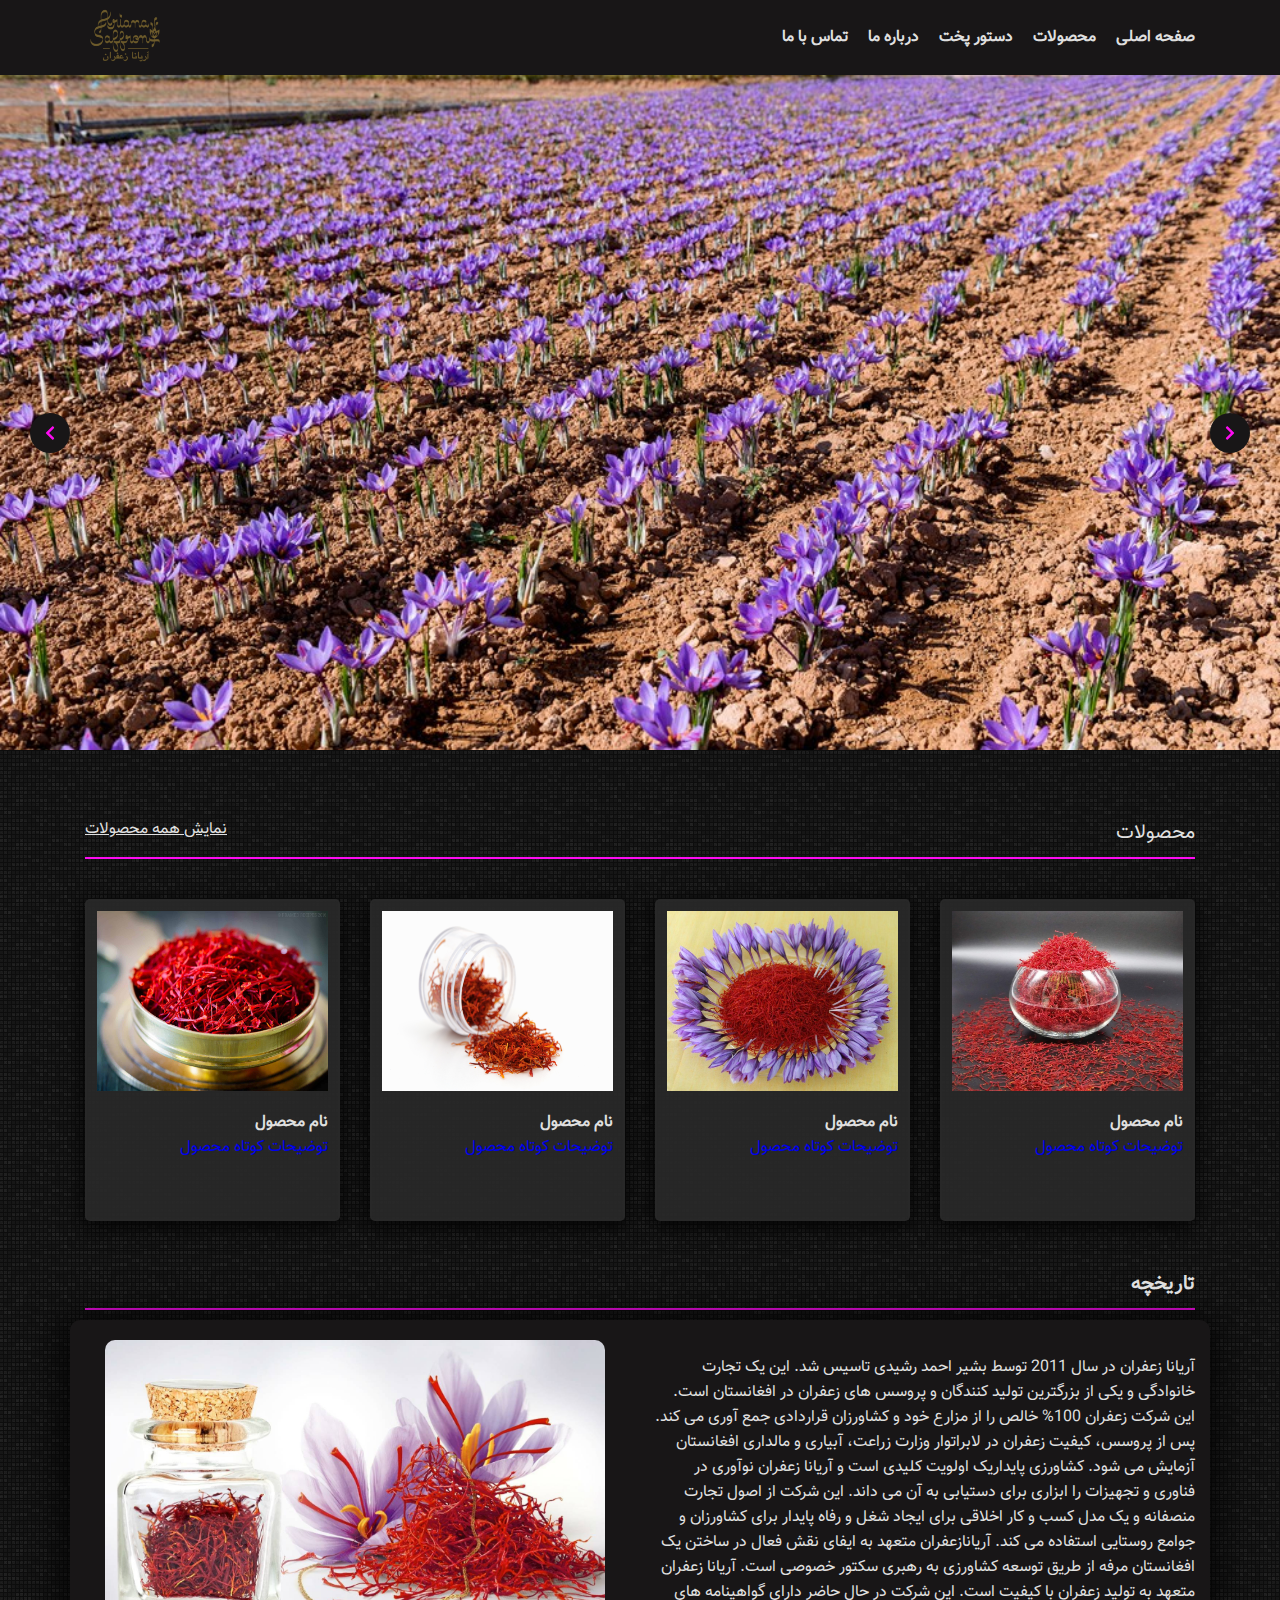
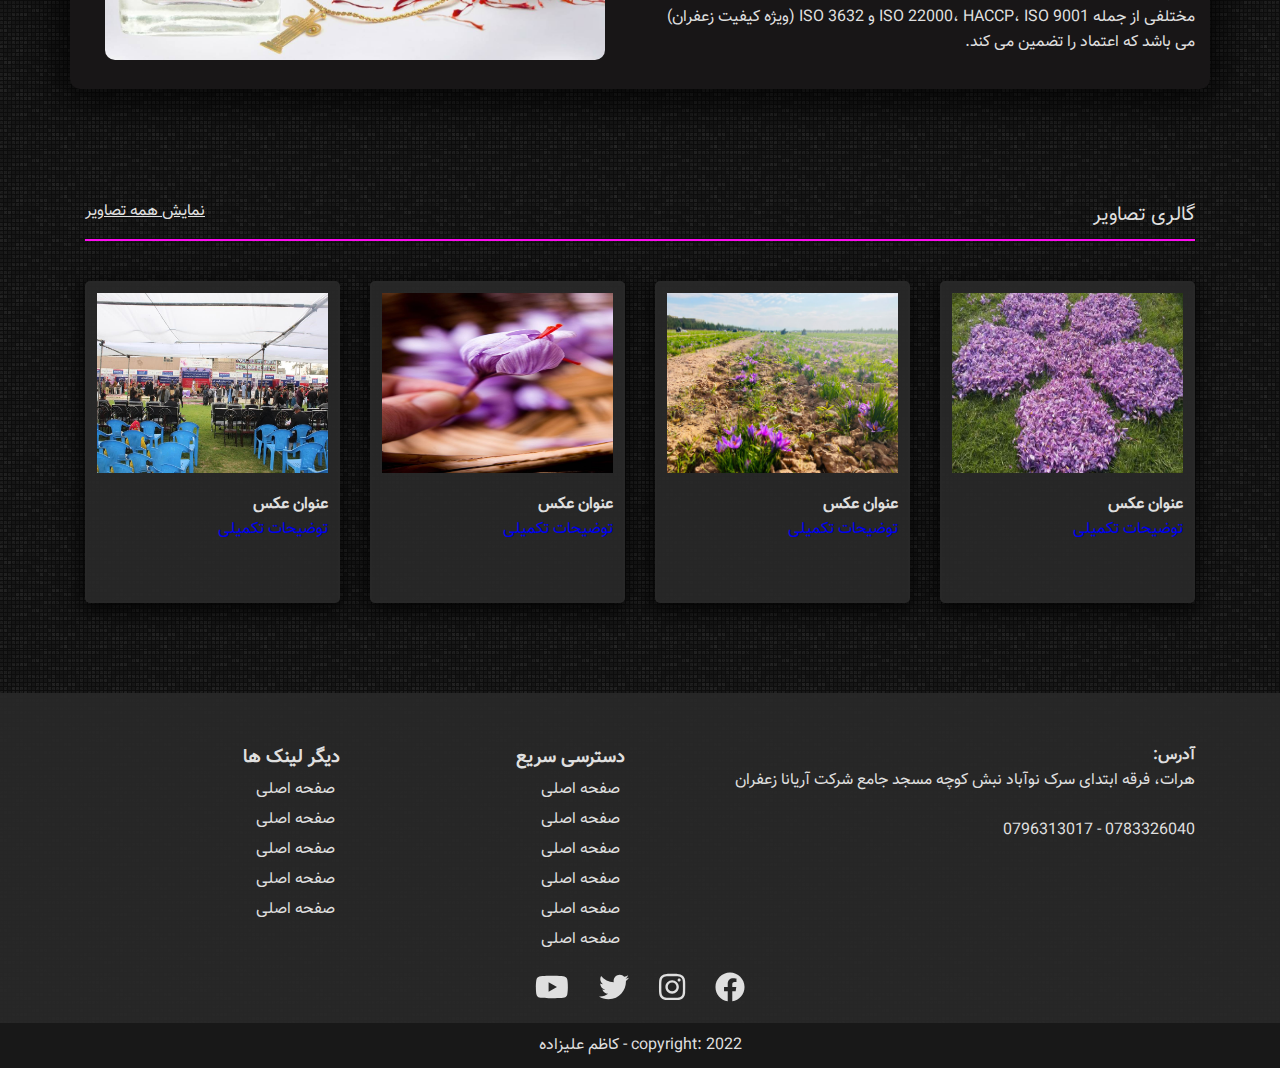
<file: HTML/index.html>
<!DOCTYPE html>
<html lang="en">
<head>
    <meta charset="UTF-8">
    <meta name="viewport" content="width=device-width, initial-scale=1.0">
    <link rel="stylesheet" href="styles/grid.css">
    <link rel="stylesheet" href="styles/style.css">
    <title> سایت آریانا زعفران</title>
</head>
<body>

    <!-- header -->
    <section class="home-page">
        <header>
            <div class="container">
                <nav class="navbar">
                    <div class="ham-menu">
                        <span></span>
                    </div>
                    <ul class="navbar-nav">
                        <li class="nav-item">
                            <a href="/" class="nav-link">صفحه اصلی</a>
                        </li>
                        <li class="nav-item">
                            <a href="products.html" class="nav-link">محصولات</a>
                        </li>
                        <li class="nav-item">
                            <a href="recipes.html" class="nav-link">دستور پخت</a>
                        </li>

                        <li class="nav-item">
                            <a href="about-us.html" class="nav-link">درباره ما</a>
                        </li>

                        <li class="nav-item">
                            <a href="contact.html" class="nav-link">تماس با ما</a>
                        </li>
                    </ul>
                    <div class="logo">
                        <img src="img/logo.png" alt="">
                    </div>
                </nav>
            </div>

            <!-- bg for mobile menu -->
            <div class="overlay"></div>

            <!-- mobile menu -->
            <div class="nav-res">
                <div class="close-menu">
                    <i class="fas fa-times"></i>
                </div>
                <img src="img/logo.png" alt="">
                <ul>
                    <li><a href="/">صفحه اصلی </a></li>
                    <li><a href="products.html">محصولات</a></li>
                    <li><a href="recipes.html">دستور پخت</a></li>
                    <li><a href="about-us.html">درباره ها</a></li>
                    <li><a href="contact.html">تماس با ما</a></li>
                </ul>
            </div>
        </header>
    </section>

    <!-- slider -->
    <section class="slider">
        <div class="slider-item">
            <div class="item active">
                <div class="img" style="background-image: url('img/slider-img/1.jpg');">
                </div>
                <div class="caption">
                    <h1>به وبسایت آریانا زعفران خوش آمدید </h1>
                    <p>بزرگترین و بهترین شرکت فروش و کشت زعفران در سطح افغانستان</p>
                </div>
            </div>
            <div class="item">
                <div class="img" style="background-image: url('img/slider-img//2.jpg');">
                </div>
                <div class="caption">
                    <h1>به وبسایت آریانا زعفران خوش آمدید </h1>
                    <p>فروش زعفران به صورت عمده و پرچون</p>
                </div>
            </div>
            <div class="item">
                <div class="img" style="background-image: url('img/slider-img/3.jpg');">
                </div>
                <div class="caption">
                    <h1>به وبسایت آریانا زعفران خوش آمدید </h1>
                    <p>پروسس و بسته بندی زعفران با معیارهای بین المللی</p>>
                </div>
            </div>
        </div>
        <div class="controls">
            <div class="next"><i class="fas fa-chevron-right"></i></div>
            <div class="prev"><i class="fas fa-chevron-left"></i></div>
        </div>
        <div class="progress"></div>
    </section>

    <!---------------- start content ---------------->
    <!-- products -->
    <section class="products">
        <div class="container">
            <div class="top-text">
                <span class="home-title">محصولات</span>
                <span class="show-all"><a href="views/products.php">نمایش همه محصولات</a> </span>
            </div>
            <hr class="hr-style">
            <div class="row">
                <div class="col-12 col-sm-6 col-md-3">
                    <div class="product-item">
                        <a href="#">
                            <img src="img/products/1.jpg" alt="">
                            <h4>نام محصول</h4>
                            <p>توضیحات کوتاه محصول</p>
                        </a>
                    </div>
                </div>
                <div class="col-12 col-sm-6 col-md-3">
                    <div class="product-item">
                        <a href="#">
                            <img src="img/products/2.jpg" alt="">
                            <h4>نام محصول</h4>
                            <p>توضیحات کوتاه محصول</p>
                        </a>
                    </div>
                </div>
                <div class="col-12 col-sm-6 col-md-3">
                    <div class="product-item">
                        <a href="#">
                            <img src="img/products/3.jpg" alt="">
                            <h4>نام محصول</h4>
                            <p>توضیحات کوتاه محصول</p>
                        </a>
                    </div>
                </div>
                <div class="col-12 col-sm-6 col-md-3">
                    <div class="product-item">
                        <a href="#">
                            <img src="img/products/4.jpg" alt="">
                            <h4>نام محصول</h4>
                            <p>توضیحات کوتاه محصول</p>
                        </a>
                    </div>
                </div>
            </div>
        </div>
    </section>

    <!-- story -->
    <div class="container">
        <h2 class="home-title">تاریخچه</h2>
        <hr class="hr-style">
        <div class="row align-items-center data-style">
            <div class="col-12 col-sm-6 show-post">
                <div class="text-post">
                    <p>
                        آریانا زعفران در سال 2011 توسط بشیر احمد رشیدی تاسیس شد. این یک تجارت خانوادگی و یکی از بزرگترین
                        تولید کنندگان و پروسس های زعفران در افغانستان است. این شرکت زعفران 100% خالص را از مزارع خود و
                        کشاورزان قراردادی جمع آوری می کند. پس از پروسس، کیفیت زعفران در لابراتوار وزارت زراعت، آبیاری و
                        مالداری افغانستان آزمایش می شود.
                        کشاورزی پایداریک اولویت کلیدی است و آریانا زعفران نوآوری در فناوری و تجهیزات را ابزاری برای
                        دستیابی به آن می داند. این شرکت از اصول تجارت منصفانه و یک مدل کسب و کار اخلاقی برای ایجاد شغل و
                        رفاه پایدار برای کشاورزان و جوامع روستایی استفاده می کند. آریانازعفران متعهد به ایفای نقش فعال
                        در ساختن یک افغانستان مرفه از طریق توسعه کشاورزی به رهبری سکتور خصوصی است.
                        آریانا زعفران متعهد به تولید زعفران با کیفیت است. این شرکت در حال حاضر دارای گواهینامه های
                        مختلفی از جمله ISO 22000، HACCP، ISO 9001 و ISO 3632 (ویژه کیفیت زعفران) می باشد که اعتماد را
                        تضمین می کند.
                    </p>
                </div>
            </div>
            <div class="col-12 col-sm-6 show-post">
                <img src="img/products/5.jpg" alt="">
            </div>
        </div>
    </div>

    <!-- galary -->
    <section class="galary">
        <div class="container">
            <div class="top-text">
                <span class="home-title">گالری تصاویر</span>
                <span class="show-all"><a href="views/conferences.php">نمایش همه تصاویر</a> </span>
            </div>
            <hr class="hr-style">
            <div class="row">
                <div class="col-12 col-sm-6 col-md-3">
                    <div class="product-item">
                        <a href="#">
                            <img src="img/galary/GALARY1.jpg" alt="">
                            <h4>عنوان عکس</h4>
                            <p>توضیحات تکمیلی</p>
                        </a>
                    </div>
                </div>
                <div class="col-12 col-sm-6 col-md-3">
                    <div class="product-item">
                        <a href="#">
                            <img src="img/galary/GALARY11.jpg" alt="">
                            <h4>عنوان عکس</h4>
                            <p>توضیحات تکمیلی</p>
                        </a>
                    </div>
                </div>
                <div class="col-12 col-sm-6 col-md-3">
                    <div class="product-item">
                        <a href="#">
                            <img src="img/galary/GALARY12.jpg" alt="">
                            <h4>عنوان عکس</h4>
                            <p>توضیحات تکمیلی</p>
                        </a>
                    </div>
                </div>
                <div class="col-12 col-sm-6 col-md-3">
                    <div class="product-item">
                        <a href="#">
                            <img src="img/galary/GALARY5.jpeg" alt="">
                            <h4>عنوان عکس</h4>
                            <p>توضیحات تکمیلی</p>
                        </a>
                    </div>
                </div>
            </div>
        </div>
    </section>
    <!---------------- end content ---------------->

    <!-- footer -->
    <footer>
        <div class="container">
            <div class="row">
                <div class="col-12 col-md-6">
                    <div class="footer-about">
                        <p><strong>آدرس:</strong> <br>هرات، فرقه ابتدای سرک نوآباد نبش کوچه مسجد جامع شرکت آریانا زعفران
                            <br><br>
                            0783326040 - 0796313017</p>
                    </div>
                </div>
                <div class="col-12 col-md-3">
                    <h3>دسترسی سریع</h3>
                    <ul>
                        <li><a href="">صفحه اصلی</a></li>
                        <li><a href="">صفحه اصلی</a></li>
                        <li><a href="">صفحه اصلی</a></li>
                        <li><a href="">صفحه اصلی</a></li>
                        <li><a href="">صفحه اصلی</a></li>
                        <li><a href="">صفحه اصلی</a></li>
                    </ul>
                </div>

                <div class="col-12 col-md-3">
                    <h3>دیگر لینک ها </h3>
                    <ul>
                        <li><a href="">صفحه اصلی</a></li>
                        <li><a href="">صفحه اصلی</a></li>
                        <li><a href="">صفحه اصلی</a></li>
                        <li><a href="">صفحه اصلی</a></li>
                        <li><a href="">صفحه اصلی</a></li>
                    </ul>
                </div>
            </div>
        </div>

        <div class="footer-social">
            <div class="container">
                <div class="row">
                    <div class="col-12">
                        <ul>
                            <li><a href="#"><i class="fab fa-facebook"></i></a></li>
                            <li><a href="#"><i class="fab fa-instagram"></i></a></li>
                            <li><a href="#"><i class="fab fa-twitter"></i></a></li>
                            <li><a href="#"><i class="fab fa-youtube"></i></a></li>
                        </ul>
                    </div>
                </div>
            </div>
        </div>

        <div class="copyright">copyright: 2022 - <a href="aboutMe.html">کاظم علیزاده</a></div>
    </footer>

    <!-- scripts -->
    <script src="js/all.min.js"></script>
    <script src="js/app.js"></script>
</body>
</html>
</file>
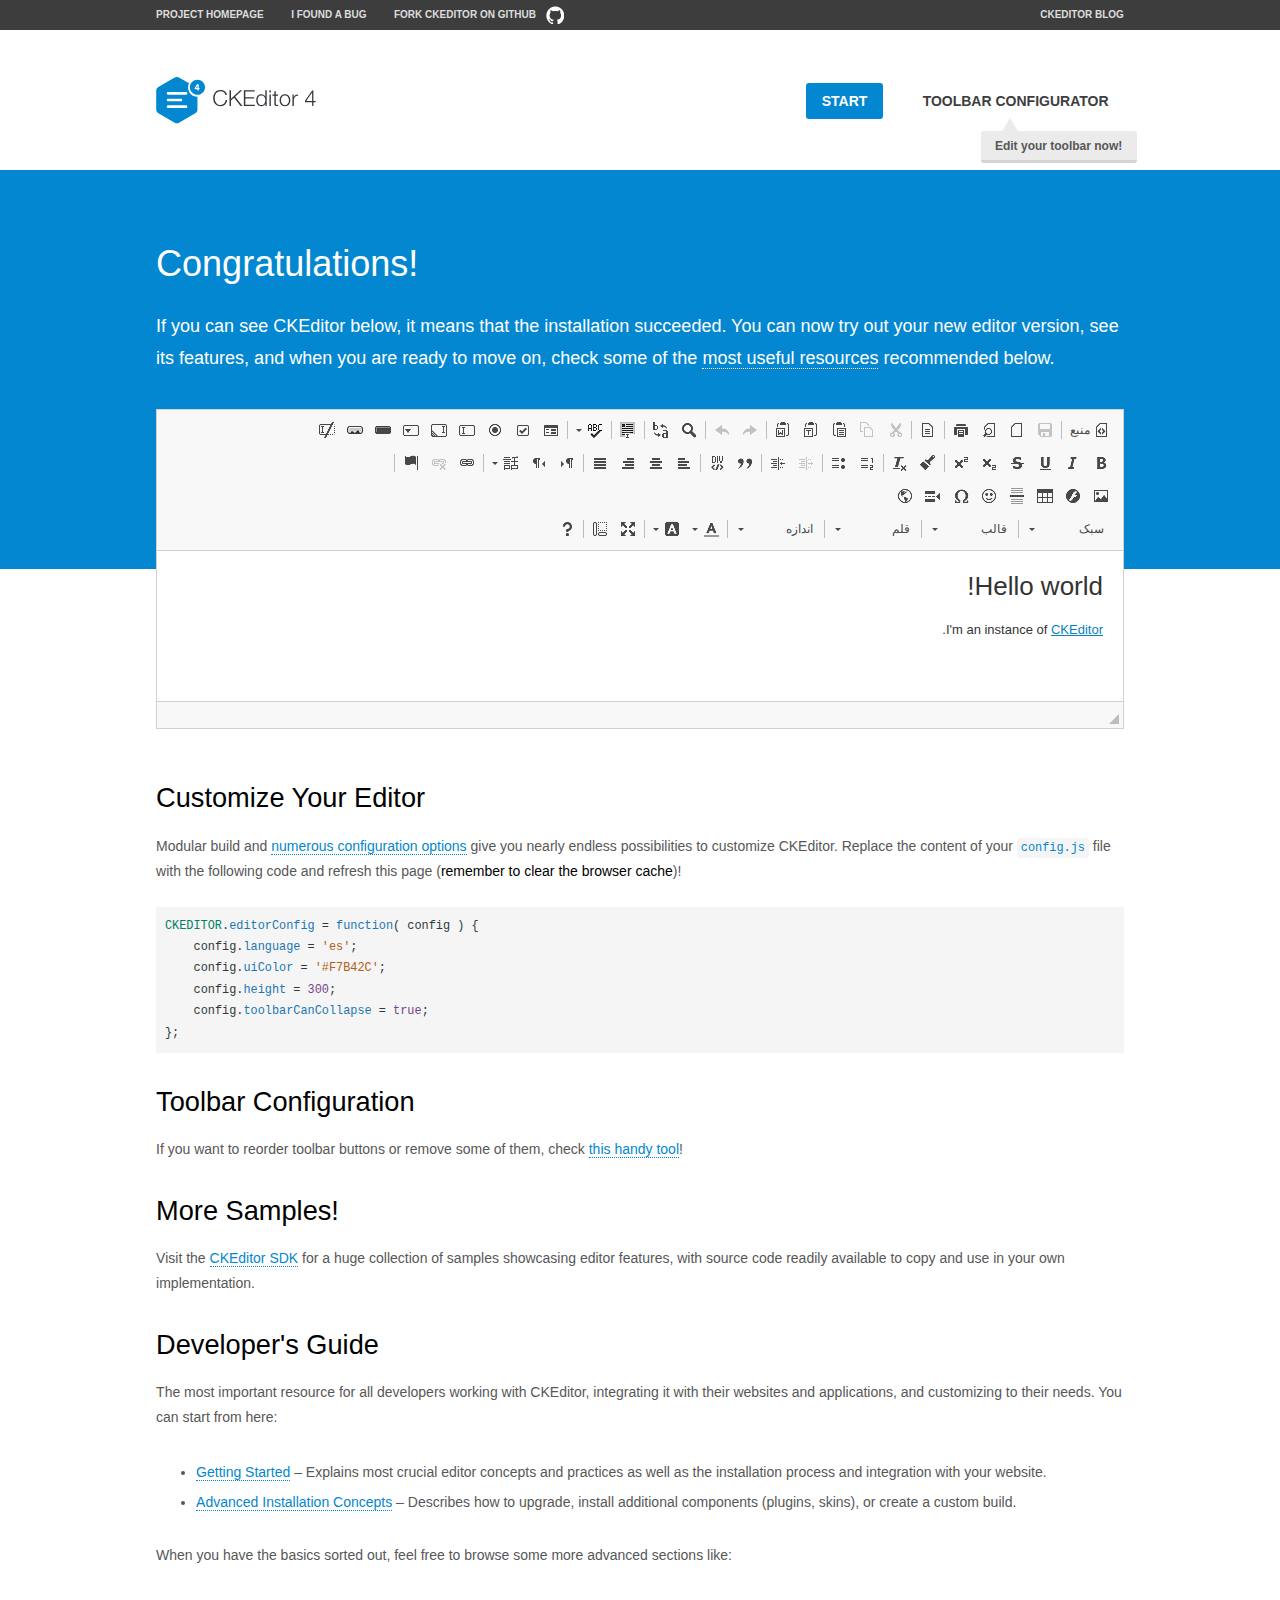
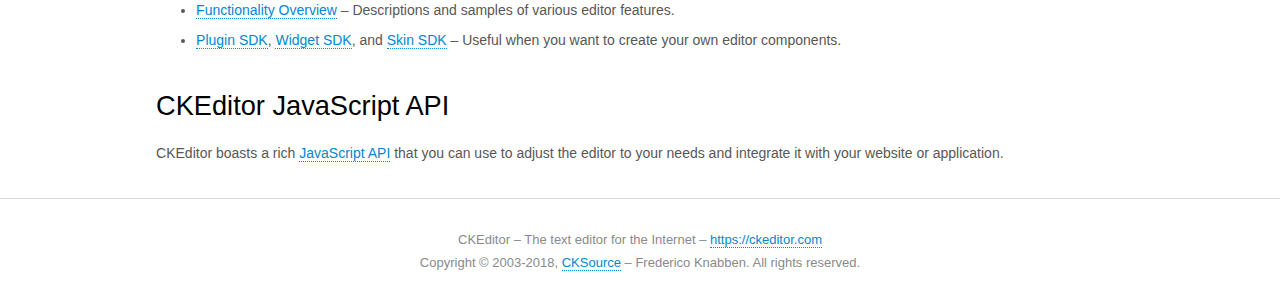
<file: php/admin/lib/ckeditor/samples/index.html>
<!DOCTYPE html>
<!--
Copyright (c) 2003-2018, CKSource - Frederico Knabben. All rights reserved.
For licensing, see LICENSE.md or https://ckeditor.com/legal/ckeditor-oss-license
-->
<html>
<head>
	<meta charset="utf-8">
	<title>CKEditor Sample</title>
	<script src="../ckeditor.js"></script>
	<script src="js/sample.js"></script>
	<link rel="stylesheet" href="css/samples.css">
	<link rel="stylesheet" href="toolbarconfigurator/lib/codemirror/neo.css">
</head>
<body id="main">

<nav class="navigation-a">
	<div class="grid-container">
		<ul class="navigation-a-left grid-width-70">
			<li><a href="https://ckeditor.com/ckeditor-4/">Project Homepage</a></li>
			<li><a href="https://github.com/ckeditor/ckeditor-dev/issues">I found a bug</a></li>
			<li><a href="http://github.com/ckeditor/ckeditor-dev" class="icon-pos-right icon-navigation-a-github">Fork CKEditor on GitHub</a></li>
		</ul>
		<ul class="navigation-a-right grid-width-30">
			<li><a href="https://ckeditor.com/blog/">CKEditor Blog</a></li>
		</ul>
	</div>
</nav>

<header class="header-a">
	<div class="grid-container">
		<h1 class="header-a-logo grid-width-30">
			<a href="index.html"><img src="img/logo.svg" onerror="this.src='img/logo.png'; this.onerror=null;" alt="CKEditor Sample"></a>
		</h1>

		<nav class="navigation-b grid-width-70">
			<ul>
				<li><a href="index.html" class="button-a button-a-background">Start</a></li>
				<li><a href="toolbarconfigurator/index.html" class="button-a">Toolbar configurator <span class="balloon-a balloon-a-nw">Edit your toolbar now!</span></a></li>
			</ul>
		</nav>
	</div>
</header>

<main>
	<div class="adjoined-top">
		<div class="grid-container">
			<div class="content grid-width-100">
				<h1>Congratulations!</h1>
				<p>
					If you can see CKEditor below, it means that the installation succeeded.
					You can now try out your new editor version, see its features, and when you are ready to move on, check some of the <a href="#sample-customize">most useful resources</a> recommended below.
				</p>
			</div>
		</div>
	</div>
	<div class="adjoined-bottom">
		<div class="grid-container">
			<div class="grid-width-100">
				<div id="editor">
					<h1>Hello world!</h1>
					<p>I'm an instance of <a href="https://ckeditor.com">CKEditor</a>.</p>
				</div>
			</div>
		</div>
	</div>

	<div class="grid-container">
		<div class="content grid-width-100">
			<section id="sample-customize">
				<h2>Customize Your Editor</h2>
				<p>Modular build and <a href="https://docs.ckeditor.com/ckeditor4/docs/#!/guide/dev_configuration">numerous configuration options</a> give you nearly endless possibilities to customize CKEditor. Replace the content of your <code><a href="../config.js">config.js</a></code> file with the following code and refresh this page (<strong>remember to clear the browser cache</strong>)!</p>
		<pre class="cm-s-neo CodeMirror"><code><span style="padding-right: 0.1px;"><span class="cm-variable">CKEDITOR</span>.<span class="cm-property">editorConfig</span> <span class="cm-operator">=</span> <span class="cm-keyword">function</span>( <span class="cm-def">config</span> ) {</span>
<span style="padding-right: 0.1px;"><span class="cm-tab">	</span><span class="cm-variable-2">config</span>.<span class="cm-property">language</span> <span class="cm-operator">=</span> <span class="cm-string">'es'</span>;</span>
<span style="padding-right: 0.1px;"><span class="cm-tab">	</span><span class="cm-variable-2">config</span>.<span class="cm-property">uiColor</span> <span class="cm-operator">=</span> <span class="cm-string">'#F7B42C'</span>;</span>
<span style="padding-right: 0.1px;"><span class="cm-tab">	</span><span class="cm-variable-2">config</span>.<span class="cm-property">height</span> <span class="cm-operator">=</span> <span class="cm-number">300</span>;</span>
<span style="padding-right: 0.1px;"><span class="cm-tab">	</span><span class="cm-variable-2">config</span>.<span class="cm-property">toolbarCanCollapse</span> <span class="cm-operator">=</span> <span class="cm-atom">true</span>;</span>
<span style="padding-right: 0.1px;">};</span></code></pre>
			</section>

			<section>
				<h2>Toolbar Configuration</h2>
				<p>If you want to reorder toolbar buttons or remove some of them, check <a href="toolbarconfigurator/index.html">this handy tool</a>!</p>
			</section>

			<section>
				<h2>More Samples!</h2>
				<p>Visit the <a href="https://sdk.ckeditor.com">CKEditor SDK</a> for a huge collection of samples showcasing editor features, with source code readily available to copy and use in your own implementation.</p>
			</section>

			<section>
				<h2>Developer's Guide</h2>
				<p>The most important resource for all developers working with CKEditor, integrating it with their websites and applications, and customizing to their needs. You can start from here:</p>
				<ul>
					<li><a href="https://docs.ckeditor.com/ckeditor4/docs/#!/guide/dev_installation">Getting Started</a> &ndash; Explains most crucial editor concepts and practices as well as the installation process and integration with your website.</li>
					<li><a href="https://docs.ckeditor.com/ckeditor4/docs/#!/guide/dev_advanced_installation">Advanced Installation Concepts</a> &ndash; Describes how to upgrade, install additional components (plugins, skins), or create a custom build.</li>
				</ul>
					<p>When you have the basics sorted out, feel free to browse some more advanced sections like:</p>
				<ul>
					<li><a href="https://docs.ckeditor.com/ckeditor4/docs/#!/guide/dev_features">Functionality Overview</a> &ndash; Descriptions and samples of various editor features.</li>
					<li><a href="https://docs.ckeditor.com/ckeditor4/docs/#!/guide/plugin_sdk_intro">Plugin SDK</a>, <a href="https://docs.ckeditor.com/ckeditor4/docs/#!/guide/widget_sdk_intro">Widget SDK</a>, and <a href="https://docs.ckeditor.com/ckeditor4/docs/#!/guide/skin_sdk_intro">Skin SDK</a> &ndash; Useful when you want to create your own editor components.</li>
				</ul>
			</section>

			<section>
				<h2>CKEditor JavaScript API</h2>
				<p>CKEditor boasts a rich <a href="https://docs.ckeditor.com/ckeditor4/docs/#!/api">JavaScript API</a> that you can use to adjust the editor to your needs and integrate it with your website or application.</p>
			</section>
		</div>
	</div>
</main>

<footer class="footer-a grid-container">
	<div class="grid-container">
		<p class="grid-width-100">
			CKEditor &ndash; The text editor for the Internet &ndash; <a class="samples" href="https://ckeditor.com/">https://ckeditor.com</a>
		</p>
		<p class="grid-width-100" id="copy">
			Copyright &copy; 2003-2018, <a class="samples" href="https://cksource.com/">CKSource</a> &ndash; Frederico Knabben. All rights reserved.
		</p>
	</div>
</footer>
<script>
	initSample();
</script>

</body>
</html>
</file>
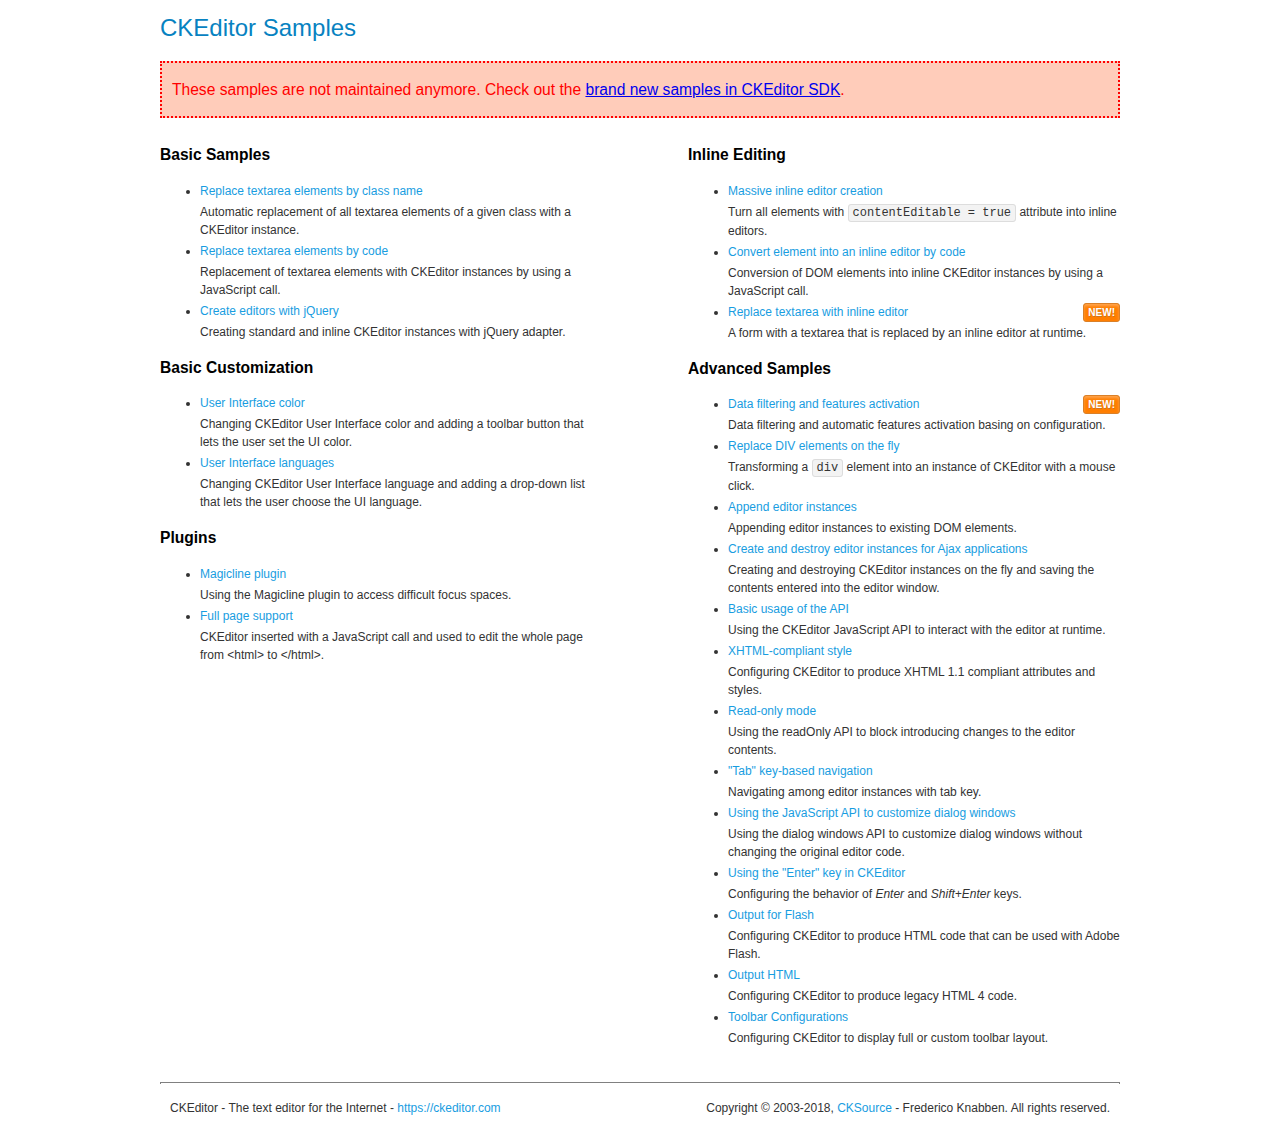
<file: php/admin/lib/ckeditor/samples/old/index.html>
<!DOCTYPE html>
<!--
Copyright (c) 2003-2018, CKSource - Frederico Knabben. All rights reserved.
For licensing, see LICENSE.md or https://ckeditor.com/legal/ckeditor-oss-license
-->
<html>
<head>
	<meta charset="utf-8">
	<title>CKEditor Samples</title>
	<link rel="stylesheet" href="sample.css">
</head>
<body>
	<h1 class="samples">
		CKEditor Samples
	</h1>
	<div class="warning deprecated">
		These samples are not maintained anymore. Check out the <a href="https://sdk.ckeditor.com/">brand new samples in CKEditor SDK</a>.
	</div>
	<div class="twoColumns">
		<div class="twoColumnsLeft">
			<h2 class="samples">
				Basic Samples
			</h2>
			<dl class="samples">
				<dt><a class="samples" href="replacebyclass.html">Replace textarea elements by class name</a></dt>
				<dd>Automatic replacement of all textarea elements of a given class with a CKEditor instance.</dd>

				<dt><a class="samples" href="replacebycode.html">Replace textarea elements by code</a></dt>
				<dd>Replacement of textarea elements with CKEditor instances by using a JavaScript call.</dd>

				<dt><a class="samples" href="jquery.html">Create editors with jQuery</a></dt>
				<dd>Creating standard and inline CKEditor instances with jQuery adapter.</dd>
			</dl>

			<h2 class="samples">
				Basic Customization
			</h2>
			<dl class="samples">
				<dt><a class="samples" href="uicolor.html">User Interface color</a></dt>
				<dd>Changing CKEditor User Interface color and adding a toolbar button that lets the user set the UI color.</dd>

				<dt><a class="samples" href="uilanguages.html">User Interface languages</a></dt>
				<dd>Changing CKEditor User Interface language and adding a drop-down list that lets the user choose the UI language.</dd>
			</dl>


			<h2 class="samples">Plugins</h2>
<dl class="samples">
<dt><a class="samples" href="magicline/magicline.html">Magicline plugin</a></dt>
<dd>Using the Magicline plugin to access difficult focus spaces.</dd>

<dt><a class="samples" href="wysiwygarea/fullpage.html">Full page support</a></dt>
<dd>CKEditor inserted with a JavaScript call and used to edit the whole page from &lt;html&gt; to &lt;/html&gt;.</dd>
</dl>
		</div>
		<div class="twoColumnsRight">
			<h2 class="samples">
				Inline Editing
			</h2>
			<dl class="samples">
				<dt><a class="samples" href="inlineall.html">Massive inline editor creation</a></dt>
				<dd>Turn all elements with <code>contentEditable = true</code> attribute into inline editors.</dd>

				<dt><a class="samples" href="inlinebycode.html">Convert element into an inline editor by code</a></dt>
				<dd>Conversion of DOM elements into inline CKEditor instances by using a JavaScript call.</dd>

				<dt><a class="samples" href="inlinetextarea.html">Replace textarea with inline editor</a> <span class="new">New!</span></dt>
				<dd>A form with a textarea that is replaced by an inline editor at runtime.</dd>

				
			</dl>

			<h2 class="samples">
				Advanced Samples
			</h2>
			<dl class="samples">
				<dt><a class="samples" href="datafiltering.html">Data filtering and features activation</a> <span class="new">New!</span></dt>
				<dd>Data filtering and automatic features activation basing on configuration.</dd>

				<dt><a class="samples" href="divreplace.html">Replace DIV elements on the fly</a></dt>
				<dd>Transforming a <code>div</code> element into an instance of CKEditor with a mouse click.</dd>

				<dt><a class="samples" href="appendto.html">Append editor instances</a></dt>
				<dd>Appending editor instances to existing DOM elements.</dd>

				<dt><a class="samples" href="ajax.html">Create and destroy editor instances for Ajax applications</a></dt>
				<dd>Creating and destroying CKEditor instances on the fly and saving the contents entered into the editor window.</dd>

				<dt><a class="samples" href="api.html">Basic usage of the API</a></dt>
				<dd>Using the CKEditor JavaScript API to interact with the editor at runtime.</dd>

				<dt><a class="samples" href="xhtmlstyle.html">XHTML-compliant style</a></dt>
				<dd>Configuring CKEditor to produce XHTML 1.1 compliant attributes and styles.</dd>

				<dt><a class="samples" href="readonly.html">Read-only mode</a></dt>
				<dd>Using the readOnly API to block introducing changes to the editor contents.</dd>

				<dt><a class="samples" href="tabindex.html">"Tab" key-based navigation</a></dt>
				<dd>Navigating among editor instances with tab key.</dd>


				
<dt><a class="samples" href="dialog/dialog.html">Using the JavaScript API to customize dialog windows</a></dt>
<dd>Using the dialog windows API to customize dialog windows without changing the original editor code.</dd>

<dt><a class="samples" href="enterkey/enterkey.html">Using the &quot;Enter&quot; key in CKEditor</a></dt>
<dd>Configuring the behavior of <em>Enter</em> and <em>Shift+Enter</em> keys.</dd>

<dt><a class="samples" href="htmlwriter/outputforflash.html">Output for Flash</a></dt>
<dd>Configuring CKEditor to produce HTML code that can be used with Adobe Flash.</dd>

<dt><a class="samples" href="htmlwriter/outputhtml.html">Output HTML</a></dt>
<dd>Configuring CKEditor to produce legacy HTML 4 code.</dd>

<dt><a class="samples" href="toolbar/toolbar.html">Toolbar Configurations</a></dt>
<dd>Configuring CKEditor to display full or custom toolbar layout.</dd>

			</dl>
		</div>
	</div>
	<div id="footer">
		<hr>
		<p>
			CKEditor - The text editor for the Internet - <a class="samples" href="https://ckeditor.com/">https://ckeditor.com</a>
		</p>
		<p id="copy">
			Copyright &copy; 2003-2018, <a class="samples" href="https://cksource.com/">CKSource</a> - Frederico Knabben. All rights reserved.
		</p>
	</div>
</body>
</html>
</file>
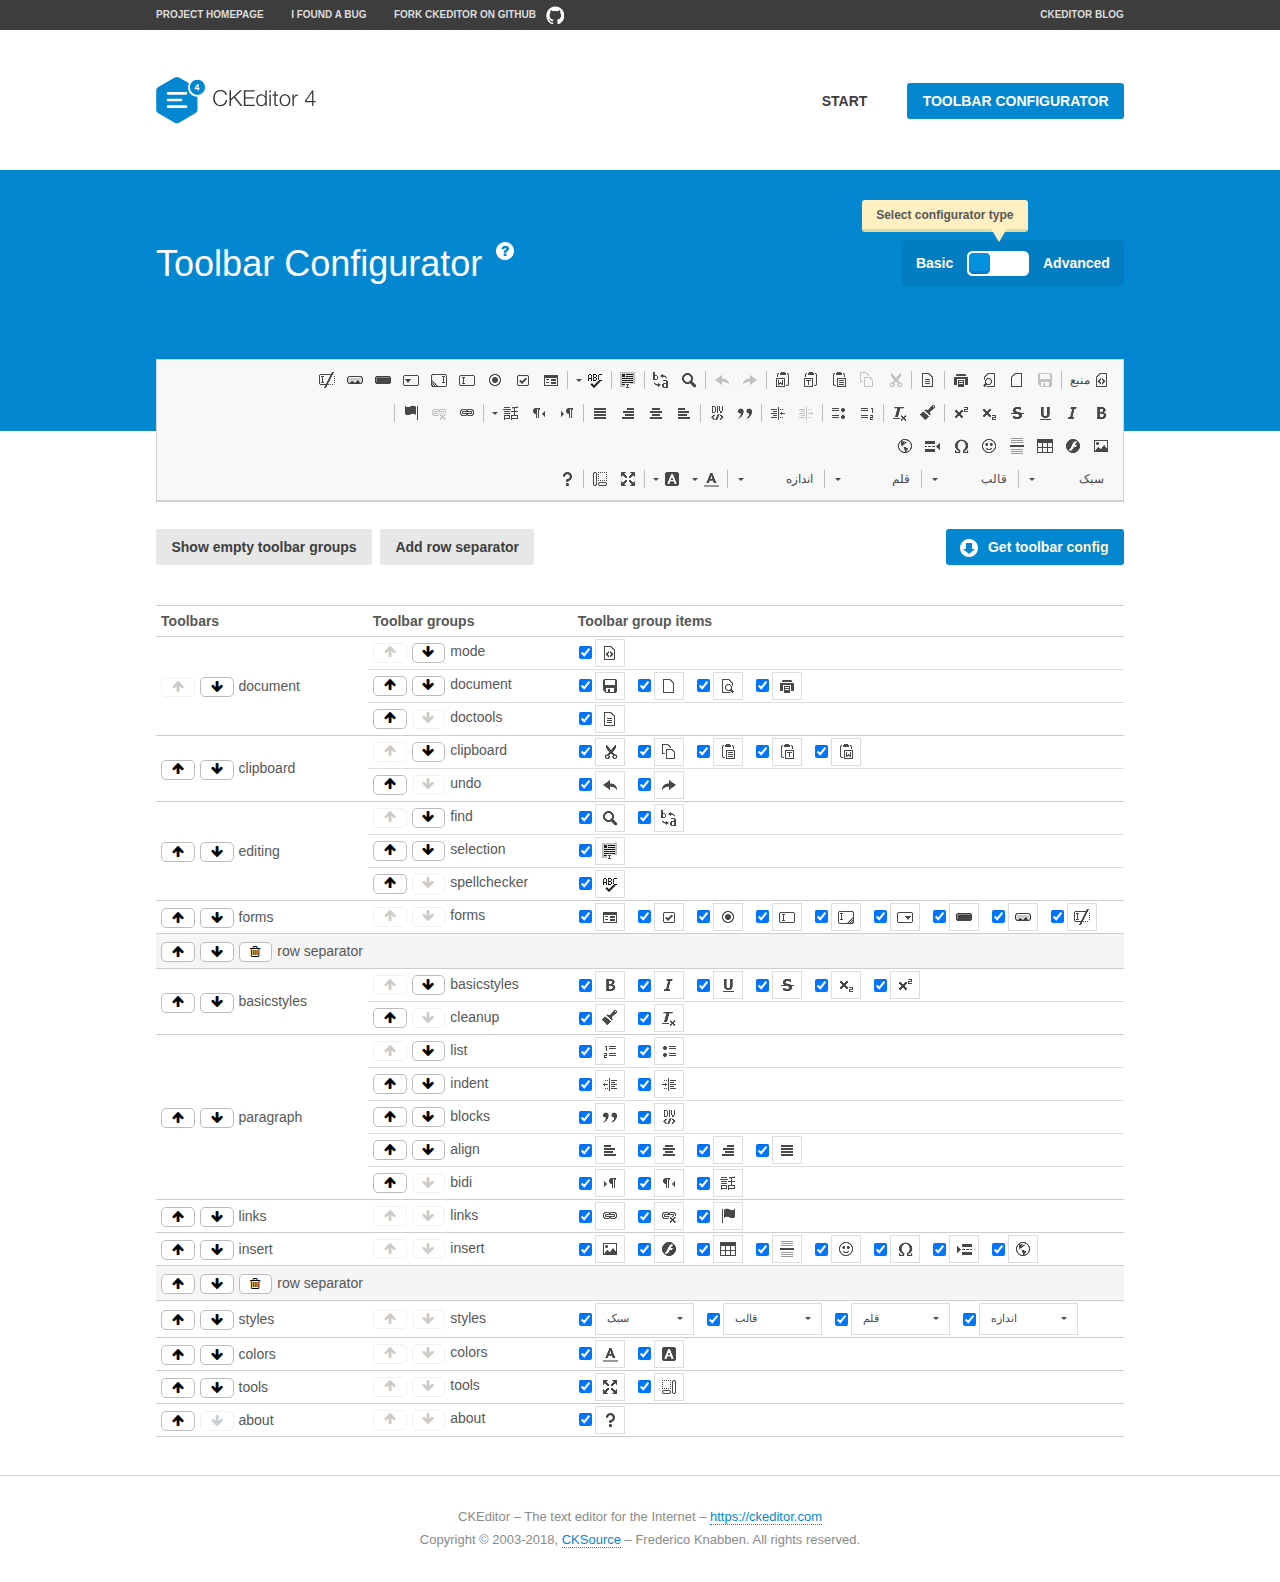
<file: php/admin/lib/ckeditor/samples/toolbarconfigurator/index.html>
<!DOCTYPE html>
<!--
Copyright (c) 2003-2018, CKSource - Frederico Knabben. All rights reserved.
For licensing, see LICENSE.md or https://ckeditor.com/legal/ckeditor-oss-license
-->
<!--[if IE 8]><html class="ie8"><![endif]-->
<!--[if gt IE 8]><html><![endif]-->
<!--[if !IE]><!--><html><!--<![endif]-->
<head>
	<meta charset="utf-8">
	<title>Toolbar Configurator</title>
	<script src="../../ckeditor.js"></script>
	<script>
		if ( CKEDITOR.env.ie && CKEDITOR.env.version < 9 )
			CKEDITOR.tools.enableHtml5Elements( document );
	</script>
	<link rel="stylesheet" href="lib/codemirror/codemirror.css">
	<link rel="stylesheet" href="lib/codemirror/show-hint.css">
	<link rel="stylesheet" href="lib/codemirror/neo.css">
	<link rel="stylesheet" href="css/fontello.css">
	<link rel="stylesheet" href="../css/samples.css">
</head>
<body id="toolbar">

<nav class="navigation-a">
	<div class="grid-container">
		<ul class="navigation-a-left grid-width-70">
			<li><a href="https://ckeditor.com/ckeditor-4/">Project Homepage</a></li>
			<li><a href="https://github.com/ckeditor/ckeditor-dev/issues">I found a bug</a></li>
			<li><a href="http://github.com/ckeditor/ckeditor-dev" class="icon-pos-right icon-navigation-a-github">Fork CKEditor on GitHub</a></li>
		</ul>
		<ul class="navigation-a-right grid-width-30">
			<li><a href="https://ckeditor.com/blog/">CKEditor Blog</a></li>
		</ul>
	</div>
</nav>

<header class="header-a">
	<div class="grid-container">
		<h1 class="header-a-logo grid-width-30">
			<a href="../index.html"><img src="../img/logo.svg" onerror="this.src='../img/logo.png'; this.onerror=null;" alt="CKEditor Logo"></a>
		</h1>
		<nav class="navigation-b grid-width-70">
			<ul>
				<li><a href="../index.html"  class="button-a">Start</a></li>
				<li><a href="index.html"  class="button-a button-a-background">Toolbar configurator</a></li>
			</ul>
		</nav>
	</div>
</header>

<main>
	<div class="adjoined-top">
		<div class="grid-container">
			<div class="content grid-width-100">
				<div class="grid-container-nested">
					<h1 class="grid-width-60">
						Toolbar Configurator
						<a href="#help-content" type="button" title="Configurator help" id="help" class="button-a button-a-background button-a-no-text icon-pos-left icon-question-mark">Help</a>
					</h1>

					<div class="grid-width-40 grid-switch-magic">
						<div class="switch">
							<span class="balloon-a balloon-a-se">Select configurator type</span>
							<input type="radio" name="radio" data-num="1" id="radio-basic" />
							<input type="radio" name="radio" data-num="2" id="radio-advanced" />
							<label data-for="1" for="radio-basic">Basic</label>
							<span class="switch-inner">
								<span class="handler"></span>
							</span>
							<label data-for="2" for="radio-advanced">Advanced</label>
						</div>
					</div>
				</div>
			</div>
		</div>
	</div>
	<div class="adjoined-bottom">
		<div class="grid-container">
			<div class="grid-width-100">
				<div class="editors-container">
					<div id="editor-basic"></div>
					<div id="editor-advanced"></div>
				</div>
			</div>
		</div>
	</div>

	<div class="grid-container configurator">
		<div class="content grid-width-100">
			<div class="configurator">
				<div>
					<div id="toolbarModifierWrapper"></div>
				</div>
			</div>
		</div>
	</div>

	<div id="help-content">
		<div class="grid-container">
			<div class="grid-width-100">
				<h2>What Am I Doing Here?</h2>

				<div class="grid-container grid-container-nested">
					<div class="basic">
						<div class="grid-width-50">
							<p>Arrange <a href="https://docs.ckeditor.com/ckeditor4/docs/#!/api/CKEDITOR.config-cfg-toolbarGroups">toolbar groups</a>, toggle <a href="https://docs.ckeditor.com/ckeditor4/docs/#!/api/CKEDITOR.config-cfg-removeButtons">button visibility</a> according to your needs and get your toolbar configuration.</p>
							<p>You can replace the content of the <a href="../../config.js"><code>config.js</code></a> file with the generated configuration. If you already set some configuration options you will need to merge both configurations.</p>
						</div>
						<div class="grid-width-50">
							<p>Read more about different ways of <a href="https://docs.ckeditor.com/ckeditor4/docs/#!/guide/dev_configuration">setting configuration</a> and do not forget about <strong>clearing browser cache</strong>.</p>
							<p>Arranging toolbar groups is the recommended way of configuring the toolbar, but if you need more freedom you can use the <a href="#advanced">advanced configurator</a>.</p>
						</div>
					</div>
					<div class="advanced" style="display: none;">
						<div class="grid-width-50">
							<p>With this code editor you can edit your <a href="https://docs.ckeditor.com/ckeditor4/docs/#!/api/CKEDITOR.config-cfg-toolbar">toolbar configuration</a> live.</p>
							<p>You can replace the content of the <a href="../../config.js"><code>config.js</code></a> file with the generated configuration. If you already set some configuration options you will need to merge both configurations.</p>
						</div>
						<div class="grid-width-50">
							<p>Read more about different ways of <a href="https://docs.ckeditor.com/ckeditor4/docs/#!/guide/dev_configuration">setting configuration</a> and do not forget about <strong>clearing browser cache</strong>.</p>
						</div>
					</div>
				</div>

				<p class="grid-container grid-container-nested">
					<button type="button" class="help-content-close grid-width-100 button-a button-a-background">Got it. Let's play!</button>
				</p>
			</div>
		</div>
	</div>
</main>

<footer class="footer-a grid-container">
	<p class="grid-width-100">
		CKEditor &ndash; The text editor for the Internet &ndash; <a class="samples" href="https://ckeditor.com/">https://ckeditor.com</a>
	</p>
	<p class="grid-width-100" id="copy">
		Copyright &copy; 2003-2018, <a class="samples" href="https://cksource.com/">CKSource</a> &ndash; Frederico Knabben. All rights reserved.
	</p>
</footer>

<script src="lib/codemirror/codemirror.js"></script>
<script src="lib/codemirror/javascript.js"></script>
<script src="lib/codemirror/show-hint.js"></script>

<script src="js/fulltoolbareditor.js"></script>
<script src="js/abstracttoolbarmodifier.js"></script>
<script src="js/toolbarmodifier.js"></script>
<script src="js/toolbartextmodifier.js"></script>
<script src="../js/sf.js"></script>

<script>
	( function() {
		'use strict';

		var mode = ( window.location.hash.substr( 1 ) === 'advanced' ) ? 'advanced' : 'basic',
			configuratorSection = CKEDITOR.document.findOne( 'main > .grid-container.configurator' ),
			basicInstruction = CKEDITOR.document.findOne( '#help-content .basic' ),
			advancedInstruction = CKEDITOR.document.findOne( '#help-content .advanced' ),

			// Configurator mode switcher.
			modeSwitchBasic = CKEDITOR.document.getById( 'radio-basic' ),
			modeSwitchAdvanced = CKEDITOR.document.getById( 'radio-advanced' );

		// Initial setup
		function updateSwitcher() {
			if ( mode === 'advanced' ) {
				modeSwitchAdvanced.$.checked = true;
			} else {
				modeSwitchBasic.$.checked = true;
			}
		}

		updateSwitcher();

		CKEDITOR.document.getWindow().on( 'hashchange', function( e ) {
			var hash = window.location.hash.substr( 1 );
			if ( !( hash === 'advanced' || hash === 'basic' ) ) {
				return;
			}
			mode = hash;
			onToolbarsDone( mode );
		} );

		CKEDITOR.document.getWindow().on( 'resize', function() {
			updateToolbar( ( mode === 'basic' ? toolbarModifier : toolbarTextModifier )[ 'editorInstance' ] );
		} );

		function onRefresh( modifier ) {
			modifier = modifier || this;

			if ( mode === 'basic' && modifier instanceof ToolbarConfigurator.ToolbarTextModifier ) {
				return;
			}

			// CodeMirror container becomes visible, so we need to refresh and to avoid rendering problems.
			if ( mode === 'advanced' && modifier instanceof ToolbarConfigurator.ToolbarTextModifier ) {
				modifier.codeContainer.refresh();
			}

			updateToolbar( modifier.editorInstance );
		}

		function updateToolbar( editor ) {
			var editorContainer = editor.container;

			// Not always editor is loaded.
			if ( !editorContainer ) {
				return;
			}

			var displayStyle = editorContainer.getStyle( 'display' );

			editorContainer.setStyle( 'display', 'block' );

			var newHeight = editorContainer.getSize( 'height' );

			var newMarginTop = parseInt( editorContainer.getComputedStyle( 'margin-top' ), 10 );
			newMarginTop = ( isNaN( newMarginTop ) ? 0 : Number( newMarginTop ) );

			var newMarginBottom = parseInt( editorContainer.getComputedStyle( 'margin-bottom' ), 10 );
			newMarginBottom = ( isNaN( newMarginBottom ) ? 0 : Number( newMarginBottom ) );

			var result = newHeight + newMarginTop + newMarginBottom;

			editorContainer.setStyle( 'display', displayStyle );

			editor.container.getAscendant( 'div' ).setStyle( 'height', result + 'px' );
		}

		var toolbarModifier = new ToolbarConfigurator.ToolbarModifier( 'editor-basic' );

		var done = 0;
		toolbarModifier.init( onToolbarInit );
		toolbarModifier.onRefresh = onRefresh;

		CKEDITOR.document.getById( 'toolbarModifierWrapper' ).append( toolbarModifier.mainContainer );

		var toolbarTextModifier = new ToolbarConfigurator.ToolbarTextModifier( 'editor-advanced' );
		toolbarTextModifier.init( onToolbarInit );
		toolbarTextModifier.onRefresh = onRefresh;

		function onToolbarInit() {
			if ( ++done === 2 ) {
				onToolbarsDone();

				positionSticky.watch( CKEDITOR.document.findOne( '.toolbar' ), function() {
					return mode === 'advanced';
				} );
			}
		}

		function onToolbarsDone() {
			if ( mode === 'basic' ) {
				toggleModeBasic( false );
			} else {
				toggleModeAdvanced( false );
			}

			updateSwitcher();

			setTimeout( function() {
				CKEDITOR.document.findOne( '.editors-container' ).addClass( 'active' );
				CKEDITOR.document.findOne( '#toolbarModifierWrapper' ).addClass( 'active' );
			}, 200 );
		}

		CKEDITOR.document.getById( 'toolbarModifierWrapper' ).append( toolbarTextModifier.mainContainer );

		function toogleModeSwitch( onElement, offElement, onModifier, offModifier ) {
			onElement.addClass( 'fancy-button-active' );
			offElement.removeClass( 'fancy-button-active' );

			onModifier.showUI();
			offModifier.hideUI();
		}

		function toggleModeBasic( callOnRefresh ) {
			callOnRefresh = ( callOnRefresh !== false );
			mode = 'basic';
			window.location.hash = '#basic';
			toogleModeSwitch( modeSwitchBasic, modeSwitchAdvanced, toolbarModifier, toolbarTextModifier );

			configuratorSection.removeClass( 'freed-width' );
			basicInstruction.show();
			advancedInstruction.hide();

			callOnRefresh && onRefresh( toolbarModifier );
		}

		function toggleModeAdvanced( callOnRefresh ) {
			callOnRefresh = ( callOnRefresh !== false );
			mode = 'advanced';
			window.location.hash = '#advanced';
			toogleModeSwitch( modeSwitchAdvanced, modeSwitchBasic, toolbarTextModifier, toolbarModifier );

			configuratorSection.addClass( 'freed-width' );
			advancedInstruction.show();
			basicInstruction.hide();

			callOnRefresh && onRefresh( toolbarTextModifier );
		}

		modeSwitchBasic.on( 'click', toggleModeBasic );
		modeSwitchAdvanced.on( 'click', toggleModeAdvanced );

		//
		// Position:sticky for the toolbar.
		//

		// Will make elements behave like they were styled with position:sticky.
		var positionSticky = {
			// Store object: {
			// 		element: CKEDITOR.dom.element, // Element which will float.
			// 		placeholder: CKEDITOR.dom.element, // Placeholder which is place to prevent page bounce.
			// 		isFixed: boolean // Whether element float now.
			// }
			watched: [],

			active: [],

			staticContainer: null,

			init: function() {
				var element = CKEDITOR.dom.element.createFromHtml(
					'<div class="staticContainer">' +
						'<div class="grid-container" >' +
							'<div class="grid-width-100">' +
								'<div class="inner"></div>' +
							'</div>' +
						'</div>' +
					'</div>' );

				this.staticContainer = element.findOne( '.inner' );

				CKEDITOR.document.getBody().append( element );
			},

			watch: function( element, preventFunc ) {
				this.watched.push( {
					element: element,
					placeholder: new CKEDITOR.dom.element( 'div' ),
					isFixed: false,
					preventFunc: preventFunc
				} );
			},

			checkAll: function() {
				for ( var i = 0; i < this.watched.length; i++ ) {
					this.check( this.watched[ i ] );
				}
			},

			check: function( element ) {
				var isFixed = element.isFixed;
				var shouldBeFixed = this.shouldBeFixed( element );

				// Nothing to be done.
				if ( isFixed === shouldBeFixed ) {
					return;
				}

				var placeholder = element.placeholder;

				if ( isFixed ) {
					// Unfixing.

					element.element.insertBefore( placeholder );
					placeholder.remove();

					element.element.removeStyle( 'margin' );

					this.active.splice( CKEDITOR.tools.indexOf( this.active, element ), 1 );

				} else {
					// Fixing.
					placeholder.setStyle( 'width', element.element.getSize( 'width' ) + 'px' );
					placeholder.setStyle( 'height', element.element.getSize( 'height' ) + 'px' );
					placeholder.setStyle( 'margin-bottom', element.element.getComputedStyle( 'margin-bottom' ) );
					placeholder.setStyle( 'display', element.element.getComputedStyle( 'display' ) );
					placeholder.insertAfter( element.element );

					this.staticContainer.append( element.element );

					this.active.push( element );
				}

				element.isFixed = !element.isFixed;
			},

			shouldBeFixed: function( element ) {
				if ( element.preventFunc && element.preventFunc() ) {
					return false;
				}

				// If element is already fixed we are checking it's placeholder.
				var related = ( element.isFixed ? element.placeholder : element.element ),
					clientRect = related.$.getBoundingClientRect(),
					staticHeight = this.staticContainer.getSize('height' ),
					elemHeight = element.element.getSize( 'height' );

				if ( element.isFixed ) {
					return ( clientRect.top + elemHeight < staticHeight );
				} else {
					return ( clientRect.top < staticHeight );
				}
			}
		};

		positionSticky.init();

		CKEDITOR.document.getWindow().on( 'scroll',
			new CKEDITOR.tools.eventsBuffer( 100, positionSticky.checkAll, positionSticky ).input
		);

		// Make the toolbar sticky.
		positionSticky.watch( CKEDITOR.document.findOne( '.editors-container' ) );

		// Help button and help-content.
		( function() {
			var helpButton = CKEDITOR.document.getById( 'help' ),
				helpContent = CKEDITOR.document.getById( 'help-content' );

			// Don't show help button on IE8 because it's unsupported by Pico Modal.
			if ( CKEDITOR.env.ie && CKEDITOR.env.version == 8 ) {
				helpButton.hide();
			} else {
				// Display help modal when the button is clicked.
				helpButton.on( 'click', function( evt ) {
					SF.modal( {
						// Clone modal content from DOM.
						content: helpContent.getHtml(),

						afterCreate: function( modal ) {
							// Enable modal content button to close the modal.
							new CKEDITOR.dom.element( modal.modalElem() ).findOne( '.help-content-close' ).once( 'click', modal.close );
						}
					} ).show();
				} );
			}
		} )();
	} )();
</script>
</body>
</html>
</file>
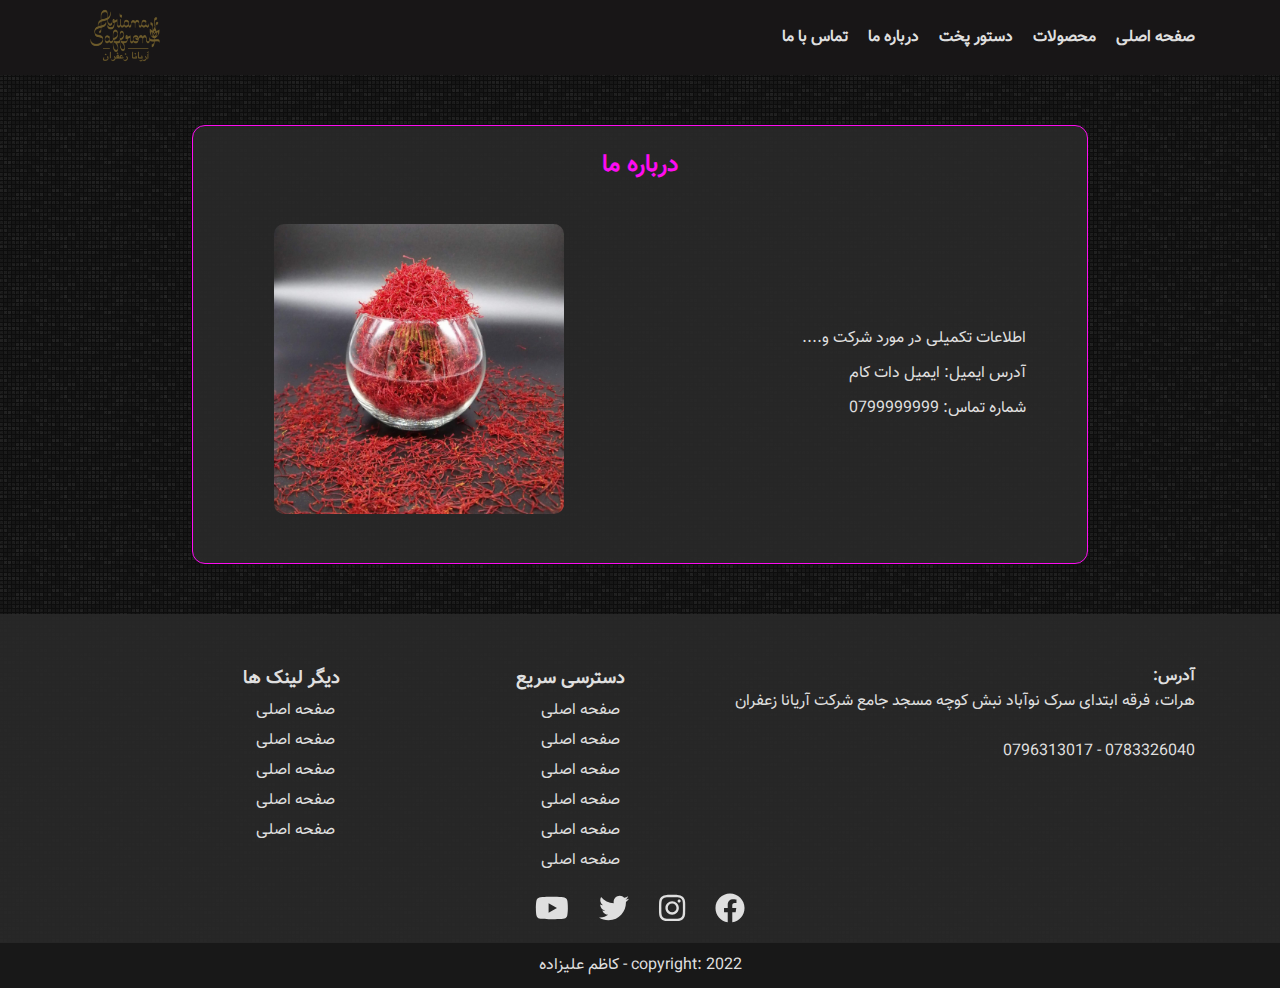
<file: HTML/about-us.html>
<!DOCTYPE html>
<html lang="en">

<head>
    <meta charset="UTF-8">
    <meta name="viewport" content="width=device-width, initial-scale=1.0">
    <link rel="stylesheet" href="styles/grid.css">
    <link rel="stylesheet" href="styles/style.css">
    <title> سایت آریانا زعفران</title>
</head>

<body>

    <!-- header -->
    <section class="home-page">
        <header>
            <div class="container">
                <nav class="navbar">
                    <div class="ham-menu">
                        <span></span>
                    </div>
                    <ul class="navbar-nav">
                        <li class="nav-item">
                            <a href="/" class="nav-link">صفحه اصلی</a>
                        </li>
                        <li class="nav-item">
                            <a href="products.html" class="nav-link">محصولات</a>
                        </li>
                        <li class="nav-item">
                            <a href="recipes.html" class="nav-link">دستور پخت</a>
                        </li>

                        <li class="nav-item">
                            <a href="about-us.html" class="nav-link">درباره ما</a>
                        </li>

                        <li class="nav-item">
                            <a href="contact.html" class="nav-link">تماس با ما</a>
                        </li>
                    </ul>
                    <div class="logo">
                        <img src="img/logo.png" alt="">
                    </div>
                </nav>
            </div>

            <!-- bg for mobile menu -->
            <div class="overlay"></div>

            <!-- mobile menu -->
            <div class="nav-res">
                <div class="close-menu">
                    <i class="fas fa-times"></i>
                </div>
                <img src="img/logo.png" alt="">
                <ul>
                    <li><a href="/">صفحه اصلی </a></li>
                    <li><a href="products.html">محصولات</a></li>
                    <li><a href="recipes.html">دستور پخت</a></li>
                    <li><a href="about-us.html">درباره ها</a></li>
                    <li><a href="contact.html">تماس با ما</a></li>
                </ul>
            </div>
        </header>
    </section>

    <!---------------- start content ---------------->
    <div class="page-body body-costum">
        <h2>درباره ما</h2>
        <div class="row align-items-center ">
            <div class="col-12 col-sm-6 show-post">
                <div class="text-post">
                    <p>اطلاعات تکمیلی  در مورد شرکت و....</p>
                    <p>آدرس ایمیل: ایمیل دات کام</p>
                    <p>شماره تماس: 0799999999</p>
                </div>
            </div>
            <div class="col-12 col-sm-6 show-post">
                <img src="img/products/1.jpg" alt="">
            </div>
        </div>
    </div>
    <!---------------- end content ---------------->

    <!-- footer -->
    <footer>
        <div class="container">
            <div class="row">
                <div class="col-12 col-md-6">
                    <div class="footer-about">
                        <p><strong>آدرس:</strong> <br>هرات، فرقه ابتدای سرک نوآباد نبش کوچه مسجد جامع شرکت آریانا زعفران
                            <br><br>
                            0783326040 - 0796313017</p>
                    </div>
                </div>
                <div class="col-12 col-md-3">
                    <h3>دسترسی سریع</h3>
                    <ul>
                        <li><a href="">صفحه اصلی</a></li>
                        <li><a href="">صفحه اصلی</a></li>
                        <li><a href="">صفحه اصلی</a></li>
                        <li><a href="">صفحه اصلی</a></li>
                        <li><a href="">صفحه اصلی</a></li>
                        <li><a href="">صفحه اصلی</a></li>
                    </ul>
                </div>

                <div class="col-12 col-md-3">
                    <h3>دیگر لینک ها </h3>
                    <ul>
                        <li><a href="">صفحه اصلی</a></li>
                        <li><a href="">صفحه اصلی</a></li>
                        <li><a href="">صفحه اصلی</a></li>
                        <li><a href="">صفحه اصلی</a></li>
                        <li><a href="">صفحه اصلی</a></li>
                    </ul>
                </div>
            </div>
        </div>

        <div class="footer-social">
            <div class="container">
                <div class="row">
                    <div class="col-12">
                        <ul>
                            <li><a href="#"><i class="fab fa-facebook"></i></a></li>
                            <li><a href="#"><i class="fab fa-instagram"></i></a></li>
                            <li><a href="#"><i class="fab fa-twitter"></i></a></li>
                            <li><a href="#"><i class="fab fa-youtube"></i></a></li>
                        </ul>
                    </div>
                </div>
            </div>
        </div>

        <div class="copyright">copyright: 2022 - <a href="aboutMe.html">کاظم علیزاده</a></div>
    </footer>

    <!-- scripts -->
    <script src="js/all.min.js"></script>
    <script src="js/app.js"></script>
</body>

</html>
</file>
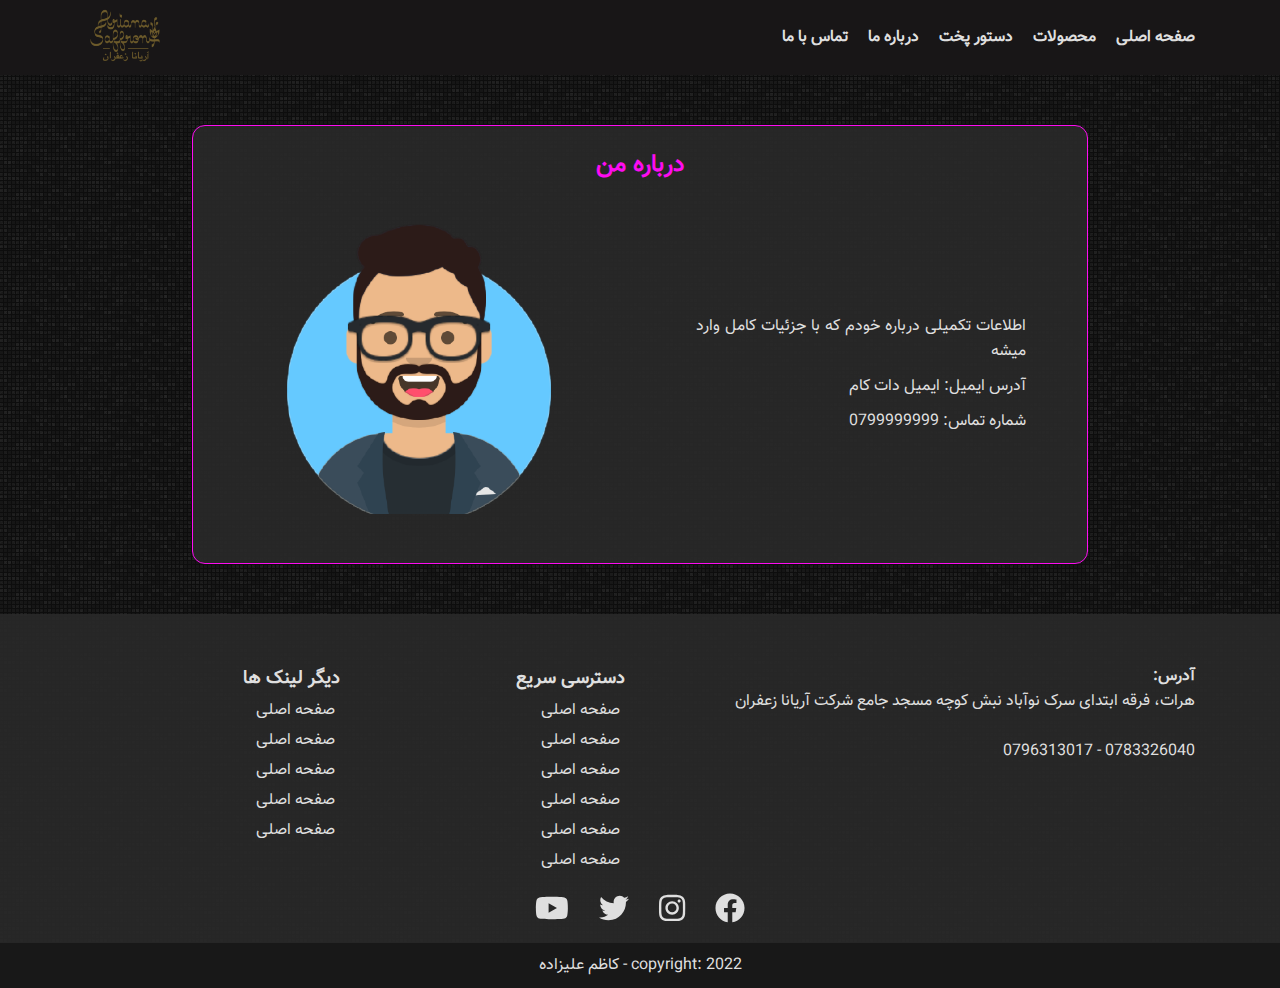
<file: HTML/aboutMe.html>
<!DOCTYPE html>
<html lang="en">

<head>
    <meta charset="UTF-8">
    <meta name="viewport" content="width=device-width, initial-scale=1.0">
    <link rel="stylesheet" href="styles/grid.css">
    <link rel="stylesheet" href="styles/style.css">
    <title> سایت آریانا زعفران</title>
</head>

<body>

    <!-- header -->
    <section class="home-page">
        <header>
            <div class="container">
                <nav class="navbar">
                    <div class="ham-menu">
                        <span></span>
                    </div>
                    <ul class="navbar-nav">
                        <li class="nav-item">
                            <a href="/" class="nav-link">صفحه اصلی</a>
                        </li>
                        <li class="nav-item">
                            <a href="products.html" class="nav-link">محصولات</a>
                        </li>
                        <li class="nav-item">
                            <a href="recipes.html" class="nav-link">دستور پخت</a>
                        </li>

                        <li class="nav-item">
                            <a href="about-us.html" class="nav-link">درباره ما</a>
                        </li>

                        <li class="nav-item">
                            <a href="contact.html" class="nav-link">تماس با ما</a>
                        </li>
                    </ul>
                    <div class="logo">
                        <img src="img/logo.png" alt="">
                    </div>
                </nav>
            </div>

            <!-- bg for mobile menu -->
            <div class="overlay"></div>

            <!-- mobile menu -->
            <div class="nav-res">
                <div class="close-menu">
                    <i class="fas fa-times"></i>
                </div>
                <img src="img/logo.png" alt="">
                <ul>
                    <li><a href="/">صفحه اصلی </a></li>
                    <li><a href="products.html">محصولات</a></li>
                    <li><a href="recipes.html">دستور پخت</a></li>
                    <li><a href="about-us.html">درباره ها</a></li>
                    <li><a href="contact.html">تماس با ما</a></li>
                </ul>
            </div>
        </header>
    </section>

    <!---------------- start content ---------------->
    <div class="page-body body-costum">
        <h2>درباره من</h2>
        <div class="row align-items-center ">
            <div class="col-12 col-sm-6 show-post">
                <div class="text-post">
                    <p>اطلاعات تکمیلی درباره خودم که با جزئیات کامل وارد میشه</p>
                    <p>آدرس ایمیل: ایمیل دات کام</p>
                    <p>شماره تماس: 0799999999</p>
                </div>
            </div>
            <div class="col-12 col-sm-6 show-post">
                <img src="img/avatar-login.png" alt="">
            </div>
        </div>
    </div>
    <!---------------- end content ---------------->

    <!-- footer -->
    <footer>
        <div class="container">
            <div class="row">
                <div class="col-12 col-md-6">
                    <div class="footer-about">
                        <p><strong>آدرس:</strong> <br>هرات، فرقه ابتدای سرک نوآباد نبش کوچه مسجد جامع شرکت آریانا زعفران
                            <br><br>
                            0783326040 - 0796313017</p>
                    </div>
                </div>
                <div class="col-12 col-md-3">
                    <h3>دسترسی سریع</h3>
                    <ul>
                        <li><a href="">صفحه اصلی</a></li>
                        <li><a href="">صفحه اصلی</a></li>
                        <li><a href="">صفحه اصلی</a></li>
                        <li><a href="">صفحه اصلی</a></li>
                        <li><a href="">صفحه اصلی</a></li>
                        <li><a href="">صفحه اصلی</a></li>
                    </ul>
                </div>

                <div class="col-12 col-md-3">
                    <h3>دیگر لینک ها </h3>
                    <ul>
                        <li><a href="">صفحه اصلی</a></li>
                        <li><a href="">صفحه اصلی</a></li>
                        <li><a href="">صفحه اصلی</a></li>
                        <li><a href="">صفحه اصلی</a></li>
                        <li><a href="">صفحه اصلی</a></li>
                    </ul>
                </div>
            </div>
        </div>

        <div class="footer-social">
            <div class="container">
                <div class="row">
                    <div class="col-12">
                        <ul>
                            <li><a href="#"><i class="fab fa-facebook"></i></a></li>
                            <li><a href="#"><i class="fab fa-instagram"></i></a></li>
                            <li><a href="#"><i class="fab fa-twitter"></i></a></li>
                            <li><a href="#"><i class="fab fa-youtube"></i></a></li>
                        </ul>
                    </div>
                </div>
            </div>
        </div>

        <div class="copyright">copyright: 2022 - <a href="views/aboutme.php">کاظم علیزاده</a></div>
    </footer>

    <!-- scripts -->
    <script src="js/all.min.js"></script>
    <script src="js/app.js"></script>
</body>

</html>
</file>
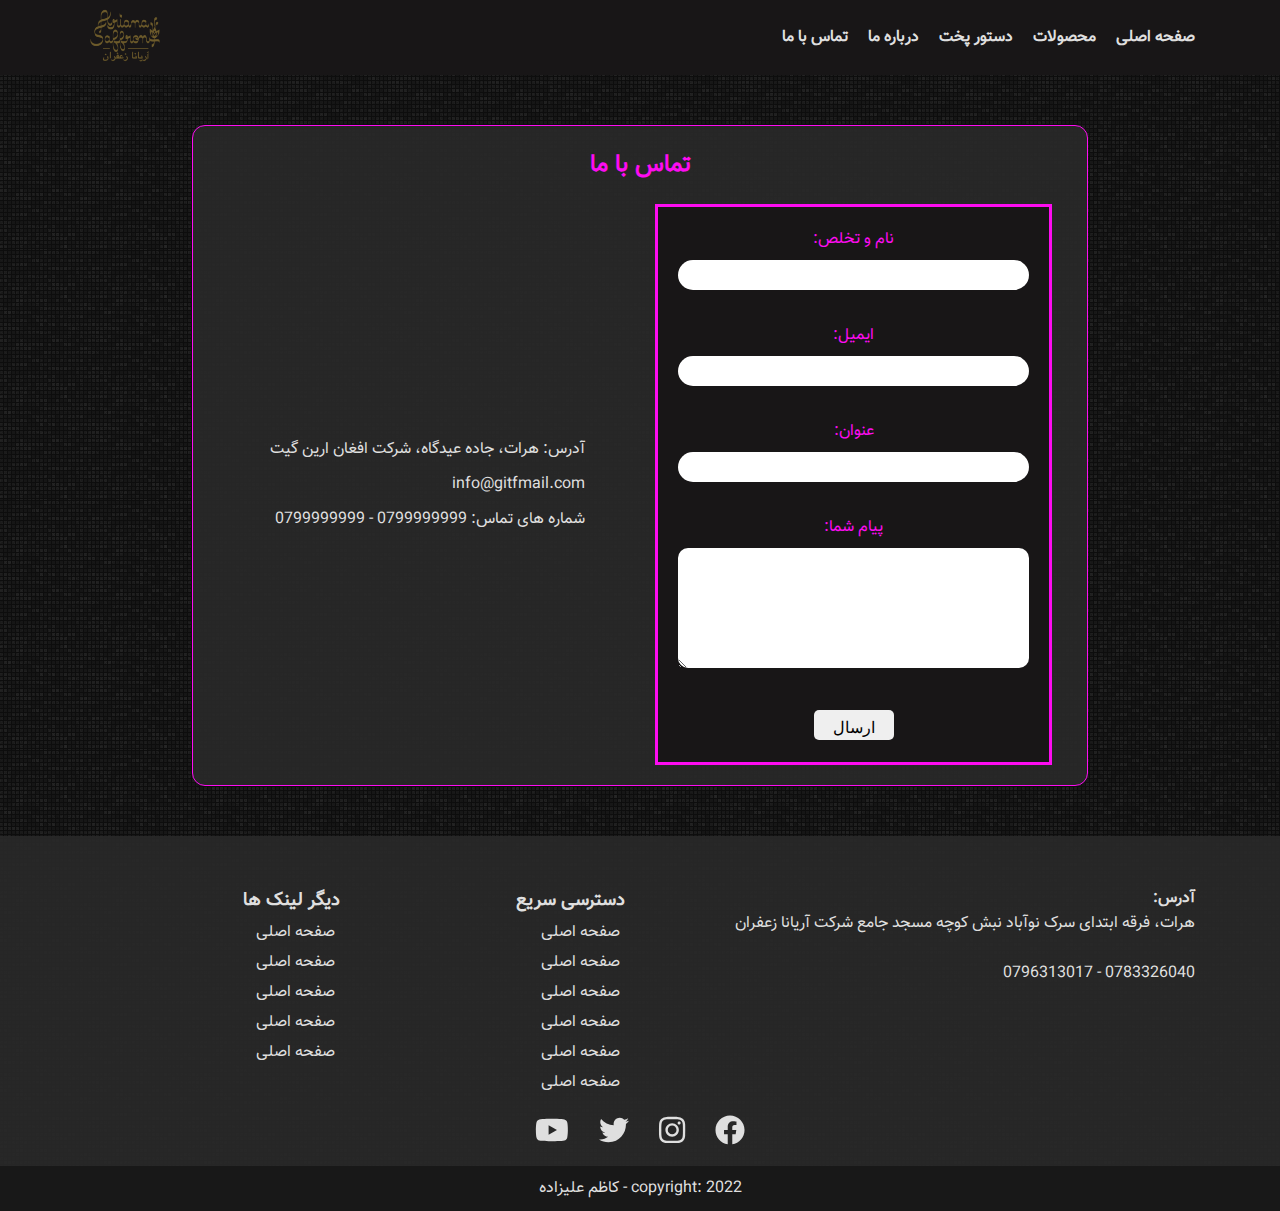
<file: HTML/contact.html>
<!DOCTYPE html>
<html lang="en">

<head>
    <meta charset="UTF-8">
    <meta name="viewport" content="width=device-width, initial-scale=1.0">
    <link rel="stylesheet" href="styles/grid.css">
    <link rel="stylesheet" href="styles/style.css">
    <title> سایت آریانا زعفران</title>
</head>

<body>

    <!-- header -->
    <section class="home-page">
        <header>
            <div class="container">
                <nav class="navbar">
                    <div class="ham-menu">
                        <span></span>
                    </div>
                    <ul class="navbar-nav">
                        <li class="nav-item">
                            <a href="/" class="nav-link">صفحه اصلی</a>
                        </li>
                        <li class="nav-item">
                            <a href="products.html" class="nav-link">محصولات</a>
                        </li>
                        <li class="nav-item">
                            <a href="recipes.html" class="nav-link">دستور پخت</a>
                        </li>

                        <li class="nav-item">
                            <a href="about-us.html" class="nav-link">درباره ما</a>
                        </li>

                        <li class="nav-item">
                            <a href="contact.html" class="nav-link">تماس با ما</a>
                        </li>
                    </ul>
                    <div class="logo">
                        <img src="img/logo.png" alt="">
                    </div>
                </nav>
            </div>

            <!-- bg for mobile menu -->
            <div class="overlay"></div>

            <!-- mobile menu -->
            <div class="nav-res">
                <div class="close-menu">
                    <i class="fas fa-times"></i>
                </div>
                <img src="img/logo.png" alt="">
                <ul>
                    <li><a href="/">صفحه اصلی </a></li>
                    <li><a href="products.html">محصولات</a></li>
                    <li><a href="recipes.html">دستور پخت</a></li>
                    <li><a href="about-us.html">درباره ها</a></li>
                    <li><a href="contact.html">تماس با ما</a></li>
                </ul>
            </div>
        </header>
    </section>


    <!---------------- start content ---------------->
    <div class="page-body body-costum">
        <h2>تماس با ما</h2>
        <div class="container">
            <div class="row align-items-center">
                <div class="col-12 col-sm-6">
                    <div class="contact-form">
                        <form action="send-mail.php" method="post">
                            <label for="fname">نام و تخلص: </label><br />
                            <input type="text" id="fname" name="name" required /><br /><br />
                            <label for="lname">ایمیل: </label><br />
                            <input type="text" id="lname" name="email" required /><br /><br />
                            <label for="lname">عنوان: </label><br />
                            <input type="text" id="lname" name="title" required /><br /><br />
                            <label for="desc">پیام شما: </label><br />
                            <textarea name="text" id="desc" cols="30" rows="10" required></textarea><br><br>
                            <input type="submit" value="ارسال" class="submit-form" />
                        </form>
                    </div>
                </div>
                <div class="col-12 col-sm-6">
                    <p>آدرس: هرات، جاده عیدگاه، شرکت افغان ارین گیت</p>
                    <p>info@gitfmail.com</p>
                    <p>شماره های تماس: 0799999999 - 0799999999</p>
                </div>
            </div>
        </div>
    </div>
    <!---------------- end content ---------------->

    <!-- footer -->
    <footer>
        <div class="container">
            <div class="row">
                <div class="col-12 col-md-6">
                    <div class="footer-about">
                        <p><strong>آدرس:</strong> <br>هرات، فرقه ابتدای سرک نوآباد نبش کوچه مسجد جامع شرکت آریانا زعفران
                            <br><br>
                            0783326040 - 0796313017</p>
                    </div>
                </div>
                <div class="col-12 col-md-3">
                    <h3>دسترسی سریع</h3>
                    <ul>
                        <li><a href="">صفحه اصلی</a></li>
                        <li><a href="">صفحه اصلی</a></li>
                        <li><a href="">صفحه اصلی</a></li>
                        <li><a href="">صفحه اصلی</a></li>
                        <li><a href="">صفحه اصلی</a></li>
                        <li><a href="">صفحه اصلی</a></li>
                    </ul>
                </div>

                <div class="col-12 col-md-3">
                    <h3>دیگر لینک ها </h3>
                    <ul>
                        <li><a href="">صفحه اصلی</a></li>
                        <li><a href="">صفحه اصلی</a></li>
                        <li><a href="">صفحه اصلی</a></li>
                        <li><a href="">صفحه اصلی</a></li>
                        <li><a href="">صفحه اصلی</a></li>
                    </ul>
                </div>
            </div>
        </div>

        <div class="footer-social">
            <div class="container">
                <div class="row">
                    <div class="col-12">
                        <ul>
                            <li><a href="#"><i class="fab fa-facebook"></i></a></li>
                            <li><a href="#"><i class="fab fa-instagram"></i></a></li>
                            <li><a href="#"><i class="fab fa-twitter"></i></a></li>
                            <li><a href="#"><i class="fab fa-youtube"></i></a></li>
                        </ul>
                    </div>
                </div>
            </div>
        </div>

        <div class="copyright">copyright: 2022 - <a href="aboutMe.html">کاظم علیزاده</a></div>
    </footer>

    <!-- scripts -->
    <script src="js/all.min.js"></script>
    <script src="js/app.js"></script>
</body>

</html>
</file>
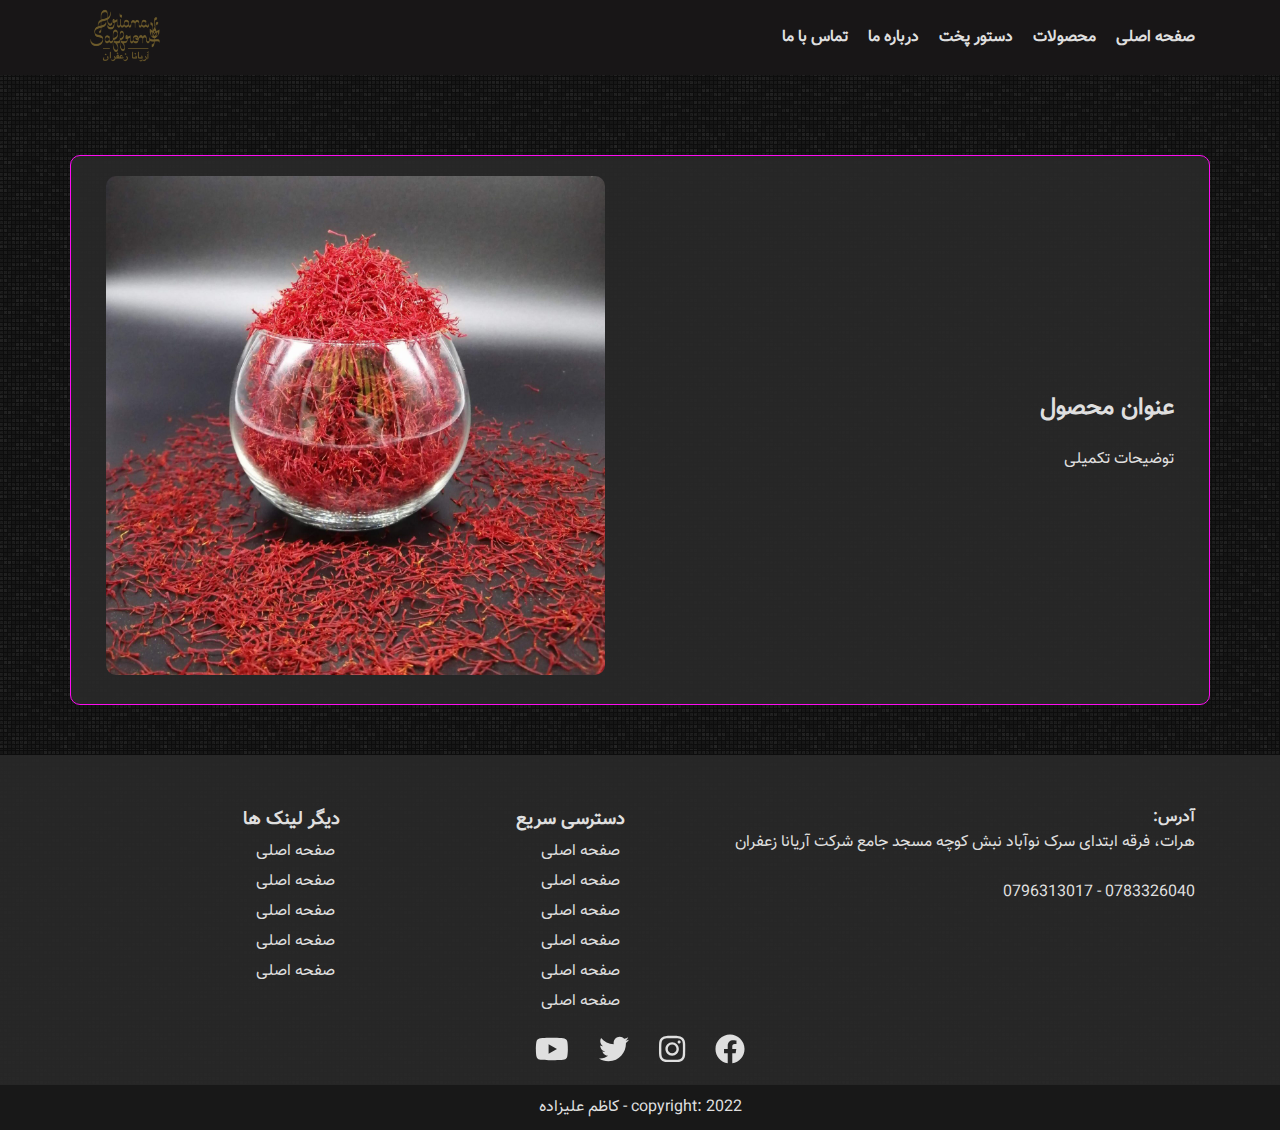
<file: HTML/product.html>
<!DOCTYPE html>
<html lang="en">

<head>
    <meta charset="UTF-8">
    <meta name="viewport" content="width=device-width, initial-scale=1.0">
    <link rel="stylesheet" href="styles/grid.css">
    <link rel="stylesheet" href="styles/style.css">
    <title> سایت آریانا زعفران</title>
</head>

<body>

    <!-- header -->
    <section class="home-page">
        <header>
            <div class="container">
                <nav class="navbar">
                    <div class="ham-menu">
                        <span></span>
                    </div>
                    <ul class="navbar-nav">
                        <li class="nav-item">
                            <a href="/" class="nav-link">صفحه اصلی</a>
                        </li>
                        <li class="nav-item">
                            <a href="products.html" class="nav-link">محصولات</a>
                        </li>
                        <li class="nav-item">
                            <a href="recipes.html" class="nav-link">دستور پخت</a>
                        </li>

                        <li class="nav-item">
                            <a href="about-us.html" class="nav-link">درباره ما</a>
                        </li>

                        <li class="nav-item">
                            <a href="contact.html" class="nav-link">تماس با ما</a>
                        </li>
                    </ul>
                    <div class="logo">
                        <img src="img/logo.png" alt="">
                    </div>
                </nav>
            </div>

            <!-- bg for mobile menu -->
            <div class="overlay"></div>

            <!-- mobile menu -->
            <div class="nav-res">
                <div class="close-menu">
                    <i class="fas fa-times"></i>
                </div>
                <img src="img/logo.png" alt="">
                <ul>
                    <li><a href="/">صفحه اصلی </a></li>
                    <li><a href="products.html">محصولات</a></li>
                    <li><a href="recipes.html">دستور پخت</a></li>
                    <li><a href="about-us.html">درباره ها</a></li>
                    <li><a href="contact.html">تماس با ما</a></li>
                </ul>
            </div>
        </header>
    </section>


    <!---------------- start content ---------------->
    <div class="container show-one-product">
        <div class="row align-items-center">
            <div class="col-12 col-sm-6 show-post one-conference">
                <h2>عنوان محصول</h2>
                <p>توضیحات تکمیلی</p>
            </div>
            <div class="col-12 col-sm-6 show-post">
                <img src="img/products/1.jpg" alt="">
            </div>
        </div>
    </div>
    <!---------------- end content ---------------->

    <!-- footer -->
    <footer>
        <div class="container">
            <div class="row">
                <div class="col-12 col-md-6">
                    <div class="footer-about">
                        <p><strong>آدرس:</strong> <br>هرات، فرقه ابتدای سرک نوآباد نبش کوچه مسجد جامع شرکت آریانا زعفران
                            <br><br>
                            0783326040 - 0796313017</p>
                    </div>
                </div>
                <div class="col-12 col-md-3">
                    <h3>دسترسی سریع</h3>
                    <ul>
                        <li><a href="">صفحه اصلی</a></li>
                        <li><a href="">صفحه اصلی</a></li>
                        <li><a href="">صفحه اصلی</a></li>
                        <li><a href="">صفحه اصلی</a></li>
                        <li><a href="">صفحه اصلی</a></li>
                        <li><a href="">صفحه اصلی</a></li>
                    </ul>
                </div>

                <div class="col-12 col-md-3">
                    <h3>دیگر لینک ها </h3>
                    <ul>
                        <li><a href="">صفحه اصلی</a></li>
                        <li><a href="">صفحه اصلی</a></li>
                        <li><a href="">صفحه اصلی</a></li>
                        <li><a href="">صفحه اصلی</a></li>
                        <li><a href="">صفحه اصلی</a></li>
                    </ul>
                </div>
            </div>
        </div>

        <div class="footer-social">
            <div class="container">
                <div class="row">
                    <div class="col-12">
                        <ul>
                            <li><a href="#"><i class="fab fa-facebook"></i></a></li>
                            <li><a href="#"><i class="fab fa-instagram"></i></a></li>
                            <li><a href="#"><i class="fab fa-twitter"></i></a></li>
                            <li><a href="#"><i class="fab fa-youtube"></i></a></li>
                        </ul>
                    </div>
                </div>
            </div>
        </div>

        <div class="copyright">copyright: 2022 - <a href="aboutMe.html">کاظم علیزاده</a></div>
    </footer>

    <!-- scripts -->
    <script src="js/all.min.js"></script>
    <script src="js/app.js"></script>
</body>

</html>
</file>
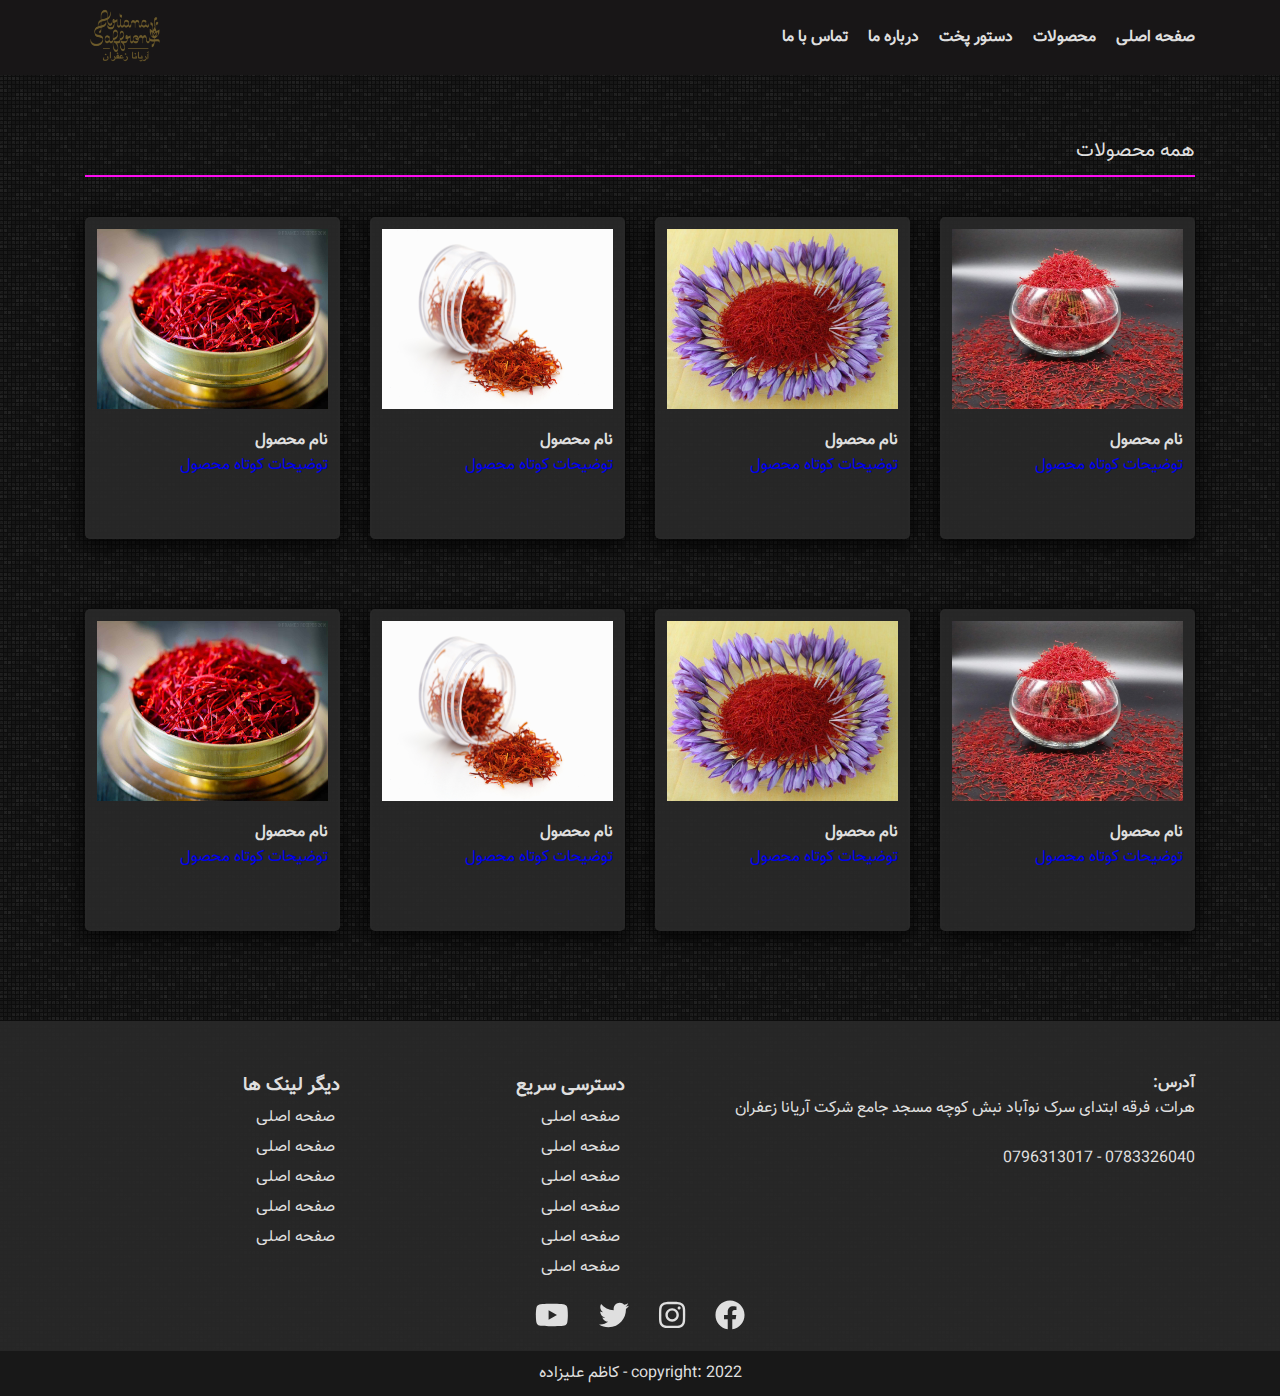
<file: HTML/products.html>
<!DOCTYPE html>
<html lang="en">
<head>
    <meta charset="UTF-8">
    <meta name="viewport" content="width=device-width, initial-scale=1.0">
    <link rel="stylesheet" href="styles/grid.css">
    <link rel="stylesheet" href="styles/style.css">
    <title> سایت آریانا زعفران</title>
</head>
<body>

    <!-- header -->
    <section class="home-page">
        <header>
            <div class="container">
                <nav class="navbar">
                    <div class="ham-menu">
                        <span></span>
                    </div>
                    <ul class="navbar-nav">
                        <li class="nav-item">
                            <a href="/" class="nav-link">صفحه اصلی</a>
                        </li>
                        <li class="nav-item">
                            <a href="products.html" class="nav-link">محصولات</a>
                        </li>
                        <li class="nav-item">
                            <a href="recipes.html" class="nav-link">دستور پخت</a>
                        </li>

                        <li class="nav-item">
                            <a href="about-us.html" class="nav-link">درباره ما</a>
                        </li>

                        <li class="nav-item">
                            <a href="contact.html" class="nav-link">تماس با ما</a>
                        </li>
                    </ul>
                    <div class="logo">
                        <img src="img/logo.png" alt="">
                    </div>
                </nav>
            </div>

            <!-- bg for mobile menu -->
            <div class="overlay"></div>

            <!-- mobile menu -->
            <div class="nav-res">
                <div class="close-menu">
                    <i class="fas fa-times"></i>
                </div>
                <img src="img/logo.png" alt="">
                <ul>
                    <li><a href="/">صفحه اصلی </a></li>
                    <li><a href="products.html">محصولات</a></li>
                    <li><a href="recipes.html">دستور پخت</a></li>
                    <li><a href="about-us.html">درباره ها</a></li>
                    <li><a href="contact.html">تماس با ما</a></li>
                </ul>
            </div>
        </header>
    </section>

    <!---------------- start content ---------------->
    <div class="container">
        <div class="top-text">
            <span class="home-title">همه محصولات</span>
        </div>
        <hr class="hr-style">
        <div class="row">
            <div class="col-12 col-sm-6 col-md-3">
                <div class="product-item">
                    <a href="product.html">
                        <img src="img/products/1.jpg" alt="">
                        <h4>نام محصول</h4>
                        <p>توضیحات کوتاه محصول</p>
                    </a>
                </div>
            </div>
            <div class="col-12 col-sm-6 col-md-3">
                <div class="product-item">
                    <a href="product.html">
                        <img src="img/products/2.jpg" alt="">
                        <h4>نام محصول</h4>
                        <p>توضیحات کوتاه محصول</p>
                    </a>
                </div>
            </div>
            <div class="col-12 col-sm-6 col-md-3">
                <div class="product-item">
                    <a href="product.html">
                        <img src="img/products/3.jpg" alt="">
                        <h4>نام محصول</h4>
                        <p>توضیحات کوتاه محصول</p>
                    </a>
                </div>
            </div>
            <div class="col-12 col-sm-6 col-md-3">
                <div class="product-item">
                    <a href="product.html">
                        <img src="img/products/4.jpg" alt="">
                        <h4>نام محصول</h4>
                        <p>توضیحات کوتاه محصول</p>
                    </a>
                </div>
            </div>
            <div class="col-12 col-sm-6 col-md-3">
                <div class="product-item">
                    <a href="product.html">
                        <img src="img/products/1.jpg" alt="">
                        <h4>نام محصول</h4>
                        <p>توضیحات کوتاه محصول</p>
                    </a>
                </div>
            </div>
            <div class="col-12 col-sm-6 col-md-3">
                <div class="product-item">
                    <a href="product.html">
                        <img src="img/products/2.jpg" alt="">
                        <h4>نام محصول</h4>
                        <p>توضیحات کوتاه محصول</p>
                    </a>
                </div>
            </div>
            <div class="col-12 col-sm-6 col-md-3">
                <div class="product-item">
                    <a href="product.html">
                        <img src="img/products/3.jpg" alt="">
                        <h4>نام محصول</h4>
                        <p>توضیحات کوتاه محصول</p>
                    </a>
                </div>
            </div>
            <div class="col-12 col-sm-6 col-md-3">
                <div class="product-item">
                    <a href="product.html">
                        <img src="img/products/4.jpg" alt="">
                        <h4>نام محصول</h4>
                        <p>توضیحات کوتاه محصول</p>
                    </a>
                </div>
            </div>
        </div>
    </div>
    <!---------------- end content ---------------->

    <!-- footer -->
    <footer>
        <div class="container">
            <div class="row">
                <div class="col-12 col-md-6">
                    <div class="footer-about">
                        <p><strong>آدرس:</strong> <br>هرات، فرقه ابتدای سرک نوآباد نبش کوچه مسجد جامع شرکت آریانا زعفران
                            <br><br>
                            0783326040 - 0796313017</p>
                    </div>
                </div>
                <div class="col-12 col-md-3">
                    <h3>دسترسی سریع</h3>
                    <ul>
                        <li><a href="">صفحه اصلی</a></li>
                        <li><a href="">صفحه اصلی</a></li>
                        <li><a href="">صفحه اصلی</a></li>
                        <li><a href="">صفحه اصلی</a></li>
                        <li><a href="">صفحه اصلی</a></li>
                        <li><a href="">صفحه اصلی</a></li>
                    </ul>
                </div>

                <div class="col-12 col-md-3">
                    <h3>دیگر لینک ها </h3>
                    <ul>
                        <li><a href="">صفحه اصلی</a></li>
                        <li><a href="">صفحه اصلی</a></li>
                        <li><a href="">صفحه اصلی</a></li>
                        <li><a href="">صفحه اصلی</a></li>
                        <li><a href="">صفحه اصلی</a></li>
                    </ul>
                </div>
            </div>
        </div>

        <div class="footer-social">
            <div class="container">
                <div class="row">
                    <div class="col-12">
                        <ul>
                            <li><a href="#"><i class="fab fa-facebook"></i></a></li>
                            <li><a href="#"><i class="fab fa-instagram"></i></a></li>
                            <li><a href="#"><i class="fab fa-twitter"></i></a></li>
                            <li><a href="#"><i class="fab fa-youtube"></i></a></li>
                        </ul>
                    </div>
                </div>
            </div>
        </div>

        <div class="copyright">copyright: 2022 - <a href="aboutMe.html">کاظم علیزاده</a></div>
    </footer>

    <!-- scripts -->
    <script src="js/all.min.js"></script>
    <script src="js/app.js"></script>
</body>
</html>
</file>
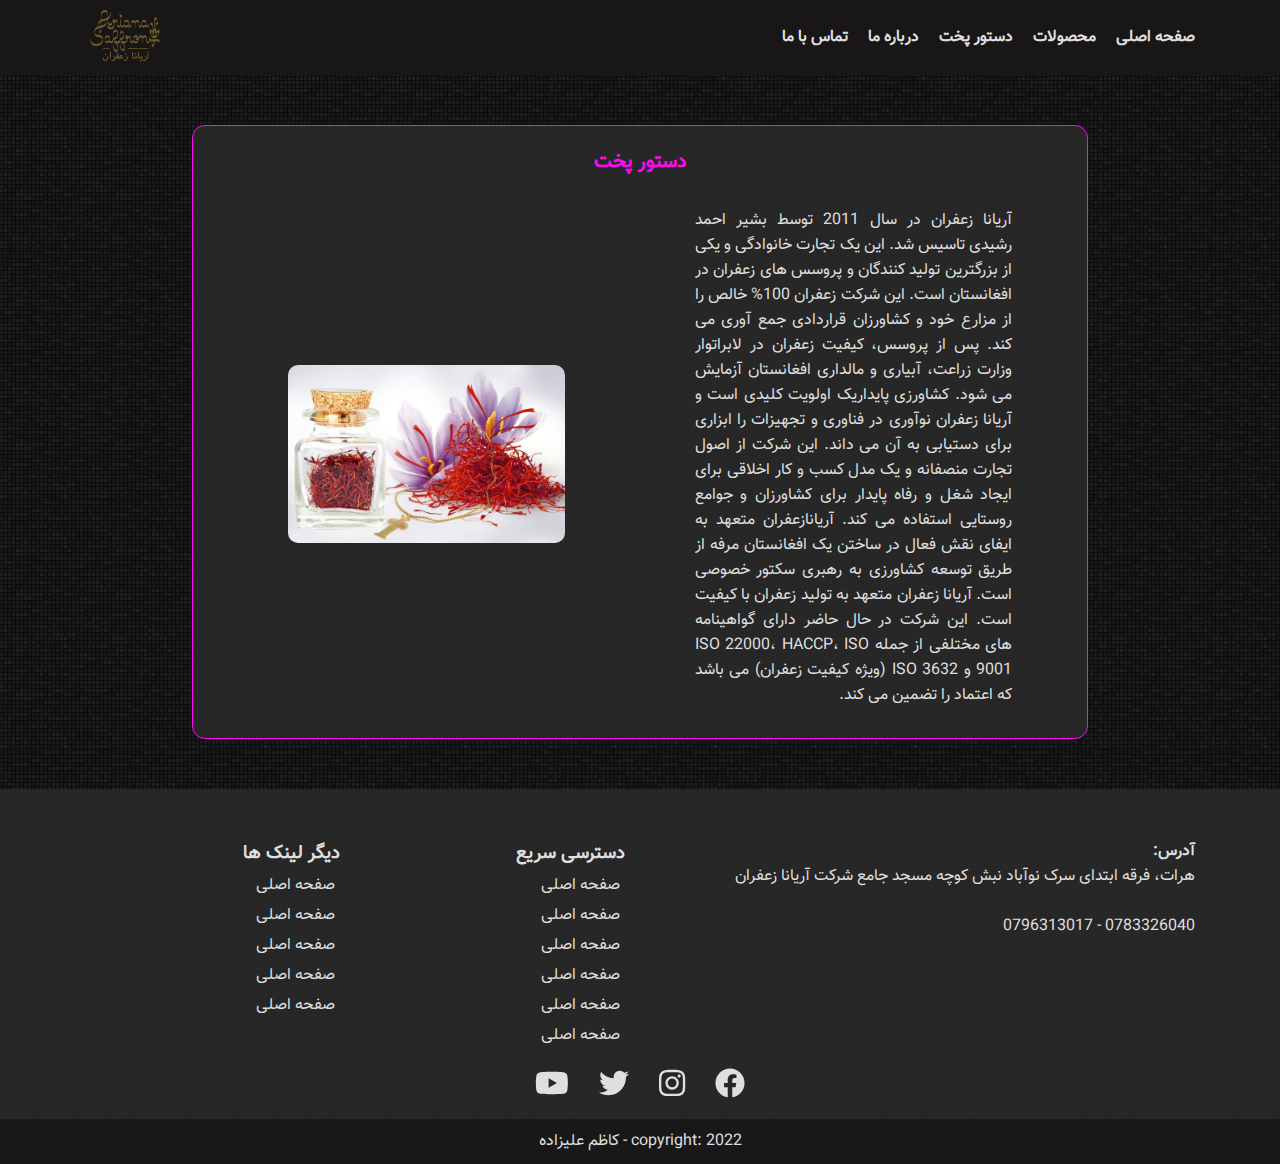
<file: HTML/recipes.html>
<!DOCTYPE html>
<html lang="en">
<head>
    <meta charset="UTF-8">
    <meta name="viewport" content="width=device-width, initial-scale=1.0">
    <link rel="stylesheet" href="styles/grid.css">
    <link rel="stylesheet" href="styles/style.css">
    <title> سایت آریانا زعفران</title>
</head>
<body>

    <!-- header -->
    <section class="home-page">
        <header>
            <div class="container">
                <nav class="navbar">
                    <div class="ham-menu">
                        <span></span>
                    </div>
                    <ul class="navbar-nav">
                        <li class="nav-item">
                            <a href="/" class="nav-link">صفحه اصلی</a>
                        </li>
                        <li class="nav-item">
                            <a href="products.html" class="nav-link">محصولات</a>
                        </li>
                        <li class="nav-item">
                            <a href="recipes.html" class="nav-link">دستور پخت</a>
                        </li>

                        <li class="nav-item">
                            <a href="about-us.html" class="nav-link">درباره ما</a>
                        </li>

                        <li class="nav-item">
                            <a href="contact.html" class="nav-link">تماس با ما</a>
                        </li>
                    </ul>
                    <div class="logo">
                        <img src="img/logo.png" alt="">
                    </div>
                </nav>
            </div>

            <!-- bg for mobile menu -->
            <div class="overlay"></div>

            <!-- mobile menu -->
            <div class="nav-res">
                <div class="close-menu">
                    <i class="fas fa-times"></i>
                </div>
                <img src="img/logo.png" alt="">
                <ul>
                    <li><a href="/">صفحه اصلی </a></li>
                    <li><a href="products.html">محصولات</a></li>
                    <li><a href="recipes.html">دستور پخت</a></li>
                    <li><a href="about-us.html">درباره ها</a></li>
                    <li><a href="contact.html">تماس با ما</a></li>
                </ul>
            </div>
        </header>
    </section>

    <!---------------- start content ---------------->
    <div class="page-body">
        <div class="container">
            <h2 class="home-title">دستور پخت</h2>
            <div class="row align-items-center">
                <div class="col-12 col-sm-6 show-post">
                    <div class="text-post">
                        <p>
                            آریانا زعفران در سال 2011 توسط بشیر احمد رشیدی تاسیس شد. این یک تجارت خانوادگی و یکی از بزرگترین
                            تولید کنندگان و پروسس های زعفران در افغانستان است. این شرکت زعفران 100% خالص را از مزارع خود و
                            کشاورزان قراردادی جمع آوری می کند. پس از پروسس، کیفیت زعفران در لابراتوار وزارت زراعت، آبیاری و
                            مالداری افغانستان آزمایش می شود.
                            کشاورزی پایداریک اولویت کلیدی است و آریانا زعفران نوآوری در فناوری و تجهیزات را ابزاری برای
                            دستیابی به آن می داند. این شرکت از اصول تجارت منصفانه و یک مدل کسب و کار اخلاقی برای ایجاد شغل و
                            رفاه پایدار برای کشاورزان و جوامع روستایی استفاده می کند. آریانازعفران متعهد به ایفای نقش فعال
                            در ساختن یک افغانستان مرفه از طریق توسعه کشاورزی به رهبری سکتور خصوصی است.
                            آریانا زعفران متعهد به تولید زعفران با کیفیت است. این شرکت در حال حاضر دارای گواهینامه های
                            مختلفی از جمله ISO 22000، HACCP، ISO 9001 و ISO 3632 (ویژه کیفیت زعفران) می باشد که اعتماد را
                            تضمین می کند.
                        </p>
                    </div>
                </div>
                <div class="col-12 col-sm-6 show-post">
                    <img src="img/products/5.jpg" alt="">
                </div>
            </div>
        </div>
    </div>
    <!---------------- end content ---------------->

    <!-- footer -->
    <footer>
        <div class="container">
            <div class="row">
                <div class="col-12 col-md-6">
                    <div class="footer-about">
                        <p><strong>آدرس:</strong> <br>هرات، فرقه ابتدای سرک نوآباد نبش کوچه مسجد جامع شرکت آریانا زعفران
                            <br><br>
                            0783326040 - 0796313017</p>
                    </div>
                </div>
                <div class="col-12 col-md-3">
                    <h3>دسترسی سریع</h3>
                    <ul>
                        <li><a href="">صفحه اصلی</a></li>
                        <li><a href="">صفحه اصلی</a></li>
                        <li><a href="">صفحه اصلی</a></li>
                        <li><a href="">صفحه اصلی</a></li>
                        <li><a href="">صفحه اصلی</a></li>
                        <li><a href="">صفحه اصلی</a></li>
                    </ul>
                </div>

                <div class="col-12 col-md-3">
                    <h3>دیگر لینک ها </h3>
                    <ul>
                        <li><a href="">صفحه اصلی</a></li>
                        <li><a href="">صفحه اصلی</a></li>
                        <li><a href="">صفحه اصلی</a></li>
                        <li><a href="">صفحه اصلی</a></li>
                        <li><a href="">صفحه اصلی</a></li>
                    </ul>
                </div>
            </div>
        </div>

        <div class="footer-social">
            <div class="container">
                <div class="row">
                    <div class="col-12">
                        <ul>
                            <li><a href="#"><i class="fab fa-facebook"></i></a></li>
                            <li><a href="#"><i class="fab fa-instagram"></i></a></li>
                            <li><a href="#"><i class="fab fa-twitter"></i></a></li>
                            <li><a href="#"><i class="fab fa-youtube"></i></a></li>
                        </ul>
                    </div>
                </div>
            </div>
        </div>

        <div class="copyright">copyright: 2022 - <a href="aboutMe.html">کاظم علیزاده</a></div>
    </footer>

    <!-- scripts -->
    <script src="js/all.min.js"></script>
    <script src="js/app.js"></script>
</body>
</html>
</file>
<file: HTML/styles/grid.css>
*,*::before,*::after{
   box-sizing: border-box; 
}

body{
    margin: 0;
    padding: 0;
}
h1,h2,h3,h4,h5,h6,p{
  margin: 0;
  padding: 0;
}
a{
    text-decoration: none;
}

ul,li,ol{
  margin: 0;
  padding: 0;
  list-style: none;
}

.container{
    width: 100%;
    padding-right: 15px;
    padding-left: 15px;
    margin-right: auto;
    margin-left: auto;
}

@media (min-width: 576px){
    .container{
        max-width: 540px;
    }
}
@media (min-width: 768px){
    .container{
        max-width: 720px;
    }
}
@media (min-width: 992px){
    .container{
        max-width: 960px;
    }
}
@media (min-width: 1200px){
    .container{
        max-width: 1140px;
    }
}
@media (min-width: 1400px){
    .container{
        max-width: 1320px;
    }
}

.row{
    display: flex;
    flex-wrap: wrap;
    margin-right: -15px;
    margin-left: -15px;
}

.navbar{
  position: relative;
  display: flex;
  align-items: center;
  justify-content: space-between;
}

.navbar-nav{
  display: flex;
  align-items: center;
}

.nav-item{
  margin-left: 10px;
}
.nav-link{
  display: block;
}
.align-items-center{
  align-items: center;
}
.justify-content-end{
  justify-content: flex-end;
}

.col-1, .col-2, .col-3, .col-4, .col-5, .col-6, .col-7, .col-8, .col-9, .col-10, .col-11, .col-12, .col,
.col-auto, .col-sm-1, .col-sm-2, .col-sm-3, .col-sm-4, .col-sm-5, .col-sm-6, .col-sm-7, .col-sm-8, .col-sm-9, .col-sm-10, .col-sm-11, .col-sm-12, .col-sm,
.col-sm-auto, .col-md-1, .col-md-2, .col-md-3, .col-md-4, .col-md-5, .col-md-6, .col-md-7, .col-md-8, .col-md-9, .col-md-10, .col-md-11, .col-md-12, .col-md,
.col-md-auto, .col-lg-1, .col-lg-2, .col-lg-3, .col-lg-4, .col-lg-5, .col-lg-6, .col-lg-7, .col-lg-8, .col-lg-9, .col-lg-10, .col-lg-11, .col-lg-12, .col-lg,
.col-lg-auto, .col-xl-1, .col-xl-2, .col-xl-3, .col-xl-4, .col-xl-5, .col-xl-6, .col-xl-7, .col-xl-8, .col-xl-9, .col-xl-10, .col-xl-11, .col-xl-12, .col-xl,
.col-xl-auto,.col-xxl-1,.col-xxl-2,.col-xxl-3,.col-xxl-4,.col-xxl-5,.col-xxl-6,.col-xxl-7,.col-xxl-8,.col-xxl-9,.col-xxl-10,.col-xxl-11,.col-xxl-12,.col-xxl-auto{
    position: relative;
    width: 100%;
    padding-right: 15px;
    padding-left: 15px;

}

.col-1{
    flex: 0 0 8.333333%;
    max-width: 8.333333%;
}
.col-2{
  flex: 0 0 16.666667%;
  max-width: 16.666667%;
}
.col-3{
    flex: 0 0 25%;
    max-width: 25%;
}
.col-4{
  flex: 0 0 33.333333%;
  max-width: 33.333333%;
}
.col-5{
  flex: 0 0 41.666667%;
  max-width: 41.666667%;
}
.col-6{
  flex: 0 0 50%;
  max-width: 50%;
}
.col-7{
  flex: 0 0 58.333333%;
  max-width: 58.333333%;
}
.col-8{
  flex: 0 0 66.666667%;
  max-width: 66.666667%;
}
.col-9{
  flex: 0 0 75%;
  max-width: 75%;
}
.col-10{
  flex: 0 0 83.333333%;
  max-width: 83.333333%;
}
.col-11{
  flex: 0 0 91.666667%;
  max-width: 91.666667%;
}
.col-12{
  flex: 0 0 100%;
  max-width: 100%;
}


@media (min-width: 576px){
  .col-sm-1{
    flex: 0 0 8.333333%;
    max-width: 8.333333%;
}
.col-sm-2{
  flex: 0 0 16.666667%;
  max-width: 16.666667%;
}
.col-sm-3{
    flex: 0 0 25%;
    max-width: 25%;
}
.col-sm-4{
  flex: 0 0 33.333333%;
  max-width: 33.333333%;
}
.col-sm-5{
  flex: 0 0 41.666667%;
  max-width: 41.666667%;
}
.col-sm-6{
  flex: 0 0 50%;
  max-width: 50%;
}
.col-sm-7{
  flex: 0 0 58.333333%;
  max-width: 58.333333%;
}
.col-sm-8{
  flex: 0 0 66.666667%;
  max-width: 66.666667%;
}
.col-sm-9{
  flex: 0 0 75%;
  max-width: 75%;
}
.col-sm-10{
  flex: 0 0 83.333333%;
  max-width: 83.333333%;
}
.col-sm-11{
  flex: 0 0 91.666667%;
  max-width: 91.666667%;
}
.col-sm-12{
  flex: 0 0 100%;
  max-width: 100%;
}
}
@media (min-width: 768px){
  .col-md-1{
    flex: 0 0 8.333333%;
    max-width: 8.333333%;
}
.col-md-2{
  flex: 0 0 16.666667%;
  max-width: 16.666667%;
}
.col-md-3{
    flex: 0 0 25%;
    max-width: 25%;
}
.col-md-4{
  flex: 0 0 33.333333%;
  max-width: 33.333333%;
}
.col-md-5{
  flex: 0 0 41.666667%;
  max-width: 41.666667%;
}
.col-md-6{
  flex: 0 0 50%;
  max-width: 50%;
}
.col-md-7{
  flex: 0 0 58.333333%;
  max-width: 58.333333%;
}
.col-md-8{
  flex: 0 0 66.666667%;
  max-width: 66.666667%;
}
.col-md-9{
  flex: 0 0 75%;
  max-width: 75%;
}
.col-md-10{
  flex: 0 0 83.333333%;
  max-width: 83.333333%;
}
.col-md-11{
  flex: 0 0 91.666667%;
  max-width: 91.666667%;
}
.col-md-12{
  flex: 0 0 100%;
  max-width: 100%;
}
}
@media (min-width: 992px){
  .col-lg-1{
    flex: 0 0 8.333333%;
    max-width: 8.333333%;
}
.col-lg-2{
  flex: 0 0 16.666667%;
  max-width: 16.666667%;
}
.col-lg-3{
    flex: 0 0 25%;
    max-width: 25%;
}
.col-lg-4{
  flex: 0 0 33.333333%;
  max-width: 33.333333%;
}
.col-lg-5{
  flex: 0 0 41.666667%;
  max-width: 41.666667%;
}
.col-lg-6{
  flex: 0 0 50%;
  max-width: 50%;
}
.col-lg-7{
  flex: 0 0 58.333333%;
  max-width: 58.333333%;
}
.col-lg-8{
  flex: 0 0 66.666667%;
  max-width: 66.666667%;
}
.col-lg-9{
  flex: 0 0 75%;
  max-width: 75%;
}
.col-lg-10{
  flex: 0 0 83.333333%;
  max-width: 83.333333%;
}
.col-lg-11{
  flex: 0 0 91.666667%;
  max-width: 91.666667%;
}
.col-lg-12{
  flex: 0 0 100%;
  max-width: 100%;
}
}
@media (min-width: 1200px){
  .col-xl-1{
    flex: 0 0 8.333333%;
    max-width: 8.333333%;
}
.col-xl-2{
  flex: 0 0 16.666667%;
  max-width: 16.666667%;
}
.col-xl-3{
    flex: 0 0 25%;
    max-width: 25%;
}
.col-xl-4{
  flex: 0 0 33.333333%;
  max-width: 33.333333%;
}
.col-xl-5{
  flex: 0 0 41.666667%;
  max-width: 41.666667%;
}
.col-xl-6{
  flex: 0 0 50%;
  max-width: 50%;
}
.col-xl-7{
  flex: 0 0 58.333333%;
  max-width: 58.333333%;
}
.col-xl-8{
  flex: 0 0 66.666667%;
  max-width: 66.666667%;
}
.col-xl-9{
  flex: 0 0 75%;
  max-width: 75%;
}
.col-xl-10{
  flex: 0 0 83.333333%;
  max-width: 83.333333%;
}
.col-xl-11{
  flex: 0 0 91.666667%;
  max-width: 91.666667%;
}
.col-xl-12{
  flex: 0 0 100%;
  max-width: 100%;
}
}
@media (min-width: 1400px){
  .col-xxl-1{
    flex: 0 0 8.333333%;
    max-width: 8.333333%;
}
.col-xxl-2{
  flex: 0 0 16.666667%;
  max-width: 16.666667%;
}
.col-xxl-3{
    flex: 0 0 25%;
    max-width: 25%;
}
.col-xxl-4{
  flex: 0 0 33.333333%;
  max-width: 33.333333%;
}
.col-xxl-5{
  flex: 0 0 41.666667%;
  max-width: 41.666667%;
}
.col-xxl-6{
  flex: 0 0 50%;
  max-width: 50%;
}
.col-xxl-7{
  flex: 0 0 58.333333%;
  max-width: 58.333333%;
}
.col-xxl-8{
  flex: 0 0 66.666667%;
  max-width: 66.666667%;
}
.col-xxl-9{
  flex: 0 0 75%;
  max-width: 75%;
}
.col-xxl-10{
  flex: 0 0 83.333333%;
  max-width: 83.333333%;
}
.col-xxl-11{
  flex: 0 0 91.666667%;
  max-width: 91.666667%;
}
.col-xxl-12{
  flex: 0 0 100%;
  max-width: 100%;
}
}
</file>
<file: HTML/styles/style.css>
@font-face {
    font-family: 'vazir';
    src: url('../fonts/vazir.eot') format('eot');
    src : url('../fonts/vazir.ttf') format('truetype'),
    url('../fonts/vazir.woff') format('woff'),
    url('../fonts/vazir.woff') format('woff2');
}
@font-face {
    font-family: 'b-nazanin';
    src: url('../fonts/B-NAZANIN.TTF') format('ttf');

}
:root {
  --main: #181617;
  --supplement: #fd0cf1;
  --white: #dfdfdf;
  --dark: #292929ef;
}

body{
    direction: rtl;
    font-family: 'vazir';
    background-color: var(--supplement);
    background-image: url(../img/bg.png);
    min-height: 100vh;
}

/* header start */
.home-page header{
    width: 100%;
    background-color: var(--main);
}

.home-page .navbar  > .navbar-nav > .nav-item > .nav-link{
    color: var(--white);
    margin-left: 10px;
    transition: 0.5s;
    font-size: 16px;
    width: 100%;
    font-weight: bold;
}
.home-page .navbar  > .navbar-nav > .nav-item > a > svg{
    font-size: 10px;
}
.home-page .navbar  > .navbar-nav > .nav-item{
    position: relative;
}
.home-page .navbar  > .navbar-nav > .nav-item ul{
    position: absolute;
    background-color: var(--main);
    top: 23px;
    width: 150px;
    text-align: center;
    display: none;
    border-top: 2px solid var(--supplement);
    border-bottom: 2px solid var(--supplement);
    z-index: 1000 !important;
}
.home-page .navbar  > .navbar-nav > .nav-item ul li{
    transition: 0.5s;
    font-size: 14px;
} 
.home-page .navbar  > .navbar-nav > .nav-item ul li:hover{
    background-color: var(--main);
} 
.home-page .navbar  > .navbar-nav > .nav-item ul li a:hover{
    color: var(--dark);
    background-color: var(--supplement);
    font-weight: bold;
} 
.home-page .navbar  > .navbar-nav > .nav-item:hover ul{
    display: block;
}
.home-page .navbar  > .navbar-nav > .nav-item ul a{
    color: var(--supplement);
    padding: 5px 0;
    display: block;
}

.home-page .navbar  > .navbar-nav > .nav-item > .nav-link:hover{
    color: var(--supplement);
}

.home-page .navbar .logo{
    display: flex;
    width: 30%;
    justify-content: flex-end;
    align-items: center;
}
.home-page .navbar .logo  img{
    width: 80px;
    padding: 5px;
}



/* --------------------- */
.nav-res{
    width: 220px;
    height: 100vh;
    position: fixed;
    background-color: var(--dark);
    top: 0;
    z-index: 100;
    text-align: center;
    padding: 50px 0;
    right: -220px;
    transition: all .3s ease;
}
.nav-res ul > li{
    overflow: hidden;
}

.nav-res ul > li > ul{
    height: 0;
    padding-right: 10px;
}
.nav-res.active{
    right: 0;
}
.nav-res .close-menu{
    position: absolute;
    left: 10px;
    top: 10px;
}
.nav-res .close-menu svg{
    color: var(--white);
    cursor: pointer;
}
.nav-res img{
    width: 120px;
}
.nav-res ul{
    text-align: right;
    padding: 0 20px;
}
.nav-res ul > li{
    position: relative;
}  
.nav-res ul li a{
    color: var(--white);
    padding: 10px 0;
    display: block;
    width: 160px;

}
.nav-res ul li > span{
    position: absolute;
    left: 0;
    top: 20px;
    transform: translateY(-50%);
    color: var(--white);
    font-size: 12px;
    cursor: pointer;
}
.nav-res ul li > span.show-icon .fa-minus{
    display: block;
}
.nav-res ul li > span.show-icon .fa-plus{
    display: none;
}
.nav-res ul li > span .fa-minus{
    display: none;
}
.nav-res ul li ul.activemenu{
    height: 100%;
}
.nav-res ul li ul li a{
    color: var(--supplement);
    transition: 0.5s;
}

.ham-menu{
    width: 40px;
    height: 40px;
    display: none;
    align-items: center;
    justify-content: center;
    padding: 6px;
    border: 1px solid var(--white);
    border-radius: 10px;
    cursor: pointer;
}
.ham-menu span{
    width: 100%;
    height: 2px;
    background-color: var(--white);
    position: relative;
}
.ham-menu span::before{
    position: absolute;
    content: "";
    width: 100%;
    height: 100%;
    background-color: var(--white);
    transform: translateY(-10px);
}
.ham-menu span::after{
    position: absolute;
    content: "";
    width: 100%;
    height: 100%;
    background-color: var(--white);
    transform: translateY(10px);
}
.overlay{
    width: 100%;
    min-height: 100vh;
    background-color: var(--dark);
    position: absolute;
    top: 0;
    right: 0;
    left: 0;
    bottom: 0;
    opacity: 0;
    visibility: hidden;
    transition: all .3s ease;
    z-index: 99;
}
.overlay.active{
    opacity: 1;
    visibility: visible;
}
@media (max-width: 992px){
    .navbar-nav{
        display: none;
    }
    .ham-menu{
        display: flex;
    }
}




/* slider */

.slider{
    width: 100%;
    height: 75vh;
    position: relative;
    overflow: hidden;
}

.slider-item{
    height: 100%;
    color: var(--supplement);
}

.slider-item .item{
    height: 100%;
    display: none;
    align-items: center;
}

.slider-item .item.active{
    display: flex;
}

.slider-item .item .img{
    position: absolute;
    top: 0;
    left: 0;
    width: 100%;
    height: 100%;
    background-position: center;
    background-size: cover;
    animation: zoom 1s linear forwards;
    -webkit-animation: zoom 1s linear forwards;
}

@keyframes zoom{
    0%{
       transform: scale(1);
       -webkit-transform: scale(1);
       -moz-transform: scale(1);
       -ms-transform: scale(1);
       -o-transform: scale(1);
}
100%{
    transform: scale(1.1);
    -webkit-transform: scale(1.1);
    -moz-transform: scale(1.1);
    -ms-transform: scale(1.1);
    -o-transform: scale(1.1);
}
}

.slider-item .item .caption{
    position: relative;
    margin: auto;
    z-index: 10;
}

.slider-item .item .caption h1{
    font-size: 47px;
    animation: text 1s ease forwards;
    -webkit-animation: text 1s ease forwards;
    opacity: 0;
    background-color: rgba(23, 24, 23, 0.836);
    padding: 0 20px;
    border-radius: 10px;
    color: var(--white);
}

.slider-item .item .caption p{
    font-size: 20px;
    animation: text 1s ease forwards;
    -webkit-animation: text 1s ease forwards;
    opacity: 0;
    animation-delay: .5s;
     background-color: rgba(23, 24, 23, 0.836);
    padding: 4px 20px;
    border-radius: 10px;
    margin: 20px;
    width: 450px;
    color: var(--white);
}

@keyframes text{
    0%{
        opacity: 0;
        transform: translateX(100px);
        -webkit-transform: translateX(100px);
        -moz-transform: translateX(100px);
        -ms-transform: translateX(100px);
        -o-transform: translateX(100px);
}
100%{
    opacity: 1;
    transform: translateX(0);
    -webkit-transform: translateX(0);
    -moz-transform: translateX(0);
    -ms-transform: translateX(0);
    -o-transform: translateX(0);
}
}
.slider .controls .next,
.slider .controls .prev{
    position: absolute;
    top: 50%;
    z-index: 11;
    width: 40px;
    height: 40px;
    background: var(--main);
    color: var(--supplement);
    border-radius: 50%;
    -webkit-border-radius: 50%;
    -moz-border-radius: 50%;
    -ms-border-radius: 50%;
    -o-border-radius: 50%;
    cursor: pointer;
    display: flex;
    align-items: center;
    justify-content: center;
    transition: all .3s ease;
    -webkit-transition: all .3s ease;
    -moz-transition: all .3s ease;
    -ms-transition: all .3s ease;
    -o-transition: all .3s ease;
}
.slider .controls .next{
    right: 30px;
}
.slider .controls .prev{
    left: 30px;
}
.slider .controls .next:hover,
.slider .controls .prev:hover{
    background: var(--supplement);
    color: var(--main);
}
@keyframes progress{
    0%{
        width: 0;
    }
    100%{
        width: 100%;
    }
}
@media(max-width: 992px ){
    .slider-item .item .caption h1{
    font-size: 30px;
}
    .slider-item .item .caption p{
    font-size: 20px;
}

}

/* history */
.top-text{
    padding-top: 60px;
    color: var(--white);
    display: flex;
    justify-content: space-between;
}
.home-title{
    font-size: 20px;
    color: var(--white);
}
.show-all a{
    padding-top: 60px;
    color: var(--white);
    text-decoration: underline;
}
.hr-style{
    margin-bottom: 10px;
    border: 1px solid var(--supplement);
}
.data-style{
    background-color: var(--main);
    margin-bottom: 50px;
    border-radius: 10px;
    box-shadow: -1px 3px 37px 9px rgba(0,0,0,0.75);
    color: var(--white);
}
.show-one-product{
    border: 1px solid var(--supplement);
    margin-top: 80px;
    border-radius: 10px;
    background-color: var(--dark);
}
.show-post img{
     padding: 20px;
     width: 100%;
     height: 100%;
     border-radius: 30px;
     transition: 0.5s;
}
.show-post img:hover{
         transform: scale(1.05);
     -webkit-transform: scale(1.05);
     -moz-transform: scale(1.05);
     -ms-transform: scale(1.05);
     -o-transform: scale(1.05);
     cursor: pointer;
}

/* footer */
footer{
    width: 100%;
    padding-top: 50px;
    background-color: var(--dark);
    overflow: hidden;
    position: relative;
    margin-top: 50px;
}
.footer-about{
    color: var(--white);
    margin-left: 70px;
}
footer h3{
    color: var(--white);
}
footer ul li a{
    color: var(--white);
    margin: 5px;
    display: block;
}

.footer-social ul{
    display: flex;
    width: 100%;
    margin: auto;
    justify-content: center;
    margin-top: 10px;
}
.footer-social ul li{
    margin: 0 10px;
}
.footer-social ul li a svg{
    font-size: 30px;
}
.copyright{
    text-align: center;
    margin-top: 10px;
    color: var(--white);
    background-color: rgb(24, 24, 24);
    padding: 10px;
    border-top: 2px solid var(--yellow);
}
.copyright a{
    color: var(--main1);
}

/* post */
.text-post a{
    color: var(--white);
    text-decoration: underline;
}

/* data body page */
.page-body{
    align-items: center;
    justify-content: center;
    text-align: center;
    width: 70%;
    height: auto;
    background-color: var(--dark);
    margin: 50px auto;
    border: 1px solid var(--supplement);
    padding: 20px;
    text-align: center;
    border-radius: 13px;
    -webkit-border-radius: 13px;
    -moz-border-radius: 13px;
    -ms-border-radius: 13px;
    -o-border-radius: 13px;
}
.page-body h2{
    color: var(--supplement);
}
.page-body img{
    width: 80%;
    transition: 0.5s;
    -webkit-transition: 0.5s;
    -moz-transition: 0.5s;
    -ms-transition: 0.5s;
    -o-transition: 0.5s;
}
.page-body img:hover{
     filter: grayscale(100%);
     transform: scale(1.05);
     -webkit-transform: scale(1.05);
     -moz-transform: scale(1.05);
     -ms-transform: scale(1.05);
     -o-transform: scale(1.05);
}
.page-body h2{
    margin-bottom: 20px;
}
.page-body p{
    width: 80%;
    text-align: center;
    margin: 10px auto;
    color: var(--white);
    text-align: justify;
}

.page-conferenc{
    align-items: center;
    justify-content: center;
    text-align: center;
    width: 70%;
    height: auto;
    background-color: var(--dark);
    margin: 50px auto;
    border: 1px solid var(--supplement);
    padding: 20px;
    text-align: center;
    border-radius: 13px;
    -webkit-border-radius: 13px;
    -moz-border-radius: 13px;
    -ms-border-radius: 13px;
    -o-border-radius: 13px;
    color: var(--supplement);
}

.page-conferenc h2{
        margin-bottom: 20px;
}

@media(max-width: 1110px ){
    .page-conferenc{
    width: 99%;
}
}

.contact-form{
    color: var(--supplement);
}
.contact-form input{
    width: 50%;
    height: 30px;
    border-radius: 3px;
    border: none;
    border-radius: 5px;
    -webkit-border-radius: 5px;
    -moz-border-radius: 5px;
    -ms-border-radius: 5px;
    -o-border-radius: 5px;
    padding: 8px;
    font-size: 16px;
}
.contact-form textarea{
    width: 100%;
    height: 120px;
    border: none;
    border-radius:10px;
    -webkit-border-radius:10px;
    -moz-border-radius:10px;
    -ms-border-radius:10px;
    -o-border-radius:10px;
    padding: 8px;
    font-size: 16px;
    max-width: 100%;
    max-height: 120px;
    border: none;
}

.submit-form{
    width: 80px !important;
    cursor: pointer;
}
@media(max-width: 1110px ){
    .body-costum{
    width: 99%;
}
.body-costum img{
    width: 100%;
}
}
@media(max-width: 992px ){
.contact-form input{
    width: 90%;
}
}
@media(max-width: 992px ){
.contact-form textarea{
    width: 90%;
    max-width: 90%;
    min-width: 90%;
}
}

/* admin page */
.login-form{
     margin: 50px auto;
     width: 30%;
}
.login-form h3{
    text-align: center;
    margin-bottom: 10px;
    color: var(--supplement);
}
@media(max-width : 992px){
    .login-form{
    width: 100%;
}
}
form {
    border: 3px solid  var(--supplement);
    background-color: var(--main);
    padding: 20px;
}

input[type=text], input[type=password] {
    width: 100%;
    padding: 12px 10px;
    margin: 8px 0;
    display: inline-block;
    border: 1px solid var(--main1);
    box-sizing: border-box;
    border-radius: 30px;
}

button {
    display: flex;
    text-align: center;
    align-items: center;
    justify-content: center;
    background-color: var(--supplement);
    padding: 8px 10px;
    margin: 8px auto;
    border: none;
    cursor: pointer;
    width: 20%;
    transition: 0.5s;
    font-size: 18px;
    font-weight: bold;
    border-radius: 20px;
}

button:hover {
  opacity: 0.8;
}

.imgcontainer {
  text-align: center;
  margin: 24px 0 12px 0;
}

img.avatar {
  width: 15%;
  border-radius: 50%;
}

/* /////////// */
.my-event{
    text-align: center;
   color: red;
   margin-bottom: 10px;
}

/* admin panel */
.admin-title{
    color: var(--supplement);
    text-align: center;
    margin: 20px;
}
.admin-panel{
    width: 100%;
    height: auto;
    background-color: var(--main);
    margin: 50px auto;
}
.admin-menu{
    width: 100%;
    height:50px;
    text-align: center;
    padding: 10px;
    border-bottom: 1px solid var(--supplement);
    background-color: var(--dark);
}
.admin-menu a{
    margin: 20px;
    color: var(--supplement);
    transition: 0.5s;
    -webkit-transition: 0.5s;
    -moz-transition: 0.5s;
    -ms-transition: 0.5s;
    -o-transition: 0.5s;
}
.admin-menu a:hover{
    color: var(--white);
}

.admin-panel h5{
    text-align: center;
    color: var(--supplement);
    margin: 10px;
    font-size: 17px;
}

/* show data in admin panel */
.data-over{
    width: 90%;
    height: auto;
    margin: 10px auto;
    padding: 20px;
}
.table-users{
    width: 100%;
    text-align: center;
    margin: auto;
    font-weight: 600;
}
.table-users tr td{
    padding: 5px 3px;
}

table tr:nth-child(even) {
    background-color: #91b2fe;
}
table tr:nth-child(odd) {
   background-color:#5cadff;
}
table tr:nth-child(even):hover {
    background-color: #b2b2b2;
}
table tr:nth-child(odd):hover {
   background-color:#b2b2b2;
}
.tr-main{
    color: var(--supplement);
    font-size: 18px;
}
.tr-main td{
    background-color: #0091ff;
}
.table-users tr td a{
    background-color: transparent;
}
.table-users tr td a:hover{
    background-color: transparent;
}


/* products */
.products{
width: 100%;
padding: 7px 0;
}
.title{
    text-align: center;
    margin-top: 30px;
}
.title h4{
    font-size: 24px;
    background-color: var(--borders);
    color: var(--yellow);
    padding: 4px;
    width: 200px;
    margin: auto;
    border-radius: 50px;
    border: 1px solid var(--yellow);
    box-shadow: 0 0 10px var(--yellow);
}
.title .m-text{
    font-size: 24px;
    background-color: var(--main);
    color: var(--yellow);
    padding: 4px;
    width: 200px;
    margin: auto;
    border-radius: 50px;
    border: 1px solid var(--yellow);
}
.product-item{
    margin-top: 30px;
    background-color: var(--dark);
    padding: 10px;
    box-shadow: 0 0 2px var(--supplement);
    transition: 0.5s;
    border-radius: 5px;
    height: 322px;
    transition: 0.5s;
    -webkit-transition: 0.5s;
    -moz-transition: 0.5s;
    -ms-transition: 0.5s;
    -o-transition: 0.5s;
    border: 2px solid var(--dark);
    margin-bottom: 40px;
    position: relative;
    box-shadow: -1px 5px 20px 3px rgba(0,0,0,0.75);

}
.product-item img{
    width: 100% !important;
}
.product-item:hover{
    border: 2px solid var(--supplement);

}
.product-item img{
    width: 100%;
    height: 180px;
}
.product-item h4{
    text-align: right;
    color: var(--white);
    margin-top: 10px;
}
.product-itemp{
    text-align: right;
    color: var(--white);
    margin-top: 10px;
    text-align: justify;
    padding: 0 10px;
    font-size: 15px;
}
.product-item h5{
    text-align: right;
    padding-top: 15px;
    color: var(--white);
    font-size: 12px;
    position: absolute;
    bottom: 7px;
}
.new-conferences{
    text-align: center;
    padding-bottom: 10px;
}
.new-conferences a{
    margin: 20px;
    color: var(--supplement);
    text-decoration: underline;
}


/* insert conference */
.insert-conference{
    width: 90%;
    height: auto;
    padding: 30px;
}
.myForm{
    padding: 20px 50px;
}
textarea {
    width: 100%;
    padding: 12px 20px;
    margin: 8px 0;
    display: inline-block;
    border: 1px solid var(--supplement);
    box-sizing: border-box;
    height: 150px;
    resize: vertical;
    font-size: 17px;
}
.myForm{
    padding: 20px 50px;
}
.myForm a{
    display: block;
    text-align: center;
    margin: 10px;
    color: var(--supplement);
    text-decoration: underline !important;
}
.my-hr{
    width: 50%;
    border: 1px solid var(--main);
}
.d-don{
    text-decoration: underline;
    color: rgb(54, 7, 7);
}
.legel-don{
    color: #39148f;
}
.title h4{
    text-align: center;
    color: var(--supplement);
    margin-top: 10px;
}
.text-post{
    color: var(--white);
}
.one-conference{
    color: var(--white);
}
.one-conference h2{
    margin: 20px;
}
.one-conference p{
    margin: 20px;
}
.one-conference h5{
    margin: 25px;
    font-size: 12px;
}

/* my events */
.myOk{
    text-align: center;
    color: var(--supplement);
    background-color: var(--dark);
    padding: 5px;
    width: 40%;
    border-radius: 10px;
    -webkit-border-radius: 10px;
    -moz-border-radius: 10px;
    -ms-border-radius: 10px;
    -o-border-radius: 10px;
    margin: 0 auto;
}
.error{
    text-align: center;
    color: red;
    background-color: var(--dark);
    padding: 5px;
    width: 40%;
    border-radius: 10px;
    -webkit-border-radius: 10px;
    -moz-border-radius: 10px;
    -ms-border-radius: 10px;
    -o-border-radius: 10px;
    margin: 0 auto;
}
.exit{
    font-size: 14px;
    position: fixed;
    top: 100px;
    z-index: 5;
    right: 40px;
    background-color: var(--supplement);
    padding: 5px 12px;
    border: 1px solid var(--main);
    border-radius: 10px;
    transition: 0.5s;
    cursor: pointer;
}
.exit:hover{
    background-color: var(--dark);
    color: var(--supplement);
    display: inline-block;
}
.exit a{
    color: var(--dark);
    font-weight: bold;
    text-decoration: underline;
}
.exit a:hover{
    color: var(--supplement);
}
svg:not(:root).svg-inline--fa{
    transition: 0.4s;
}
svg:not(:root).svg-inline--fa:hover{
    color: var(--supplement);
}
</file>
<file: php/admin/lib/ckeditor/samples/css/samples.css>
/**
 * @license Copyright (c) 2003-2018, CKSource - Frederico Knabben. All rights reserved.
 * For licensing, see LICENSE.md or https://ckeditor.com/legal/ckeditor-oss-license
 */
@media (max-width: 900px) {
  .global-is-mobile-hidden {
    display: none !important;
  }
}
article,
aside,
details,
figcaption,
figure,
footer,
header,
hgroup,
main,
menu,
nav,
section {
  display: block;
}
body,
html {
  margin: 0;
  padding: 0;
  font: 16px / 1.8 Arial, 'Helvetica Neue', Helvetica, sans-serif;
  font-weight: 300;
  color: #575757;
}
.grid-width-10 {
  width: 10%;
}
.grid-width-20 {
  width: 20%;
}
.grid-width-30 {
  width: 30%;
}
.grid-width-40 {
  width: 40%;
}
.grid-width-50 {
  width: 50%;
}
.grid-width-60 {
  width: 60%;
}
.grid-width-70 {
  width: 70%;
}
.grid-width-80 {
  width: 80%;
}
.grid-width-90 {
  width: 90%;
}
.grid-width-100 {
  width: 100%;
}
@media (max-width: 900px) {
  .grid-width-10,
  .grid-width-20,
  .grid-width-30,
  .grid-width-40,
  .grid-width-50,
  .grid-width-60,
  .grid-width-70,
  .grid-width-80,
  .grid-width-90,
  .grid-width-100 {
    width: 100%;
  }
}
*[class*="grid-width"] {
  -webkit-box-sizing: border-box;
  -moz-box-sizing: border-box;
  box-sizing: border-box;
  padding-left: 4%;
  padding-right: 4%;
  float: left;
}
*[class*="grid-width"]:after,
.grid-container:after,
*[class*="grid-width"]:before,
.grid-container:before {
  content: '';
  display: block;
  overflow: hidden;
  visibility: hidden;
  font-size: 0;
  line-height: 0;
  width: 0;
  height: 0;
}
*[class*="grid-width"]:after,
.grid-container:after {
  clear: both;
}
.grid-container {
  -webkit-box-sizing: border-box;
  -moz-box-sizing: border-box;
  box-sizing: border-box;
  margin-left: auto;
  margin-right: auto;
}
.grid-container-nested *[class*="grid-width"]:first-child {
  padding-left: 0;
}
.grid-container-nested *[class*="grid-width"]:last-child {
  padding-right: 0;
}
@media (max-width: 900px) {
  .grid-container-nested *[class*="grid-width"]:first-child {
    padding-left: 4%;
  }
  .grid-container-nested *[class*="grid-width"]:last-child {
    padding-right: 4%;
  }
}
.header-a {
  min-height: 140px;
  overflow: hidden;
}
.header-a .header-a-logo {
  margin: 40px 0 0;
}
@media (max-width: 900px) {
  .header-a .header-a-logo {
    text-align: center;
  }
}
.header-a .header-a-logo img {
  border: transparent;
}
.navigation-a {
  height: 30px;
  background: #3D3D3D;
  position: absolute;
  left: 0;
  right: 0;
  top: 0;
  padding: 0;
  overflow: hidden;
}
@media (max-width: 900px) {
  .navigation-a {
    text-align: center;
  }
}
.navigation-a ul {
  list-style: none;
  margin: 0;
  overflow: hidden;
}
.navigation-a ul li,
.navigation-a ul li a {
  display: inline-block;
}
@media (max-width: 900px) {
  .navigation-a ul {
    width: auto;
    text-overflow: ellipsis;
    white-space: nowrap;
    display: inline-block;
    float: none;
  }
  .navigation-a ul:before,
  .navigation-a ul:after {
    display: none;
  }
}
.navigation-a ul.navigation-a-left {
  text-align: left;
}
@media (max-width: 900px) {
  .navigation-a ul.navigation-a-left {
    padding-right: 0;
  }
}
.navigation-a ul.navigation-a-right {
  text-align: right;
}
@media (max-width: 900px) {
  .navigation-a ul.navigation-a-right {
    padding-left: 23px;
  }
}
.navigation-a ul li + li {
  margin-left: 23px;
}
.navigation-a ul li a {
  font-size: 10px;
  font-size: 0.625rem;
  line-height: 18px;
  line-height: 1.13rem;
  line-height: 30px;
  float: left;
  color: #ddd;
  font-weight: bold;
  text-decoration: none;
  text-transform: uppercase;
}
.navigation-a ul li a:hover {
  cursor: pointer;
  color: #fff;
}
.icon-navigation-a-github:before,
.icon-navigation-a-github:after {
  background-image: url("[data-uri]");
}
.navigation-b {
  text-align: right;
  margin: 52px 0 0;
  overflow: visible;
}
@media (max-width: 900px) {
  .navigation-b {
    text-align: center;
    margin-top: 20px;
    padding: 0;
  }
}
.navigation-b ul {
  padding: 0;
  list-style: none;
  margin: 0;
  overflow: visible;
}
.navigation-b ul li,
.navigation-b ul li a {
  display: inline-block;
}
@media (max-width: 900px) {
  .navigation-b ul {
    display: table;
    width: 100%;
    padding-bottom: 1.5em;
  }
}
@media (max-width: 900px) {
  .navigation-b ul li {
    display: table-row;
  }
}
.navigation-b ul li + li {
  margin-left: 20px;
}
@media (max-width: 900px) {
  .navigation-b ul li + li {
    margin-left: 0;
  }
}
.navigation-b ul li a {
  -webkit-box-sizing: border-box;
  -moz-box-sizing: border-box;
  box-sizing: border-box;
  text-transform: uppercase;
  text-decoration: none;
  outline: none;
}
@media (max-width: 900px) {
  .navigation-b ul li a {
    width: 100%;
    -webkit-border-radius: 0;
    -webkit-background-clip: padding-box;
    -moz-border-radius: 0;
    -moz-background-clip: padding;
    border-radius: 0;
    background-clip: padding-box;
  }
}
.footer-a {
  font-size: 13px;
  font-size: 0.8125rem;
  line-height: 23.4px;
  line-height: 1.46rem;
  padding-top: 2.25em;
  padding-bottom: 2.25em;
  overflow: hidden;
  color: #8a8a8a;
}
.footer-a a {
  color: #0287D0;
  text-decoration: none;
  border-bottom: 1px dotted #0287D0;
}
.footer-a a:hover {
  color: #0277b7;
}
.footer-a p {
  margin: 0;
  display: inline-block;
  text-align: center;
}
.content {
  font-size: 14px;
  font-size: 0.875rem;
  line-height: 25.2px;
  line-height: 1.57rem;
  overflow: hidden;
  padding-top: 1.5em;
  padding-bottom: 1.5em;
}
.content p {
  margin: 0.75em 0;
}
.content ul,
.content ol,
.content pre,
.content blockquote,
.content textarea:not([class^="cke"]),
.content .cke {
  margin: 1.875em 0;
}
.content code,
.content kbd {
  -webkit-border-radius: 3px;
  -webkit-background-clip: padding-box;
  -moz-border-radius: 3px;
  -moz-background-clip: padding;
  border-radius: 3px;
  background-clip: padding-box;
  padding: 3px 4px;
}
.content pre,
.content code,
.content kbd,
.content blockquote {
  background: #f5f5f5;
}
.content blockquote,
.content pre {
  background: none;
  border-left: 4px solid #0287D0;
  padding: 1.5em 2.25em;
}
.content p a,
.content ul a,
.content ol a,
.content blockquote a,
.content h1 a,
.content h2 a,
.content h3 a,
.content h4 a,
.content h5 a {
  color: #0287D0;
  text-decoration: none;
  border-bottom: 1px dotted #0287D0;
}
.content p a:hover,
.content ul a:hover,
.content ol a:hover,
.content blockquote a:hover,
.content h1 a:hover,
.content h2 a:hover,
.content h3 a:hover,
.content h4 a:hover,
.content h5 a:hover {
  color: #0277b7;
}
.content h1,
.content h2,
.content h3,
.content h4,
.content h5 {
  color: #000;
  font-weight: 100;
}
.content h1 code,
.content h2 code,
.content h3 code,
.content h4 code,
.content h5 code,
.content h1 kbd,
.content h2 kbd,
.content h3 kbd,
.content h4 kbd,
.content h5 kbd {
  font-size: inherit;
}
.content h1 a.content-heading-anchor,
.content h2 a.content-heading-anchor,
.content h3 a.content-heading-anchor,
.content h4 a.content-heading-anchor,
.content h5 a.content-heading-anchor {
  font-weight: 100;
  vertical-align: middle;
  opacity: 0;
  border: 0;
}
.content h1:hover a.content-heading-anchor,
.content h2:hover a.content-heading-anchor,
.content h3:hover a.content-heading-anchor,
.content h4:hover a.content-heading-anchor,
.content h5:hover a.content-heading-anchor {
  opacity: 1;
}
.content h1:target a,
.content h2:target a,
.content h3:target a,
.content h4:target a,
.content h5:target a {
  -webkit-animation: targetLinkOpacity 0.5s linear alternate;
  -moz-animation: targetLinkOpacity 0.5s linear alternate;
  -o-animation: targetLinkOpacity 0.5s linear alternate;
  animation: targetLinkOpacity 0.5s linear alternate;
  opacity: 1;
}
.content input,
.content select,
.content textarea:not([class^="cke"]) {
  -webkit-border-radius: 3px;
  -webkit-background-clip: padding-box;
  -moz-border-radius: 3px;
  -moz-background-clip: padding;
  border-radius: 3px;
  background-clip: padding-box;
  -webkit-box-shadow: inset 0 1px 1px rgba(0, 0, 0, 0.08);
  -moz-box-shadow: inset 0 1px 1px rgba(0, 0, 0, 0.08);
  box-shadow: inset 0 1px 1px rgba(0, 0, 0, 0.08);
  font: inherit;
  color: inherit;
  border: 1px solid #D9D9D9;
  padding: .2em .5em;
}
.content input:focus,
.content select:focus,
.content textarea:not([class^="cke"]):focus {
  border-color: #66afe9;
  outline: 0;
  -webkit-box-shadow: inset 0 1px 1px rgba(0, 0, 0, 0.08), 0 0 8px #93c6ef;
  -moz-box-shadow: inset 0 1px 1px rgba(0, 0, 0, 0.08), 0 0 8px #93c6ef;
  box-shadow: inset 0 1px 1px rgba(0, 0, 0, 0.08), 0 0 8px #93c6ef;
}
.content abbr {
  border-bottom: 1px dotted #666;
  cursor: pointer;
}
.content blockquote {
  font-style: italic;
  font-family: Georgia, Times, "Times New Roman", serif;
  font-size: 16px;
  font-size: 1rem;
  line-height: 28.8px;
  line-height: 1.8rem;
}
.content em {
  font-style: italic;
}
.content h1 {
  font-size: 36px;
  font-size: 2.25rem;
  line-height: 64.8px;
  line-height: 4.05rem;
  margin: 1.125em 0 0;
}
.content h2 {
  font-size: 27.2px;
  font-size: 1.7rem;
  line-height: 48.96px;
  line-height: 3.06rem;
  margin: 0.9em 0 0;
}
.content h3 {
  font-size: 24px;
  font-size: 1.5rem;
  line-height: 43.2px;
  line-height: 2.7rem;
  font-weight: 500;
  margin: 0.75em 0 0;
}
.content h4 {
  font-size: 19.2px;
  font-size: 1.2rem;
  line-height: 34.56px;
  line-height: 2.16rem;
  font-weight: 500;
  margin: 0.75em 0 0;
}
.content h5 {
  font-size: 17.6px;
  font-size: 1.1rem;
  line-height: 31.68px;
  line-height: 1.98rem;
  font-weight: 500;
  margin: 0.75em 0 0;
}
.content hr {
  border: 0;
  border-top: 4px solid #D9D9D9;
  margin: 1.5em 0;
}
.content input[type="text"] {
  height: 1.8em;
  line-height: 1.8em;
}
.content input[type="button"] {
  -webkit-appearance: button;
  -moz-appearance: button;
  appearance: button;
}
.content kbd {
  font-size: 12px;
  font-size: 0.75rem;
  line-height: 21.6px;
  line-height: 1.35rem;
  font-family: Arial, 'Helvetica Neue', Helvetica, sans-serif;
  padding: 2px 6px;
  -webkit-box-shadow: 0 0 4px #fff inset, 0 2px 0 #D9D9D9;
  -moz-box-shadow: 0 0 4px #fff inset, 0 2px 0 #D9D9D9;
  box-shadow: 0 0 4px #fff inset, 0 2px 0 #D9D9D9;
}
.content p img {
  vertical-align: middle;
}
.content p pre {
  padding: 1.5em;
}
.content pre {
  padding: 0;
  border: 0;
  tab-size: 4;
  -o-tab-size: 4;
  -moz-tab-size: 4;
}
.content pre,
.content code {
  font-size: 11.89px;
  font-size: 0.743rem;
  line-height: 21.4px;
  line-height: 1.34rem;
  font-family: Consolas, Menlo, Monaco, Lucida Console, Liberation Mono, DejaVu Sans Mono, Bitstream Vera Sans Mono, Courier New, monospace, serif;
}
.content pre a,
.content code a {
  border: 0;
}
.content pre code {
  padding: 0.75em;
  display: block;
}
.content strong {
  color: #000;
}
.content ul ul,
.content ol ul,
.content ul ol,
.content ol ol {
  margin: 0.75em 0;
}
.content ul li,
.content ol li {
  font-size: 14px;
  font-size: 0.875rem;
  line-height: 30.24px;
  line-height: 1.89rem;
}
.content textarea:not([class^="cke"]) {
  width: 100%;
}
.content div.todo {
  border: 2px dotted #444;
  padding: 10px;
  margin: 60px 0 10px 0;
  /* Remove me some day */
}
.content div.todo:before {
  content: "TODO";
  font-weight: bold;
}
body a.button-a,
body button.button-a,
body input.button-a {
  -webkit-border-radius: 3px;
  -webkit-background-clip: padding-box;
  -moz-border-radius: 3px;
  -moz-background-clip: padding;
  border-radius: 3px;
  background-clip: padding-box;
  font-size: 14px;
  font-size: 0.875rem;
  line-height: 25.2px;
  line-height: 1.57rem;
  height: 36px;
  line-height: 36px;
  padding: 0 1.1em;
  font-weight: 700;
  color: #3e3e3e;
  white-space: nowrap;
  text-decoration: none;
  display: inline-block;
  cursor: pointer;
  border: 0;
  vertical-align: middle;
  margin: 1px 0;
  background: transparent;
}
body a.button-a.icon-pos-left,
body button.button-a.icon-pos-left,
body input.button-a.icon-pos-left {
  padding-left: .8em;
}
body a.button-a.icon-pos-right,
body button.button-a.icon-pos-right,
body input.button-a.icon-pos-right {
  padding-right: .8em;
}
body a.button-a.button-a-no-text,
body button.button-a.button-a-no-text,
body input.button-a.button-a-no-text {
  -webkit-border-radius: 100px;
  -webkit-background-clip: padding-box;
  -moz-border-radius: 100px;
  -moz-background-clip: padding;
  border-radius: 100px;
  background-clip: padding-box;
  width: 36px;
  padding: 0;
  text-indent: -999px;
  overflow: hidden;
  position: relative;
  text-align: center;
}
body a.button-a.button-a-no-text:before,
body button.button-a.button-a-no-text:before,
body input.button-a.button-a-no-text:before {
  position: absolute;
  left: 50%;
  top: 50%;
  margin: -9px 0 0 -9px;
}
@media (max-width: 900px) {
  body a.button-a.button-a-mobile-collapsed,
  body button.button-a.button-a-mobile-collapsed,
  body input.button-a.button-a-mobile-collapsed {
    -webkit-border-radius: 100px;
    -webkit-background-clip: padding-box;
    -moz-border-radius: 100px;
    -moz-background-clip: padding;
    border-radius: 100px;
    background-clip: padding-box;
    width: 36px;
    padding: 0;
    text-indent: -999px;
    overflow: hidden;
    position: relative;
    text-align: center;
  }
  body a.button-a.button-a-mobile-collapsed:before,
  body button.button-a.button-a-mobile-collapsed:before,
  body input.button-a.button-a-mobile-collapsed:before {
    position: absolute;
    left: 50%;
    top: 50%;
    margin: -9px 0 0 -9px;
  }
  body a.button-a.button-a-mobile-collapsed:before,
  body button.button-a.button-a-mobile-collapsed:before,
  body input.button-a.button-a-mobile-collapsed:before {
    position: absolute;
    left: 50%;
    top: 50%;
    margin: -9px 0 0 -9px;
  }
}
body a.button-a:active,
body button.button-a:active,
body input.button-a:active,
body a.button-a:hover,
body button.button-a:hover,
body input.button-a:hover {
  color: #fff;
  background: #0277b7;
}
body a.button-a:focus,
body button.button-a:focus,
body input.button-a:focus {
  border-color: #66afe9;
  outline: 0;
  -webkit-box-shadow: inset 0 1px 1px rgba(0, 0, 0, 0.075), 0 0 8px #93c6ef;
  -moz-box-shadow: inset 0 1px 1px rgba(0, 0, 0, 0.075), 0 0 8px #93c6ef;
  box-shadow: inset 0 1px 1px rgba(0, 0, 0, 0.075), 0 0 8px #93c6ef;
}
body a.button-a-soft,
body button.button-a-soft,
body input.button-a-soft {
  background: #e7e7e7;
}
body a.button-a-soft:active,
body button.button-a-soft:active,
body input.button-a-soft:active,
body a.button-a-soft:hover,
body button.button-a-soft:hover,
body input.button-a-soft:hover {
  color: #3e3e3e;
  background: #cecece;
}
body a.button-a-background,
body button.button-a-background,
body input.button-a-background,
body a.navigation-b ul li a:hover,
body button.navigation-b ul li a:hover,
body input.navigation-b ul li a:hover {
  color: #fff;
  background: #0287D0;
}
body a.button-a-background:active,
body button.button-a-background:active,
body input.button-a-background:active,
body a.button-a-background:hover,
body button.button-a-background:hover,
body input.button-a-background:hover,
body a.navigation-b ul li a:hover:active,
body button.navigation-b ul li a:hover:active,
body input.navigation-b ul li a:hover:active,
body a.navigation-b ul li a:hover:hover,
body button.navigation-b ul li a:hover:hover,
body input.navigation-b ul li a:hover:hover {
  color: #fff;
  background: #0277b7;
}
.balloon-a {
  font-size: 12px;
  font-size: 0.75rem;
  line-height: 21.6px;
  line-height: 1.35rem;
  -webkit-border-radius: 3px;
  -webkit-background-clip: padding-box;
  -moz-border-radius: 3px;
  -moz-background-clip: padding;
  border-radius: 3px;
  background-clip: padding-box;
  border-bottom: 3px solid #d4d4d4;
  background: #ebebeb;
  display: inline-block;
  white-space: nowrap;
  padding: .4em 1.2em .2em;
  font-weight: 700;
  position: relative;
  z-index: 1000;
  text-transform: none;
  color: #575757;
}
.balloon-a:hover {
  color: #575757;
}
.balloon-a:before {
  content: '';
  width: 0;
  height: 0;
  border-style: solid;
  position: absolute;
}
.balloon-a-ne:before,
.balloon-a-nw:before {
  top: -13px;
  border-width: 0 9px 15.6px 9px;
  border-color: transparent transparent #ebebeb transparent;
}
.balloon-a-se:before,
.balloon-a-sw:before {
  bottom: -13px;
  border-width: 15.6px 9px 0 9px;
  border-color: #ebebeb transparent transparent transparent;
}
.balloon-a-nw:before,
.balloon-a-sw:before {
  left: 20px;
}
.balloon-a-ne:before,
.balloon-a-se:before {
  right: 20px;
}
.icon-pos-left:before,
.icon-pos-right:after {
  content: '';
  display: inline-block;
  width: 18px;
  height: 18px;
  vertical-align: middle;
  background-repeat: no-repeat;
}
.icon-pos-left:before {
  margin-right: 10px;
}
.icon-pos-right:after {
  margin-left: 10px;
}
.icon-download:before,
.icon-download:after {
  background-image: url("[data-uri]");
}
.icon-question-mark:before,
.icon-question-mark:after {
  background-image: url("[data-uri]");
}
.icon-close:before,
.icon-close:after {
  background-image: url("[data-uri]");
}
.ie8 .switch > * {
  vertical-align: middle;
}
.ie8 .switch input[type="radio"] {
  margin: 0 0.25em;
  display: inline-block;
}
.ie8 .switch label {
  margin-left: 0 !important;
  margin-right: 0 !important;
}
.ie8 .switch label[data-for="1"] {
  float: left;
}
.ie8 .switch label[data-for="2"] {
  float: right;
}
.ie8 .switch .switch-inner {
  display: none;
}
.switch {
  font-size: 14px;
  font-size: 0.875rem;
  line-height: 25.2px;
  line-height: 1.57rem;
  font-weight: bold;
  background-color: #0287D0;
  overflow: hidden;
  display: inline-block;
  padding: 0.75em 0.25em;
  color: #fff;
  -webkit-border-radius: 3px;
  -webkit-background-clip: padding-box;
  -moz-border-radius: 3px;
  -moz-background-clip: padding;
  border-radius: 3px;
  background-clip: padding-box;
  position: relative;
}
.switch input[type="radio"] {
  display: none;
}
.switch label {
  position: relative;
  z-index: 2;
  float: left;
  cursor: pointer;
  padding: 0 0.75em;
}
.switch label:hover {
  text-decoration: underline;
}
.switch .switch-inner {
  float: left;
  background-color: #FFF;
  height: 1.5em;
  width: 4.125em;
  padding: 2px;
  margin: 0 0.25em;
  -webkit-border-radius: 5.5px;
  -webkit-background-clip: padding-box;
  -moz-border-radius: 5.5px;
  -moz-background-clip: padding;
  border-radius: 5.5px;
  background-clip: padding-box;
}
.switch .switch-inner .handler {
  overflow: hidden;
  position: relative;
  display: block;
  height: 1.5em;
  width: 1.5em;
  background: #027dc1;
  -webkit-border-radius: 4.5px;
  -webkit-background-clip: padding-box;
  -moz-border-radius: 4.5px;
  -moz-background-clip: padding;
  border-radius: 4.5px;
  background-clip: padding-box;
}
.switch .switch-inner .handler:before {
  content: '';
  display: block;
  position: absolute;
  top: 0;
  right: 0;
  bottom: 3px;
  left: 0;
  background-color: #0291df;
  -webkit-border-bottom-left-radius: 4.5px;
  -moz-border-radius-bottomleft: 4.5px;
  border-bottom-left-radius: 4.5px;
  -webkit-border-bottom-right-radius: 4.5px;
  -webkit-background-clip: padding-box;
  -moz-border-radius-bottomright: 4.5px;
  -moz-background-clip: padding;
  border-bottom-right-radius: 4.5px;
  background-clip: padding-box;
}
.switch:hover .switch-inner .handler:before {
  background: #029ef3;
}
.switch input[data-num="2"]:checked ~ .switch-inner > .handler {
  margin-left: auto;
}
.switch input[data-num="2"]:checked ~ label[data-for="1"] {
  padding-right: 5.125em;
  margin-right: -4.375em;
}
.switch input[data-num="1"]:checked ~ label[data-for="2"] {
  padding-left: 5.125em;
  margin-left: -4.375em;
}
.toggler {
  -webkit-user-select: none;
  -moz-user-select: none;
  -ms-user-select: none;
  user-select: none;
}
.toggler label {
  cursor: pointer;
}
.toggler [data-collapse] {
  display: inherit;
}
.toggler [data-expand] {
  display: none;
}
.toggler.collapsed [data-collapse] {
  display: none;
}
.toggler.collapsed [data-expand] {
  display: inherit;
}
.toggler-container {
  overflow: hidden;
}
.toggler-container.collapsed {
  height: 0;
}
.icon-toggler-expanded:before,
.icon-toggler-collapsed:before,
.icon-toggler-expanded:after,
.icon-toggler-collapsed:after {
  background-image: url("[data-uri]");
}
.icon-toggler-expanded.icon-light:before,
.icon-toggler-collapsed.icon-light:before,
.icon-toggler-expanded.icon-light:after,
.icon-toggler-collapsed.icon-light:after {
  background-image: url("[data-uri]");
}
.icon-toggler-expanded:before,
.icon-toggler-expanded:after {
  background-position: top left;
}
.icon-toggler-collapsed:before,
.icon-toggler-collapsed:after {
  background-position: bottom left;
}
.modal {
  padding: 20px;
  border-radius: 3px;
  background-color: white;
  max-width: 700px;
  -webkit-box-sizing: border-box;
  -moz-box-sizing: border-box;
  box-sizing: border-box;
  width: 80% !important;
  top: 50% !important;
  -webkit-transform: translate(-50%, -50%) !important;
  -moz-transform: translate(-50%, -50%) !important;
  -ms-transform: translate(-50%, -50%) !important;
  -o-transform: translate(-50%, -50%) !important;
  transform: translate(-50%, -50%) !important;
}
.modal-close {
  -webkit-border-radius: 100px;
  -webkit-background-clip: padding-box;
  -moz-border-radius: 100px;
  -moz-background-clip: padding;
  border-radius: 100px;
  background-clip: padding-box;
  cursor: pointer;
  height: 18px;
  width: 18px;
  position: absolute;
  top: 10px;
  right: 10px;
  font-size: 17px;
  text-align: center;
  line-height: 19px;
  background: #cccccc;
}
main .grid-container,
header .grid-container,
.navigation-a > div,
footer > div {
  max-width: 968px;
}
.header-a {
  margin-top: 30px;
}
.footer-a {
  border-top: 1px solid #D9D9D9;
}
.adjoined-top {
  background-color: #0287D0;
  color: #fff;
}
.adjoined-top .content h1,
.adjoined-top .content h2,
.adjoined-top .content h3,
.adjoined-top .content h4,
.adjoined-top .content h5 {
  color: #fff;
}
.adjoined-top .content p {
  font-size: 18px;
  font-size: 1.125rem;
  line-height: 32.4px;
  line-height: 2.02rem;
  font-weight: 100;
}
.adjoined-top .content p a {
  text-decoration: none;
  border-bottom: 1px dotted #fff;
  color: inherit;
}
.adjoined-top .content p a:hover {
  color: #e6e6e6;
}
.adjoined-top .content button {
  color: #fff;
}
.adjoined-top .content strong {
  color: #fff;
}
.adjoined-top .content code {
  font-size: inherit;
  color: #0287D0;
}
.adjoined-bottom {
  position: relative;
}
.adjoined-bottom:before {
  z-index: -1;
  content: '';
  background: #0287D0;
  position: absolute;
  top: 0;
  left: 0;
  right: 0;
  height: 50%;
}
main .grid-container,
header .grid-container,
.navigation-a > div,
footer > div {
  max-width: 1052px;
}
main .grid-container.freed-width {
  max-width: none;
}
.switch {
  background: #027dc1;
  float: right;
  overflow: visible;
}
.switch .balloon-a {
  position: absolute;
  top: -40px;
  right: 50%;
  margin-right: -15px;
  background: #FFEFC1;
  border-bottom-color: #DCDCA4;
}
.switch .balloon-a:before {
  border-color: #FFEFC1 transparent transparent transparent;
}
#toolbar .editors-container {
  overflow: hidden;
  height: 0;
  transition: height 200ms;
}
#toolbar .editors-container.active {
  height: auto;
}
#main #editor {
  background: #FFF;
  padding: 2% 4%;
  border: dashed 5px #0287D0;
}
#main .adjoined-top:before {
  height: 335px;
}
#toolbar .adjoined-top:before {
  height: 219px;
}
#toolbar .adjoined-top .grid-container-nested {
  height: 147px;
}
.content .grid-switch-magic {
  margin: 3.5em 0 0;
}
#info-box {
  padding-bottom: 0;
}
#info-box > div {
  width: 100%;
  text-align: right;
}
#info-box > div .toggler {
  padding-right: 0;
}
#info-box > div .toggler:hover {
  background: transparent;
  color: #000;
}
#info-box > div .toggler:hover > label {
  text-decoration: underline;
}
#info-box > div h2 {
  float: left;
  margin-top: 0;
}
#info-box > div#instructions-container {
  text-align: left;
}
#toolbarModifierWrapper {
  overflow: hidden;
  height: 0;
  opacity: 0;
  transition: height 200ms;
}
#toolbarModifierWrapper.active {
  height: auto;
  opacity: 1;
}
header {
  overflow: visible;
}
header div.grid-container {
  overflow: visible;
}
header .navigation-b {
  overflow: visible;
}
header .navigation-b ul {
  overflow: visible;
}
header .navigation-b a {
  position: relative;
}
header .balloon-a {
  position: absolute;
  top: 48px;
  left: 50%;
  margin-left: -35px;
}
@media (max-width: 1140px) {
  header .balloon-a {
    left: auto;
    margin-left: auto;
    right: 50%;
    margin-right: -35px;
  }
  header .balloon-a:before {
    left: auto;
    right: 22px;
  }
}
@media (max-width: 900px) {
  header .balloon-a {
    display: none;
  }
}
header .header-a-logo img {
  width: 160px;
  height: 60px;
}

#toolbar .cke_toolbar {
  pointer-events: none;
  -webkit-user-select: none;
  -moz-user-select: none;
  -ms-user-select: none;
  user-select: none;
  cursor: default;
}
.some-toolbar-active .cke_toolbar {
  zoom: 1;
  filter: alpha(opacity=50);
  -webkit-opacity: 0.5;
  -moz-opacity: 0.5;
  opacity: 0.5;
}
.cke_toolbar.active {
  position: relative;
  zoom: 1;
  filter: alpha(opacity=100);
  -webkit-opacity: 1;
  -moz-opacity: 1;
  opacity: 1;
}
.cke_toolbar.active:after {
  content: '';
  display: block;
  position: absolute;
  top: 0;
  right: 6px;
  bottom: 5px;
  left: 0;
  -webkit-border-radius: 5px;
  -webkit-background-clip: padding-box;
  -moz-border-radius: 5px;
  -moz-background-clip: padding;
  border-radius: 5px;
  background-clip: padding-box;
  -webkit-box-shadow: 0px 0px 15px 3px #fff4b0;
  -moz-box-shadow: 0px 0px 15px 3px #fff4b0;
  box-shadow: 0px 0px 15px 3px #fff4b0;
}
.cke_toolbar.active .cke_toolgroup {
  -webkit-box-shadow: none;
  -moz-box-shadow: none;
  box-shadow: none;
  border-color: #e3c300;
}
.cke_toolbar.active .cke_combo,
.cke_toolbar.active .cke_toolgroup {
  position: relative;
  z-index: 2;
}
.cke_toolbar.active .cke_combo_button {
  -webkit-box-shadow: none;
  -moz-box-shadow: none;
  box-shadow: none;
}
.unselectable {
  -webkit-user-select: none;
  -moz-user-select: none;
  -ms-user-select: none;
  user-select: none;
}
.toolbar {
  padding: 5px 0;
  margin-bottom: 2.4em;
  overflow: hidden;
  background: #fff;
}
.toolbar button.button-a.cke_button {
  cursor: pointer;
  display: inline-block;
  padding: 4px 6px;
  outline: 0;
  border: 1px solid #a6a6a6;
}
.toolbar button.button-a.hidden {
  display: none;
}
.toolbar button.button-a.left {
  float: left;
  margin-right: 8px;
}
.toolbar button.button-a.right {
  float: right;
  margin-left: 8px;
}
.toolbar button.button-a .highlight {
  color: #ffefc1;
}
.configContainer.hidden,
.toolbarModifier.hidden,
.toolbarModifier-hints.hidden {
  display: none;
}
.toolbarModifier :focus,
.toolbar button:focus,
.configContainer textarea.configCode:focus {
  outline: none;
}
div.toolbarModifier {
  padding: 0;
  overflow: hidden;
  width: 100%;
  position: relative;
  display: table;
  border-collapse: collapse;
}
div.toolbarModifier ::-moz-focus-inner {
  border: 0;
}
div.toolbarModifier .empty {
  display: none;
}
div.toolbarModifier.empty-visible .empty {
  display: table-row;
  zoom: 1;
  filter: alpha(opacity=60);
  -webkit-opacity: 0.6;
  -moz-opacity: 0.6;
  opacity: 0.6;
}
div.toolbarModifier .empty > p {
  line-height: 31px;
}
div.toolbarModifier > ul {
  padding: 0;
  margin: 0;
  border-top: 1px solid #ccc;
  width: 100%;
}
div.toolbarModifier > ul[data-type="table-header"] {
  display: table-header-group;
}
div.toolbarModifier > ul[data-type="table-body"] {
  display: table-row-group;
}
div.toolbarModifier > ul p {
  padding: 0;
  margin: 0;
}
div.toolbarModifier > ul > li {
  display: table-row;
}
div.toolbarModifier > ul > li[data-type="header"] {
  font-weight: bold;
  user-select: none;
  cursor: default;
}
div.toolbarModifier > ul > li[data-type="group"],
div.toolbarModifier > ul > li[data-type="separator"] {
  border-bottom: 1px solid #ccc;
}
div.toolbarModifier > ul > li[data-type="subgroup"] {
  border-top: 1px solid #eee;
}
div.toolbarModifier > ul > li[data-type="subgroup"]:first-child {
  border-top: none;
}
div.toolbarModifier > ul > li[data-type="group"].active,
div.toolbarModifier > ul > li[data-type="group"]:hover,
div.toolbarModifier > ul > li[data-type="separator"].active,
div.toolbarModifier > ul > li[data-type="separator"]:hover {
  overflow: hidden;
  z-index: 2;
}
div.toolbarModifier > ul > li[data-type="group"].active,
div.toolbarModifier > ul > li[data-type="separator"].active,
div.toolbarModifier > ul > li[data-type="group"].active:hover,
div.toolbarModifier > ul > li[data-type="separator"].active:hover {
  background: #f0fafb;
}
div.toolbarModifier > ul > li[data-type="group"]:hover,
div.toolbarModifier > ul > li[data-type="separator"]:hover {
  background: #fffbe3;
}
div.toolbarModifier > ul > li[data-type="separator"] {
  background: #f5f5f5;
}
div.toolbarModifier > ul > li[data-type="separator"]:after {
  content: '';
  width: 100%;
}
div.toolbarModifier > ul > li[data-type="separator"] > p {
  padding: 2px 5px;
}
div.toolbarModifier > ul > li > p,
div.toolbarModifier > ul > li > ul {
  display: table-cell;
  vertical-align: middle;
}
div.toolbarModifier > ul > li p {
  padding-left: 5px;
  min-width: 200px;
}
div.toolbarModifier > ul > li p span {
  white-space: nowrap;
  cursor: default;
}
div.toolbarModifier > ul > li p span button {
  font-size: 12.666px;
  margin-right: 5px;
  cursor: pointer;
  background: #fff;
  -webkit-border-radius: 5px;
  -webkit-background-clip: padding-box;
  -moz-border-radius: 5px;
  -moz-background-clip: padding;
  border-radius: 5px;
  background-clip: padding-box;
  border: 1px solid #bbb;
  padding: 0 7px;
  line-height: 12px;
  height: 20px;
}
div.toolbarModifier > ul > li p span button:not(.disabled):hover,
div.toolbarModifier > ul > li p span button:not(.disabled):focus {
  color: #fff;
  background-color: #454545;
  border-color: transparent;
}
div.toolbarModifier > ul > li p span button.move.disabled {
  cursor: default;
  zoom: 1;
  filter: alpha(opacity=20);
  -webkit-opacity: 0.2;
  -moz-opacity: 0.2;
  opacity: 0.2;
}
div.toolbarModifier > ul > li ul {
  border-collapse: collapse;
  padding: 0;
  width: 100%;
}
div.toolbarModifier > ul > li ul li {
  display: table-row;
  list-style-type: none;
  line-height: 1;
}
div.toolbarModifier > ul > li ul li[data-type="subgroup"] {
  border-top: 1px solid #ddd;
}
div.toolbarModifier > ul > li ul li[data-type="subgroup"]:first-child {
  border-top: 0;
}
div.toolbarModifier > ul > li ul li[data-type="subgroup"] [data-type="button"] {
  -webkit-border-radius: 3px;
  -webkit-background-clip: padding-box;
  -moz-border-radius: 3px;
  -moz-background-clip: padding;
  border-radius: 3px;
  background-clip: padding-box;
  padding: 0 2px;
}
div.toolbarModifier > ul > li ul li[data-type="subgroup"] [data-type="button"]:focus {
  background: rgba(0, 0, 0, 0.04);
}
div.toolbarModifier > ul > li ul li[data-type="subgroup"] [data-type="button"] input {
  vertical-align: middle;
}
div.toolbarModifier > ul > li ul li > p,
div.toolbarModifier > ul > li ul li > ul {
  display: table-cell;
  vertical-align: middle;
}
div.toolbarModifier > ul > li ul li ul {
  padding: 0;
}
div.toolbarModifier > ul > li ul li ul li {
  padding: 0;
  display: inline-block;
  cursor: pointer;
  margin: 2px 5px 2px 0;
}
div.toolbarModifier > ul > li ul li ul li .cke_combo_text {
  cursor: pointer;
  white-space: nowrap;
}
div.toolbarModifier > ul > li ul li ul li .cke_toolgroup,
div.toolbarModifier > ul > li ul li ul li .cke_combo_button {
  cursor: pointer;
  margin: 0;
  vertical-align: middle;
  border: 1px solid #ddd;
  font-size: 11.41px;
  font-size: 0.713rem;
  line-height: 20.54px;
  line-height: 1.28rem;
}
div.toolbarModifier > .codemirror-wrapper {
  overflow-y: auto;
}
div.toolbarModifier-hints {
  float: right;
  width: 350px;
  min-width: 150px;
  overflow-y: auto;
  margin-left: 1.5em;
}
div.toolbarModifier-hints h3 {
  font-size: 18.08px;
  font-size: 1.13rem;
  line-height: 32.54px;
  line-height: 2.03rem;
  padding: 0.36em 1.5em;
  background: #f5f5f5;
  border-bottom: 1px solid #ddd;
  margin-top: 0;
  margin-bottom: 1.2em;
}
div.toolbarModifier-hints dl {
  margin-bottom: 1.2em;
  overflow: hidden;
}
div.toolbarModifier-hints dl .list-header {
  font-weight: bold;
  border: 0;
  padding-bottom: 0.6em;
}
div.toolbarModifier-hints dl > p {
  text-align: center;
}
div.toolbarModifier-hints dl dt {
  float: left;
  width: 9em;
  clear: both;
  text-align: right;
  border-top: 1px solid #ddd;
  padding-left: 1.5em;
  padding-right: .1em;
  -webkit-box-sizing: border-box;
  -moz-box-sizing: border-box;
  box-sizing: border-box;
}
div.toolbarModifier-hints dl dt code {
  background: none;
  border: none;
  vertical-align: middle;
}
div.toolbarModifier-hints dl dd {
  margin-left: 10em;
  clear: right;
  padding-right: 1.5em;
}
div.toolbarModifier-hints dl dd code {
  line-height: 2.2em;
}
div.toolbarModifier-hints dl dd:after {
  content: '\00a0';
  display: block;
  clear: left;
  float: right;
  height: 0;
  width: 0;
}
.toolbarModifier-hints,
.configContainer textarea.configCode,
.CodeMirror {
  -webkit-border-radius: 3px;
  -webkit-background-clip: padding-box;
  -moz-border-radius: 3px;
  -moz-background-clip: padding;
  border-radius: 3px;
  background-clip: padding-box;
  border: 1px solid #ccc;
  font-size: 13.01px;
  font-size: 0.813rem;
  line-height: 23.42px;
  line-height: 1.46rem;
}
.configContainer textarea.configCode,
.CodeMirror pre,
.CodeMirror-linenumber {
  font-size: 13.01px;
  font-size: 0.813rem;
  line-height: 23.42px;
  line-height: 1.46rem;
  font-family: Consolas, Menlo, Monaco, Lucida Console, Liberation Mono, DejaVu Sans Mono, Bitstream Vera Sans Mono, Courier New, monospace, serif;
}
.CodeMirror pre {
  border: none;
  padding: 0;
  margin: 0;
}
.configContainer textarea.configCode {
  -webkit-box-sizing: border-box;
  -moz-box-sizing: border-box;
  box-sizing: border-box;
  color: #575757;
  padding: 10px;
  width: 100%;
  min-height: 500px;
  margin: 0;
  resize: none;
  outline: none;
  -moz-tab-size: 4;
  tab-size: 4;
  white-space: pre;
  word-wrap: normal;
  overflow: auto;
}
.CodeMirror-hints.toolbar-modifier {
  padding: 0;
  color: #575757;
  font-size: 14px;
  font-size: 0.875rem;
  line-height: 25.2px;
  line-height: 1.57rem;
  font-family: Consolas, Menlo, Monaco, Lucida Console, Liberation Mono, DejaVu Sans Mono, Bitstream Vera Sans Mono, Courier New, monospace, serif;
}
.CodeMirror-hints.toolbar-modifier .CodeMirror-hint-active {
  color: #575757;
  background: #f0fafb;
}
.CodeMirror-hints.toolbar-modifier > li:hover {
  background: #fffbe3;
}
/* Text modifier */
#toolbarModifierWrapper {
  margin-bottom: 1.2em;
}
#toolbarModifierWrapper .invalid .CodeMirror {
  background: #fff8f8;
  border-color: red;
}
#toolbarModifierWrapper .CodeMirror {
  height: auto;
  padding: 0 0.6em;
}
.staticContainer {
  position: fixed;
  top: 0;
  width: 100%;
  z-index: 10;
}
.staticContainer > .grid-container {
  max-width: 1052px;
}
.staticContainer > .grid-container .inner {
  background: #fff;
}
.staticContainer > .grid-container .inner .toolbar {
  margin-bottom: 0;
}
#help {
  position: relative;
  top: -15px;
  left: -5px;
}
#help-content {
  display: none;
}
/*# sourceMappingURL=[data-uri] */
</file>
<file: php/admin/lib/ckeditor/samples/toolbarconfigurator/lib/codemirror/neo.css>
/* neo theme for codemirror */

/* Color scheme */

.cm-s-neo.CodeMirror {
  background-color:#ffffff;
  color:#2e383c;
  line-height:1.4375;
}
.cm-s-neo .cm-comment {color:#75787b}
.cm-s-neo .cm-keyword, .cm-s-neo .cm-property {color:#1d75b3}
.cm-s-neo .cm-atom,.cm-s-neo .cm-number {color:#75438a}
.cm-s-neo .cm-node,.cm-s-neo .cm-tag {color:#9c3328}
.cm-s-neo .cm-string {color:#b35e14}
.cm-s-neo .cm-variable,.cm-s-neo .cm-qualifier {color:#047d65}


/* Editor styling */

.cm-s-neo pre {
  padding:0;
}

.cm-s-neo .CodeMirror-gutters {
  border:none;
  border-right:10px solid transparent;
  background-color:transparent;
}

.cm-s-neo .CodeMirror-linenumber {
  padding:0;
  color:#e0e2e5;
}

.cm-s-neo .CodeMirror-guttermarker { color: #1d75b3; }
.cm-s-neo .CodeMirror-guttermarker-subtle { color: #e0e2e5; }
</file>
<file: php/admin/lib/ckeditor/samples/old/sample.css>
/*
Copyright (c) 2003-2018, CKSource - Frederico Knabben. All rights reserved.
For licensing, see LICENSE.md or https://ckeditor.com/legal/ckeditor-oss-license
*/

html, body, h1, h2, h3, h4, h5, h6, div, span, blockquote, p, address, form, fieldset, img, ul, ol, dl, dt, dd, li, hr, table, td, th, strong, em, sup, sub, dfn, ins, del, q, cite, var, samp, code, kbd, tt, pre
{
	line-height: 1.5;
}

body
{
	padding: 10px 30px;
}

input, textarea, select, option, optgroup, button, td, th
{
	font-size: 100%;
}

pre
{
	-moz-tab-size: 4;
	tab-size: 4;
}

pre, code, kbd, samp, tt
{
	font-family: monospace,monospace;
	font-size: 1em;
}

body {
	width: 960px;
	margin: 0 auto;
}

code
{
	background: #f3f3f3;
	border: 1px solid #ddd;
	padding: 1px 4px;
	border-radius: 3px;
}

abbr
{
	border-bottom: 1px dotted #555;
	cursor: pointer;
}

.new, .beta
{
	text-transform: uppercase;
	font-size: 10px;
	font-weight: bold;
	padding: 1px 4px;
	margin: 0 0 0 5px;
	color: #fff;
	float: right;
	border-radius: 3px;
}

.new
{
	background: #FF7E00;
	border: 1px solid #DA8028;
	text-shadow: 0 1px 0 #C97626;

	box-shadow: 0 2px 3px 0 #FFA54E inset;
}

.beta
{
	background: #18C0DF;
	border: 1px solid #19AAD8;
	text-shadow: 0 1px 0 #048CAD;
	font-style: italic;

	box-shadow: 0 2px 3px 0 #50D4FD inset;
}

h1.samples
{
	color: #0782C1;
	font-size: 200%;
	font-weight: normal;
	margin: 0;
	padding: 0;
}

h1.samples a
{
	color: #0782C1;
	text-decoration: none;
	border-bottom: 1px dotted #0782C1;
}

.samples a:hover
{
	border-bottom: 1px dotted #0782C1;
}

h2.samples
{
	color: #000000;
	font-size: 130%;
	margin: 15px 0 0 0;
	padding: 0;
}

p, blockquote, address, form, pre, dl, h1.samples, h2.samples
{
	margin-bottom: 15px;
}

ul.samples
{
	margin-bottom: 15px;
}

.clear
{
	clear: both;
}

fieldset
{
	margin: 0;
	padding: 10px;
}

body, input, textarea
{
	color: #333333;
	font-family: Arial, Helvetica, sans-serif;
}

body
{
	font-size: 75%;
}

a.samples
{
	color: #189DE1;
	text-decoration: none;
}

form
{
	margin: 0;
	padding: 0;
}

pre.samples
{
	background-color: #F7F7F7;
	border: 1px solid #D7D7D7;
	overflow: auto;
	padding: 0.25em;
	white-space: pre-wrap; /* CSS 2.1 */
	word-wrap: break-word; /* IE7 */
}

#footer
{
	clear: both;
	padding-top: 10px;
}

#footer hr
{
	margin: 10px 0 15px 0;
	height: 1px;
	border: solid 1px gray;
	border-bottom: none;
}

#footer p
{
	margin: 0 10px 10px 10px;
	float: left;
}

#footer #copy
{
	float: right;
}

#outputSample
{
	width: 100%;
	table-layout: fixed;
}

#outputSample thead th
{
	color: #dddddd;
	background-color: #999999;
	padding: 4px;
	white-space: nowrap;
}

#outputSample tbody th
{
	vertical-align: top;
	text-align: left;
}

#outputSample pre
{
	margin: 0;
	padding: 0;
}

.description
{
	border: 1px dotted #B7B7B7;
	margin-bottom: 10px;
	padding: 10px 10px 0;
	overflow: hidden;
}

label
{
	display: block;
	margin-bottom: 6px;
}

/**
 *	CKEditor editables are automatically set with the "cke_editable" class
 *	plus cke_editable_(inline|themed) depending on the editor type.
 */

/* Style a bit the inline editables. */
.cke_editable.cke_editable_inline
{
	cursor: pointer;
}

/* Once an editable element gets focused, the "cke_focus" class is
   added to it, so we can style it differently. */
.cke_editable.cke_editable_inline.cke_focus
{
	box-shadow: inset 0px 0px 20px 3px #ddd, inset 0 0 1px #000;
	outline: none;
	background: #eee;
	cursor: text;
}

/* Avoid pre-formatted overflows inline editable. */
.cke_editable_inline pre
{
	white-space: pre-wrap;
	word-wrap: break-word;
}

/**
 *	Samples index styles.
 */

.twoColumns,
.twoColumnsLeft,
.twoColumnsRight
{
	overflow: hidden;
}

.twoColumnsLeft,
.twoColumnsRight
{
	width: 45%;
}

.twoColumnsLeft
{
	float: left;
}

.twoColumnsRight
{
	float: right;
}

dl.samples
{
	padding: 0 0 0 40px;
}
dl.samples > dt
{
	display: list-item;
	list-style-type: disc;
	list-style-position: outside;
	margin: 0 0 3px;
}
dl.samples > dd
{
	margin: 0 0 3px;
}
.warning
{
	color: #ff0000;
	background-color: #FFCCBA;
	border: 2px dotted #ff0000;
	padding: 15px 10px;
	margin: 10px 0;
}

.warning.deprecated {
	font-size: 1.3em;
}

/* Used on inline samples */

blockquote
{
	font-style: italic;
	font-family: Georgia, Times, "Times New Roman", serif;
	padding: 2px 0;
	border-style: solid;
	border-color: #ccc;
	border-width: 0;
}

.cke_contents_ltr blockquote
{
	padding-left: 20px;
	padding-right: 8px;
	border-left-width: 5px;
}

.cke_contents_rtl blockquote
{
	padding-left: 8px;
	padding-right: 20px;
	border-right-width: 5px;
}

img.right {
	border: 1px solid #ccc;
	float: right;
	margin-left: 15px;
	padding: 5px;
}

img.left {
	border: 1px solid #ccc;
	float: left;
	margin-right: 15px;
	padding: 5px;
}

.marker
{
	background-color: Yellow;
}
</file>
<file: php/admin/lib/ckeditor/samples/toolbarconfigurator/lib/codemirror/codemirror.css>
/* BASICS */

.CodeMirror {
  /* Set height, width, borders, and global font properties here */
  font-family: monospace;
  height: 300px;
  color: black;
}

/* PADDING */

.CodeMirror-lines {
  padding: 4px 0; /* Vertical padding around content */
}
.CodeMirror pre {
  padding: 0 4px; /* Horizontal padding of content */
}

.CodeMirror-scrollbar-filler, .CodeMirror-gutter-filler {
  background-color: white; /* The little square between H and V scrollbars */
}

/* GUTTER */

.CodeMirror-gutters {
  border-right: 1px solid #ddd;
  background-color: #f7f7f7;
  white-space: nowrap;
}
.CodeMirror-linenumbers {}
.CodeMirror-linenumber {
  padding: 0 3px 0 5px;
  min-width: 20px;
  text-align: right;
  color: #999;
  white-space: nowrap;
}

.CodeMirror-guttermarker { color: black; }
.CodeMirror-guttermarker-subtle { color: #999; }

/* CURSOR */

.CodeMirror div.CodeMirror-cursor {
  border-left: 1px solid black;
}
/* Shown when moving in bi-directional text */
.CodeMirror div.CodeMirror-secondarycursor {
  border-left: 1px solid silver;
}
.CodeMirror.cm-fat-cursor div.CodeMirror-cursor {
  width: auto;
  border: 0;
  background: #7e7;
}
.CodeMirror.cm-fat-cursor div.CodeMirror-cursors {
  z-index: 1;
}

.cm-animate-fat-cursor {
  width: auto;
  border: 0;
  -webkit-animation: blink 1.06s steps(1) infinite;
  -moz-animation: blink 1.06s steps(1) infinite;
  animation: blink 1.06s steps(1) infinite;
}
@-moz-keyframes blink {
  0% { background: #7e7; }
  50% { background: none; }
  100% { background: #7e7; }
}
@-webkit-keyframes blink {
  0% { background: #7e7; }
  50% { background: none; }
  100% { background: #7e7; }
}
@keyframes blink {
  0% { background: #7e7; }
  50% { background: none; }
  100% { background: #7e7; }
}

/* Can style cursor different in overwrite (non-insert) mode */
div.CodeMirror-overwrite div.CodeMirror-cursor {}

.cm-tab { display: inline-block; text-decoration: inherit; }

.CodeMirror-ruler {
  border-left: 1px solid #ccc;
  position: absolute;
}

/* DEFAULT THEME */

.cm-s-default .cm-keyword {color: #708;}
.cm-s-default .cm-atom {color: #219;}
.cm-s-default .cm-number {color: #164;}
.cm-s-default .cm-def {color: #00f;}
.cm-s-default .cm-variable,
.cm-s-default .cm-punctuation,
.cm-s-default .cm-property,
.cm-s-default .cm-operator {}
.cm-s-default .cm-variable-2 {color: #05a;}
.cm-s-default .cm-variable-3 {color: #085;}
.cm-s-default .cm-comment {color: #a50;}
.cm-s-default .cm-string {color: #a11;}
.cm-s-default .cm-string-2 {color: #f50;}
.cm-s-default .cm-meta {color: #555;}
.cm-s-default .cm-qualifier {color: #555;}
.cm-s-default .cm-builtin {color: #30a;}
.cm-s-default .cm-bracket {color: #997;}
.cm-s-default .cm-tag {color: #170;}
.cm-s-default .cm-attribute {color: #00c;}
.cm-s-default .cm-header {color: blue;}
.cm-s-default .cm-quote {color: #090;}
.cm-s-default .cm-hr {color: #999;}
.cm-s-default .cm-link {color: #00c;}

.cm-negative {color: #d44;}
.cm-positive {color: #292;}
.cm-header, .cm-strong {font-weight: bold;}
.cm-em {font-style: italic;}
.cm-link {text-decoration: underline;}
.cm-strikethrough {text-decoration: line-through;}

.cm-s-default .cm-error {color: #f00;}
.cm-invalidchar {color: #f00;}

.CodeMirror-composing { border-bottom: 2px solid; }

/* Default styles for common addons */

div.CodeMirror span.CodeMirror-matchingbracket {color: #0f0;}
div.CodeMirror span.CodeMirror-nonmatchingbracket {color: #f22;}
.CodeMirror-matchingtag { background: rgba(255, 150, 0, .3); }
.CodeMirror-activeline-background {background: #e8f2ff;}

/* STOP */

/* The rest of this file contains styles related to the mechanics of
   the editor. You probably shouldn't touch them. */

.CodeMirror {
  position: relative;
  overflow: hidden;
  background: white;
}

.CodeMirror-scroll {
  overflow: scroll !important; /* Things will break if this is overridden */
  /* 30px is the magic margin used to hide the element's real scrollbars */
  /* See overflow: hidden in .CodeMirror */
  margin-bottom: -30px; margin-right: -30px;
  padding-bottom: 30px;
  height: 100%;
  outline: none; /* Prevent dragging from highlighting the element */
  position: relative;
}
.CodeMirror-sizer {
  position: relative;
  border-right: 30px solid transparent;
}

/* The fake, visible scrollbars. Used to force redraw during scrolling
   before actuall scrolling happens, thus preventing shaking and
   flickering artifacts. */
.CodeMirror-vscrollbar, .CodeMirror-hscrollbar, .CodeMirror-scrollbar-filler, .CodeMirror-gutter-filler {
  position: absolute;
  z-index: 6;
  display: none;
}
.CodeMirror-vscrollbar {
  right: 0; top: 0;
  overflow-x: hidden;
  overflow-y: scroll;
}
.CodeMirror-hscrollbar {
  bottom: 0; left: 0;
  overflow-y: hidden;
  overflow-x: scroll;
}
.CodeMirror-scrollbar-filler {
  right: 0; bottom: 0;
}
.CodeMirror-gutter-filler {
  left: 0; bottom: 0;
}

.CodeMirror-gutters {
  position: absolute; left: 0; top: 0;
  z-index: 3;
}
.CodeMirror-gutter {
  white-space: normal;
  height: 100%;
  display: inline-block;
  margin-bottom: -30px;
  /* Hack to make IE7 behave */
  *zoom:1;
  *display:inline;
}
.CodeMirror-gutter-wrapper {
  position: absolute;
  z-index: 4;
  height: 100%;
}
.CodeMirror-gutter-elt {
  position: absolute;
  cursor: default;
  z-index: 4;
}
.CodeMirror-gutter-wrapper {
  -webkit-user-select: none;
  -moz-user-select: none;
  user-select: none;
}

.CodeMirror-lines {
  cursor: text;
  min-height: 1px; /* prevents collapsing before first draw */
}
.CodeMirror pre {
  /* Reset some styles that the rest of the page might have set */
  -moz-border-radius: 0; -webkit-border-radius: 0; border-radius: 0;
  border-width: 0;
  background: transparent;
  font-family: inherit;
  font-size: inherit;
  margin: 0;
  white-space: pre;
  word-wrap: normal;
  line-height: inherit;
  color: inherit;
  z-index: 2;
  position: relative;
  overflow: visible;
  -webkit-tap-highlight-color: transparent;
}
.CodeMirror-wrap pre {
  word-wrap: break-word;
  white-space: pre-wrap;
  word-break: normal;
}

.CodeMirror-linebackground {
  position: absolute;
  left: 0; right: 0; top: 0; bottom: 0;
  z-index: 0;
}

.CodeMirror-linewidget {
  position: relative;
  z-index: 2;
  overflow: auto;
}

.CodeMirror-widget {}

.CodeMirror-code {
  outline: none;
}

/* Force content-box sizing for the elements where we expect it */
.CodeMirror-scroll,
.CodeMirror-sizer,
.CodeMirror-gutter,
.CodeMirror-gutters,
.CodeMirror-linenumber {
  -moz-box-sizing: content-box;
  box-sizing: content-box;
}

.CodeMirror-measure {
  position: absolute;
  width: 100%;
  height: 0;
  overflow: hidden;
  visibility: hidden;
}
.CodeMirror-measure pre { position: static; }

.CodeMirror div.CodeMirror-cursor {
  position: absolute;
  border-right: none;
  width: 0;
}

div.CodeMirror-cursors {
  visibility: hidden;
  position: relative;
  z-index: 3;
}
.CodeMirror-focused div.CodeMirror-cursors {
  visibility: visible;
}

.CodeMirror-selected { background: #d9d9d9; }
.CodeMirror-focused .CodeMirror-selected { background: #d7d4f0; }
.CodeMirror-crosshair { cursor: crosshair; }
.CodeMirror ::selection { background: #d7d4f0; }
.CodeMirror ::-moz-selection { background: #d7d4f0; }

.cm-searching {
  background: #ffa;
  background: rgba(255, 255, 0, .4);
}

/* IE7 hack to prevent it from returning funny offsetTops on the spans */
.CodeMirror span { *vertical-align: text-bottom; }

/* Used to force a border model for a node */
.cm-force-border { padding-right: .1px; }

@media print {
  /* Hide the cursor when printing */
  .CodeMirror div.CodeMirror-cursors {
    visibility: hidden;
  }
}

/* See issue #2901 */
.cm-tab-wrap-hack:after { content: ''; }

/* Help users use markselection to safely style text background */
span.CodeMirror-selectedtext { background: none; }
</file>
<file: php/admin/lib/ckeditor/samples/toolbarconfigurator/lib/codemirror/show-hint.css>
.CodeMirror-hints {
  position: absolute;
  z-index: 10;
  overflow: hidden;
  list-style: none;

  margin: 0;
  padding: 2px;

  -webkit-box-shadow: 2px 3px 5px rgba(0,0,0,.2);
  -moz-box-shadow: 2px 3px 5px rgba(0,0,0,.2);
  box-shadow: 2px 3px 5px rgba(0,0,0,.2);
  border-radius: 3px;
  border: 1px solid silver;

  background: white;
  font-size: 90%;
  font-family: monospace;

  max-height: 20em;
  overflow-y: auto;
}

.CodeMirror-hint {
  margin: 0;
  padding: 0 4px;
  border-radius: 2px;
  max-width: 19em;
  overflow: hidden;
  white-space: pre;
  color: black;
  cursor: pointer;
}

li.CodeMirror-hint-active {
  background: #08f;
  color: white;
}
</file>
<file: php/admin/lib/ckeditor/samples/toolbarconfigurator/css/fontello.css>
@font-face {
  font-family: 'fontello';
  src: url('../font/fontello.eot?89024372');
  src: url('../font/fontello.eot?89024372#iefix') format('embedded-opentype'),
       url('../font/fontello.woff?89024372') format('woff'),
       url('../font/fontello.ttf?89024372') format('truetype'),
       url('../font/fontello.svg?89024372#fontello') format('svg');
  font-weight: normal;
  font-style: normal;
}
/* Chrome hack: SVG is rendered more smooth in Windozze. 100% magic, uncomment if you need it. */
/* Note, that will break hinting! In other OS-es font will be not as sharp as it could be */
/*
@media screen and (-webkit-min-device-pixel-ratio:0) {
  @font-face {
    font-family: 'fontello';
    src: url('../font/fontello.svg?89024372#fontello') format('svg');
  }
}
*/

 [class^="icon-"]:before, [class*=" icon-"]:before {
  font-family: "fontello";
  font-style: normal;
  font-weight: normal;
  speak: none;

  display: inline-block;
  text-decoration: inherit;
  width: 1em;
  margin-right: .2em;
  text-align: center;
  /* opacity: .8; */

  /* For safety - reset parent styles, that can break glyph codes*/
  font-variant: normal;
  text-transform: none;

  /* fix buttons height, for twitter bootstrap */
  line-height: 1em;

  /* Animation center compensation - margins should be symmetric */
  /* remove if not needed */
  margin-left: .2em;

  /* you can be more comfortable with increased icons size */
  /* font-size: 120%; */

  /* Uncomment for 3D effect */
  /* text-shadow: 1px 1px 1px rgba(127, 127, 127, 0.3); */
}

.icon-trash:before { content: '\e802'; } /* '' */
.icon-down-big:before { content: '\e800'; } /* '' */
.icon-up-big:before { content: '\e801'; } /* '' */
</file>
